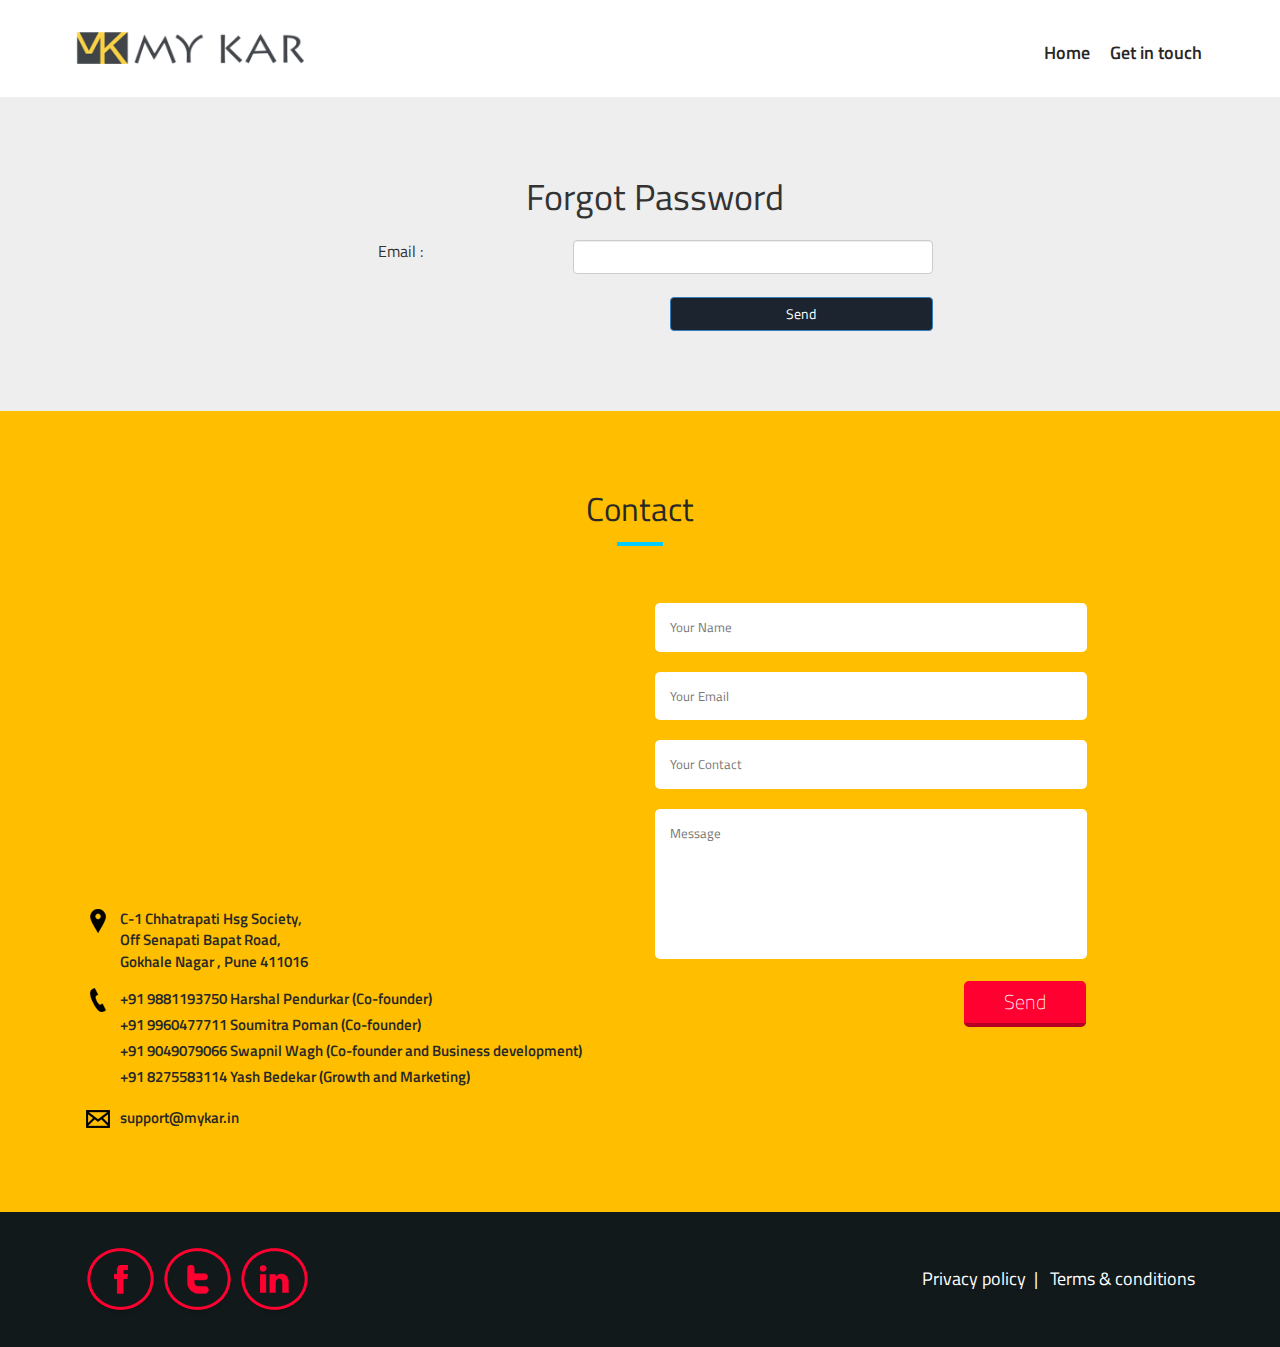
<file: forgotpassword.html>
<!DOCTYPE html>
<html>
<head>
	<title>Forgot passoword | MyKar.in</title>
	<link rel="apple-touch-icon" sizes="57x57" href="img/favicons/apple-touch-icon-57x57.png">
	<link rel="apple-touch-icon" sizes="60x60" href="img/favicons/apple-touch-icon-60x60.png">
	<link rel="apple-touch-icon" sizes="72x72" href="img/favicons/apple-touch-icon-72x72.png">
	<link rel="apple-touch-icon" sizes="76x76" href="img/favicons/apple-touch-icon-76x76.png">
	<link rel="apple-touch-icon" sizes="114x114" href="img/favicons/apple-touch-icon-114x114.png">
	<link rel="apple-touch-icon" sizes="120x120" href="img/favicons/apple-touch-icon-120x120.png">
	<link rel="apple-touch-icon" sizes="144x144" href="img/favicons/apple-touch-icon-144x144.png">
	<link rel="apple-touch-icon" sizes="152x152" href="img/favicons/apple-touch-icon-152x152.png">
	<link rel="apple-touch-icon" sizes="180x180" href="img/favicons/apple-touch-icon-180x180.png">
	<link rel="icon" type="image/png" href="img/favicons/favicon-32x32.png" sizes="32x32">
	<link rel="icon" type="image/png" href="img/favicons/android-chrome-192x192.png" sizes="192x192">
	<link rel="icon" type="image/png" href="img/favicons/favicon-96x96.png" sizes="96x96">
	<link rel="icon" type="image/png" href="img/favicons/favicon-16x16.png" sizes="16x16">
	<link rel="manifest" href="img/favicons/manifest.json">
	<meta name="msapplication-TileColor" content="#da532c">
	<meta name="msapplication-TileImage" content="img/favicons/mstile-144x144.png">
	<meta name="theme-color" content="#f0eaea">
	<meta name="viewport" content="width=device-width, initial-scale=1">
	<meta http-equiv="Content-Type" content="text/html; charset=utf-8" />
	
<meta name="keywords" content="Online income tax return filing,E-filing, Form 16, Salary return, Free consultancy, Government authorized, E-return intermediary, Chartered accountants, Chartered financial analyst, Easy tax filing, simple tax return, Tax filing AY 2015-16, Free tax consultance, Tax return for 2014-2015, Form 16 for 2014-15, Online tax return filing, Free income tax consultancy, Online tax consultancy, Online salary return">
<meta name="description" content="We are Government authorized E-return intermediary. Mykar provides the service of online filing of income tax return economically and efficiently.">
	<script type="application/x-javascript"> addEventListener("load", function() { setTimeout(hideURLbar, 0); }, false); function hideURLbar(){ window.scrollTo(0,1); } </script>
	<link href="css/bootstrap.css" rel='stylesheet' type='text/css' />
	<link href="css/style.css" rel='stylesheet' type='text/css' />
	<script src="js/jquery-1.11.0.min.js"></script>
	    <link href='https://fonts.googleapis.com/css?family=Titillium+Web:400,200,200italic,300,300italic,400italic,600,600italic,700,700italic,900' rel='stylesheet' type='text/css'>
    <link href='https://fonts.googleapis.com/css?family=Open+Sans:300italic,400italic,600italic,700italic,800italic,400,300,600,700,800' rel='stylesheet' type='text/css'>
	<script type="text/javascript" src="js/move-top.js"></script>
	<script type="text/javascript" src="js/easing.js"></script>
	<script type="text/javascript">
		jQuery(document).ready(function($) {
			$(".scroll").click(function(event){		
				event.preventDefault();
				$('html,body').animate({scrollTop:$(this.hash).offset().top},1000);
			});
		});
	</script>
	<script language="javascript" type="text/javascript">
		window.history.forward();
	</script> 
</head>
<body>
	<!--start-header-->
	<div class="header" id="home">
		<div class="container">
			<div class="head">
				<div class="logo">
					<a href="index.html"><img src="img/logo.png" alt="" /></a>
				</div>
				<div class="navigation">
					<span class="menu"></span> 
					<ul class="navig">
						<li><a href="index.html">Home</a></li>
						<li><a href="#get" class="scroll">Get in touch</a></li>
					</ul>
				</div>
				<div class="clearfix"></div>
			</div>
		</div>
	</div>	
	<!-- script-for-menu -->
	<!-- script-for-menu -->
	<script>
		$("span.menu").click(function(){
			$(" ul.navig").slideToggle("slow" , function(){
			});
		});
	</script>
	<!-- script-for-menu -->
	<!--services-starts-->
	<div class="services" id="services">
		<div class="container">
			<form method="post" action="php_forgotPassword.php" id="frmForgotPassword">
				<div class="container">
					<div class="row">
						<div class="col-md-6 col-md-offset-3">
							<div class="row login-div-margin">
								<div class="col-md-12">
									<center><h1>Forgot Password</h1></center>
									<br>
								</div>
								<div class="col-md-4">
									Email :
								</div>
								<div class="col-md-8">
									<input type="email" required id="email" class="form-control" name="email"/>
									<br>
								</div>
								<br><br>
								<div class="col-md-6">
								</div>
								<div class="col-md-6">
									<input type="submit" id="btnSubmit" name="submit" value="Send" class="btn btn-primary form-control" />
								</div>
							</div>
						</div>
					</div>
				</div>
			</form>
		</div>
	</div>
	<!--services-ends-->
	<script type="text/javascript" src="js/modernizr.custom.53451.js"></script>  
	<script type="text/javascript" src="js/jquery.mixitup.min.js"></script>
	<!--contact-starts-->
	<div class="contact" id="get">
		<div class="container">
			<div class="contact-top">
				<h3>Contact</h3>
				<span> </span>
			</div>
			<div class="contact-bottom">
				<div class="col-md-6 contact-left">
					<iframe src="https://www.google.com/maps/embed?pb=!1m18!1m12!1m3!1d3783.0703718136056!2d73.8288476!3d18.5257218!2m3!1f0!2f0!3f0!3m2!1i1024!2i768!4f13.1!3m3!1m2!1s0x3bc2bf82a7ef5447%3A0xc65e1d6930120d4f!2sSenapati+Bapat+Rd%2C+Mangalwadi+Co-operative+Society%2C+Rajasthan+Society%2C+Gokhalenagar%2C+Pune%2C+Maharashtra+411016!5e0!3m2!1sen!2sin!4v1434785050495" width="400" height="300" frameborder="0" style="border:0"></iframe>
					<ul>
						<li>
							<span class="address"> </span>
							<p>C-1 Chhatrapati Hsg Society, <label>Off Senapati Bapat Road,</label> Gokhale Nagar , Pune 411016</p>
						</li>
            <li>
              <span class="phone"> </span>
              <p>+91 9881193750 Harshal Pendurkar (Co-founder)</p> <br>
              <span class="phone" style="background: none;"></span>
              <p>+91 9960477711 Soumitra Poman    (Co-founder)</p><br>
              <span class="phone" style="background: none;"></span>
              <p>+91 9049079066 Swapnil Wagh      (Co-founder and Business development)</p><br>
              <span class="phone" style="background: none;"></span>
              <p>+91 8275583114 Yash Bedekar      (Growth and Marketing)</p>
            </li>
						<li><span class="msg"> </span>
							<p><a href="mailto:support@mykar.in">support@mykar.in</a></p>
						</li>
					</ul>
				</div>
				<div class="col-md-6 contact-right">
					<form name="frmContactUs" id="frmContactUs" method="post" action="php_sendMailContactUs.php">
						<input type="text" name="txtContactFullName" required placeholder="Your Name"/>
						<input type="email" name="txtContactEmail" required placeholder="Your Email"/>
						<input type="text" name="txtContactMobile" maxlength="10" placeholder="Your Contact"/>
						<textarea name="txtContctMessage" required id="txtContctMessage" placeholder="Message"></textarea>
						<div class="s-btn">
							<input type="submit" value="Send">
						</div>
					</form>
				</div>
				<div class="clearfix"> </div>
			</div>
		</div>
	</div>
	<!--contact-end-->
	<!--footer-starts-->
	 <div class="footer">
      <div class="container">
        <div class="footer-text">
          <div class="col-md-6 footer-left">
            <ul>
              <li><a href="https://www.facebook.com/mykar.tax/?ref=aymt_homepage_panel" target="_blank"><span class="fb"> </span></a></li>
              <li><a href="https://twitter.com/" target="_blank"><span class="t"> </span></a></li>
              <!--li><a href="https://plus.google.com/" target="_blank"><span class="g"> </span></a></li-->
              <li><a href="https://in.linkedin.com/nhome/" target="_blank"><span class="in"> </span></a></li>
            </ul>
          </div>
          <div class="col-md-6 footer-left">
            <p class="text-muted credit">
              <a href="privacypolicy.html" target="_blank" style="color:#fff;">Privacy policy</a>&nbsp; | &nbsp;
              <a href="termsandcondition.html" target="_blank" style="color:#fff;">Terms &amp; conditions</a>
            </p>
          </div>
           <!--div class="col-md-12 ">
           <center><p style="color:#fff">Copyright © 2015 MyKar.in All rights reserved.</p></center>
          </div-->
          <div class="clearfix"></div>
        </div>
      </div>
      <script type="text/javascript">
        $(document).ready(function() {
        	$().UItoTop({ easingType: 'easeOutQuart' });
        });
      </script>
      <a href="#home" id="toTop" class="scroll" style="display: block;"> <span id="toTopHover" style="opacity: 1;"> </span></a>
    </div>
    <!--footer-end-->				 
  </body>
</html>
</file>
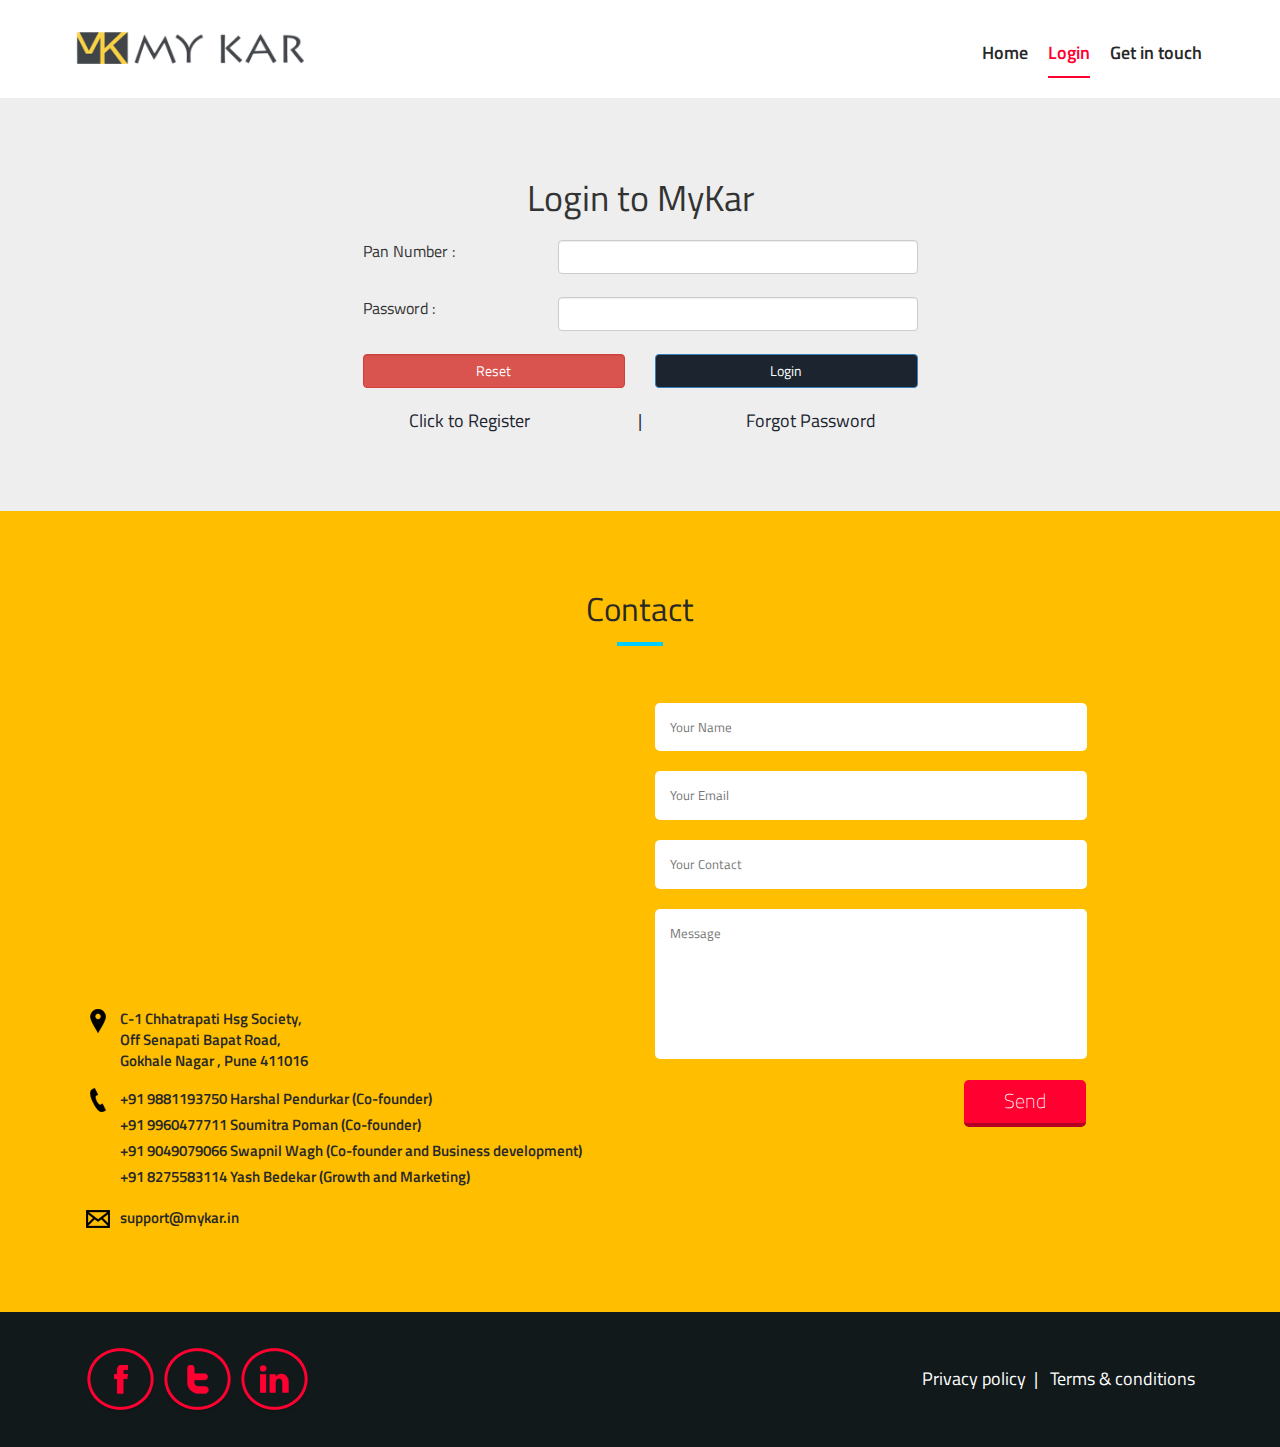
<file: login.html>
<!DOCTYPE html>
<html>
<head>
	<title>Login | MyKar.in</title>
	<link rel="apple-touch-icon" sizes="57x57" href="img/favicons/apple-touch-icon-57x57.png">
	<link rel="apple-touch-icon" sizes="60x60" href="img/favicons/apple-touch-icon-60x60.png">
	<link rel="apple-touch-icon" sizes="72x72" href="img/favicons/apple-touch-icon-72x72.png">
	<link rel="apple-touch-icon" sizes="76x76" href="img/favicons/apple-touch-icon-76x76.png">
	<link rel="apple-touch-icon" sizes="114x114" href="img/favicons/apple-touch-icon-114x114.png">
	<link rel="apple-touch-icon" sizes="120x120" href="img/favicons/apple-touch-icon-120x120.png">
	<link rel="apple-touch-icon" sizes="144x144" href="img/favicons/apple-touch-icon-144x144.png">
	<link rel="apple-touch-icon" sizes="152x152" href="img/favicons/apple-touch-icon-152x152.png">
	<link rel="apple-touch-icon" sizes="180x180" href="img/favicons/apple-touch-icon-180x180.png">
	<link rel="icon" type="image/png" href="img/favicons/favicon-32x32.png" sizes="32x32">
	<link rel="icon" type="image/png" href="img/favicons/android-chrome-192x192.png" sizes="192x192">
	<link rel="icon" type="image/png" href="img/favicons/favicon-96x96.png" sizes="96x96">
	<link rel="icon" type="image/png" href="img/favicons/favicon-16x16.png" sizes="16x16">
	<link rel="manifest" href="img/favicons/manifest.json">
	<meta name="msapplication-TileColor" content="#da532c">
	<meta name="msapplication-TileImage" content="img/favicons/mstile-144x144.png">
	<meta name="theme-color" content="#f0eaea">
	<meta name="viewport" content="width=device-width, initial-scale=1">
	<meta http-equiv="Content-Type" content="text/html; charset=utf-8" />

<meta name="keywords" content="Online income tax return filing,E-filing, Form 16, Salary return, Free consultancy, Government authorized, E-return intermediary, Chartered accountants, Chartered financial analyst, Easy tax filing, simple tax return, Tax filing AY 2015-16, Free tax consultance, Tax return for 2014-2015, Form 16 for 2014-15, Online tax return filing, Free income tax consultancy, Online tax consultancy, Online salary return">
<meta name="description" content="We are Government authorized E-return intermediary. Mykar provides the service of online filing of income tax return economically and efficiently.">
	<script type="application/x-javascript"> addEventListener("load", function() { setTimeout(hideURLbar, 0); }, false); function hideURLbar(){ window.scrollTo(0,1); } </script>
	<link href="css/bootstrap.css" rel='stylesheet' type='text/css' />
	<link href="css/style.css" rel='stylesheet' type='text/css' />
	<script src="js/jquery-1.11.0.min.js"></script>
	    <link href='https://fonts.googleapis.com/css?family=Titillium+Web:400,200,200italic,300,300italic,400italic,600,600italic,700,700italic,900' rel='stylesheet' type='text/css'>
    <link href='https://fonts.googleapis.com/css?family=Open+Sans:300italic,400italic,600italic,700italic,800italic,400,300,600,700,800' rel='stylesheet' type='text/css'>
	<script type="text/javascript" src="js/move-top.js"></script>
	<script type="text/javascript" src="js/easing.js"></script>
	<script type="text/javascript">
		jQuery(document).ready(function($) {
			$(".scroll").click(function(event){		
				event.preventDefault();
				$('html,body').animate({scrollTop:$(this.hash).offset().top},1000);
			});
		});
	</script>
	<script language="javascript" type="text/javascript">
		window.history.forward();
	</script> 
</head>
<body>
	<!--start-header-->
	<div class="header" id="home">
		<div class="container">
			<div class="head">
				<div class="logo">
					<a href="index.html"><img src="img/logo.png" alt="" /></a>
				</div>
				<div class="navigation">
					<span class="menu"></span> 
					<ul class="navig">
						<li><a href="index.html">Home</a></li>
						<li><a href="login.html" class="active">Login</a></li>
						<li><a href="#get" class="scroll">Get in touch</a></li>
					</ul>
				</div>
				<div class="clearfix"></div>
			</div>
		</div>
	</div>	
	<!-- script-for-menu -->
	<!-- script-for-menu -->
	<script>
		$("span.menu").click(function(){
			$(" ul.navig").slideToggle("slow" , function(){
			});
		});
	</script>
	<!-- script-for-menu -->
	<!--services-starts-->
	<div class="services" id="services">
		<div class="container">
			<form  action="php_login.php" method="post" id="frmLogin">
				<div class="row">
					<div class="col-md-6 col-md-offset-3">
						<div class="row login-div-margin">
							<div class="col-md-12">
								<center><h1>Login to MyKar</h1></center>
								<br>
							</div>
							<div class="col-md-4">
								Pan Number :
							</div>
							<div class="col-md-8">
								<input type="text" id="panno" class="form-control" name="panno" required/>
								<br>
							</div>
							<br>
							<div class="col-md-4">
								Password :
							</div>
							<div class="col-md-8">
								<input type="password" id="pass" class="form-control" name="pass" required/>
								<br>
							</div>
							<br><br>
							<div class="col-md-6">
								<input type="reset" id="reset" name="reset" value="Reset" class="btn btn-danger form-control" />
							</div>
							<div class="col-md-6">
								<input type="submit" id="register" name="register" value="Login" class="btn btn-primary form-control" />
								<br>
								<br>
							</div>
							<div class="col-md-5">
								<a href="index.html"><center><h4>Click to Register<h4></center></a>
							</div>
							<div class="col-md-2">
								<a href="#"><center><h4>|<h4></center></a>
							</div>
							<div class="col-md-5">
								<a href="forgotpassword.html"><center><h4>Forgot Password<h4></center></a>
							</div>
						</div>
					</div>
				</div>
			</form>
		</div>
	</div>
	<!--services-ends-->
	<script type="text/javascript" src="js/modernizr.custom.53451.js"></script>  
	<script type="text/javascript" src="js/jquery.mixitup.min.js"></script>
	<!--contact-starts-->
	<div class="contact" id="get">
		<div class="container">
			<div class="contact-top">
				<h3>Contact</h3>
				<span> </span>
			</div>
			<div class="contact-bottom">
				<div class="col-md-6 contact-left">
					<iframe src="https://www.google.com/maps/embed?pb=!1m18!1m12!1m3!1d3783.0703718136056!2d73.8288476!3d18.5257218!2m3!1f0!2f0!3f0!3m2!1i1024!2i768!4f13.1!3m3!1m2!1s0x3bc2bf82a7ef5447%3A0xc65e1d6930120d4f!2sSenapati+Bapat+Rd%2C+Mangalwadi+Co-operative+Society%2C+Rajasthan+Society%2C+Gokhalenagar%2C+Pune%2C+Maharashtra+411016!5e0!3m2!1sen!2sin!4v1434785050495" width="400" height="300" frameborder="0" style="border:0"></iframe>
					<ul>
						<li>
							<span class="address"> </span>
							<p>C-1 Chhatrapati Hsg Society, <label>Off Senapati Bapat Road,</label> Gokhale Nagar , Pune 411016</p>
						</li>
            <li>
              <span class="phone"> </span>
              <p>+91 9881193750 Harshal Pendurkar (Co-founder)</p> <br>
              <span class="phone" style="background: none;"></span>
              <p>+91 9960477711 Soumitra Poman    (Co-founder)</p><br>
              <span class="phone" style="background: none;"></span>
              <p>+91 9049079066 Swapnil Wagh      (Co-founder and Business development)</p><br>
              <span class="phone" style="background: none;"></span>
              <p>+91 8275583114 Yash Bedekar      (Growth and Marketing)</p>
            </li>
						<li><span class="msg"> </span>
							<p><a href="mailto:support@mykar.in">support@mykar.in</a></p>
						</li>
					</ul>
				</div>
				<div class="col-md-6 contact-right">
					<form name="frmContactUs" id="frmContactUs" method="post" action="php_sendMailContactUs.php">
						<input type="text" name="txtContactFullName" required placeholder="Your Name"/>
						<input type="email" name="txtContactEmail" required placeholder="Your Email"/>
						<input type="text" name="txtContactMobile" maxlength="10" placeholder="Your Contact"/>
						<textarea name="txtContctMessage" required id="txtContctMessage" placeholder="Message"></textarea>
						<div class="s-btn">
							<input type="submit" value="Send">
						</div>
					</form>
				</div>
				<div class="clearfix"> </div>
			</div>
		</div>
	</div>
	<!--contact-end-->
	<!--footer-starts-->
	<div class="footer">
      <div class="container">
        <div class="footer-text">
          <div class="col-md-6 footer-left">
            <ul>
              <li><a href="https://www.facebook.com/mykar.tax/?ref=aymt_homepage_panel" target="_blank"><span class="fb"> </span></a></li>
              <li><a href="https://twitter.com/" target="_blank"><span class="t"> </span></a></li>
              <!--li><a href="https://plus.google.com/" target="_blank"><span class="g"> </span></a></li-->
              <li><a href="https://in.linkedin.com/nhome/" target="_blank"><span class="in"> </span></a></li>
            </ul>
          </div>
          <div class="col-md-6 footer-left">
            <p class="text-muted credit">
              <a href="privacypolicy.html" target="_blank" style="color:#fff;">Privacy policy</a>&nbsp; | &nbsp;
              <a href="termsandcondition.html" target="_blank" style="color:#fff;">Terms &amp; conditions</a>
            </p>
          </div>
           <!--div class="col-md-12 ">
           <center><p style="color:#fff">Copyright © 2015 MyKar.in All rights reserved.</p></center>
          </div-->
          <div class="clearfix"></div>
        </div>
      </div>
      <script type="text/javascript">
        $(document).ready(function() {
        	$().UItoTop({ easingType: 'easeOutQuart' });
        });
      </script>
      <a href="#home" id="toTop" class="scroll" style="display: block;"> <span id="toTopHover" style="opacity: 1;"> </span></a>
    </div>
    <!--footer-end-->				 
  </body>
</html>
</file>
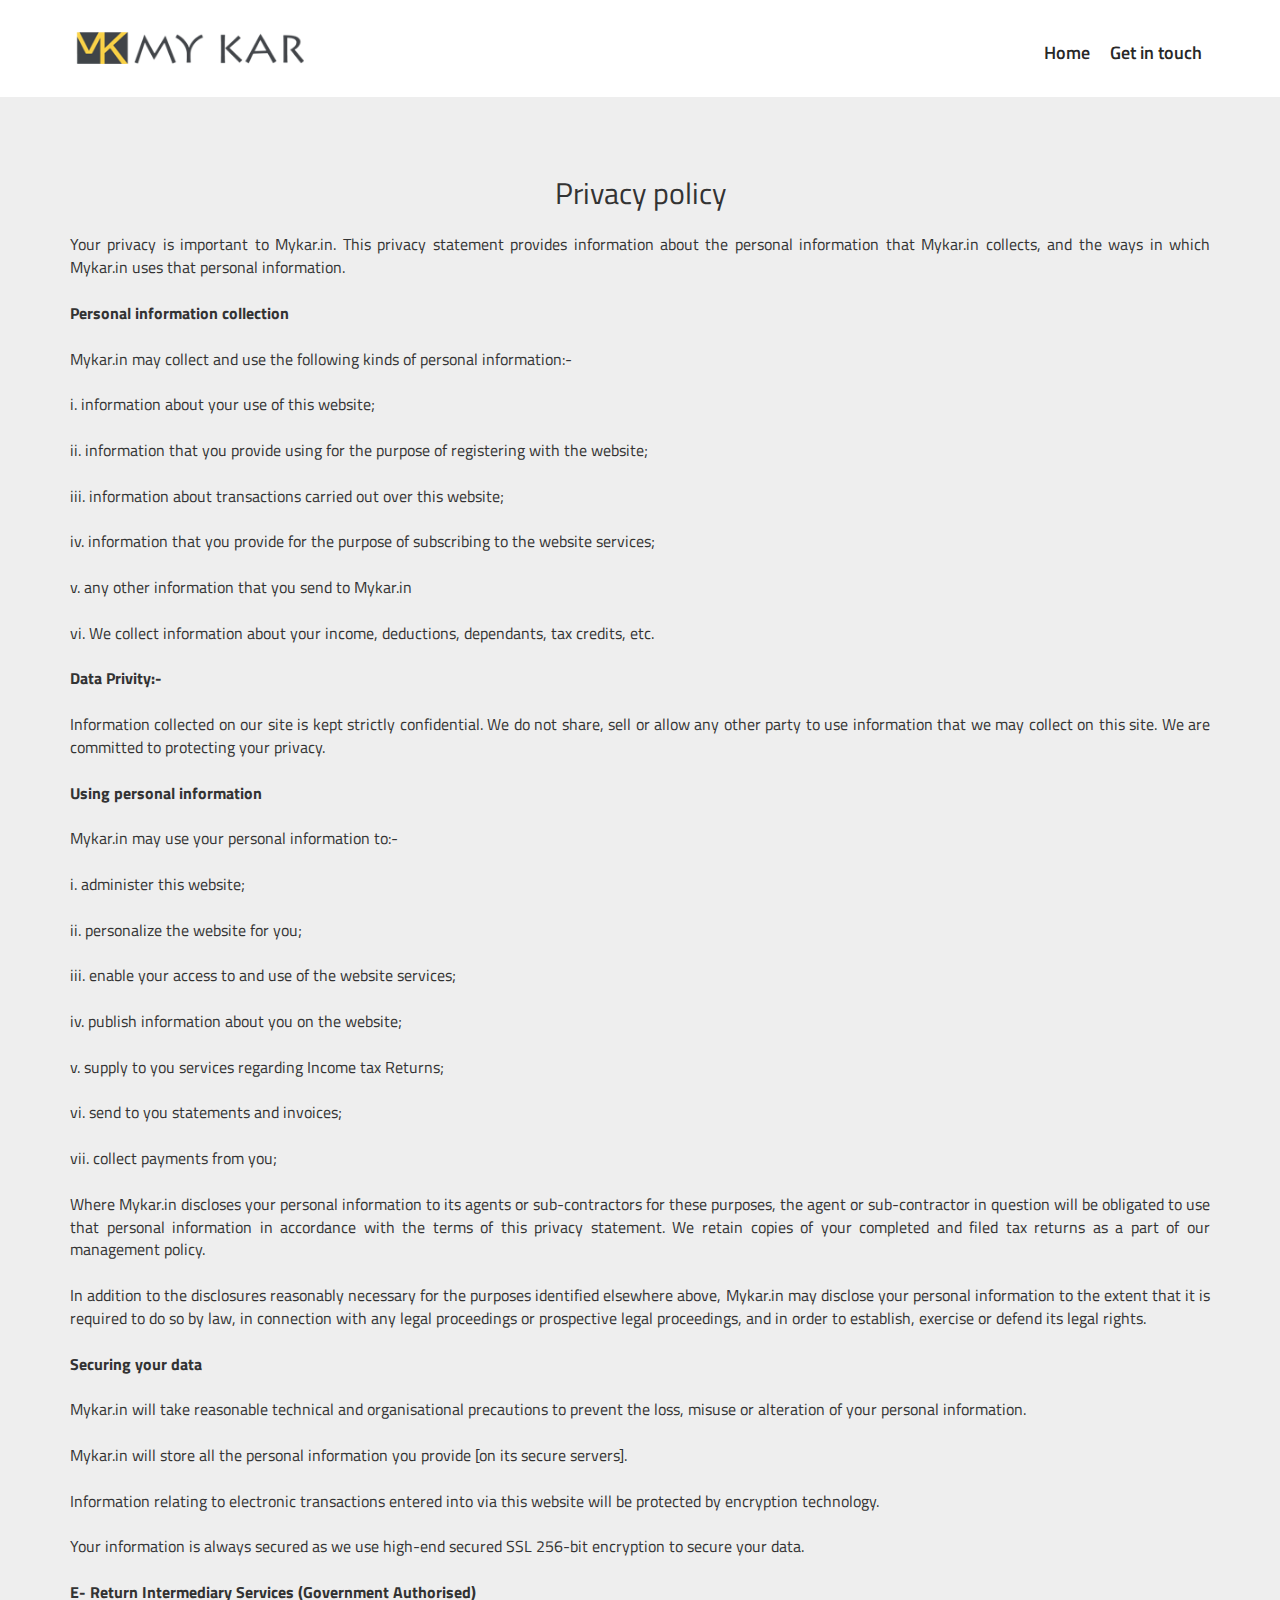
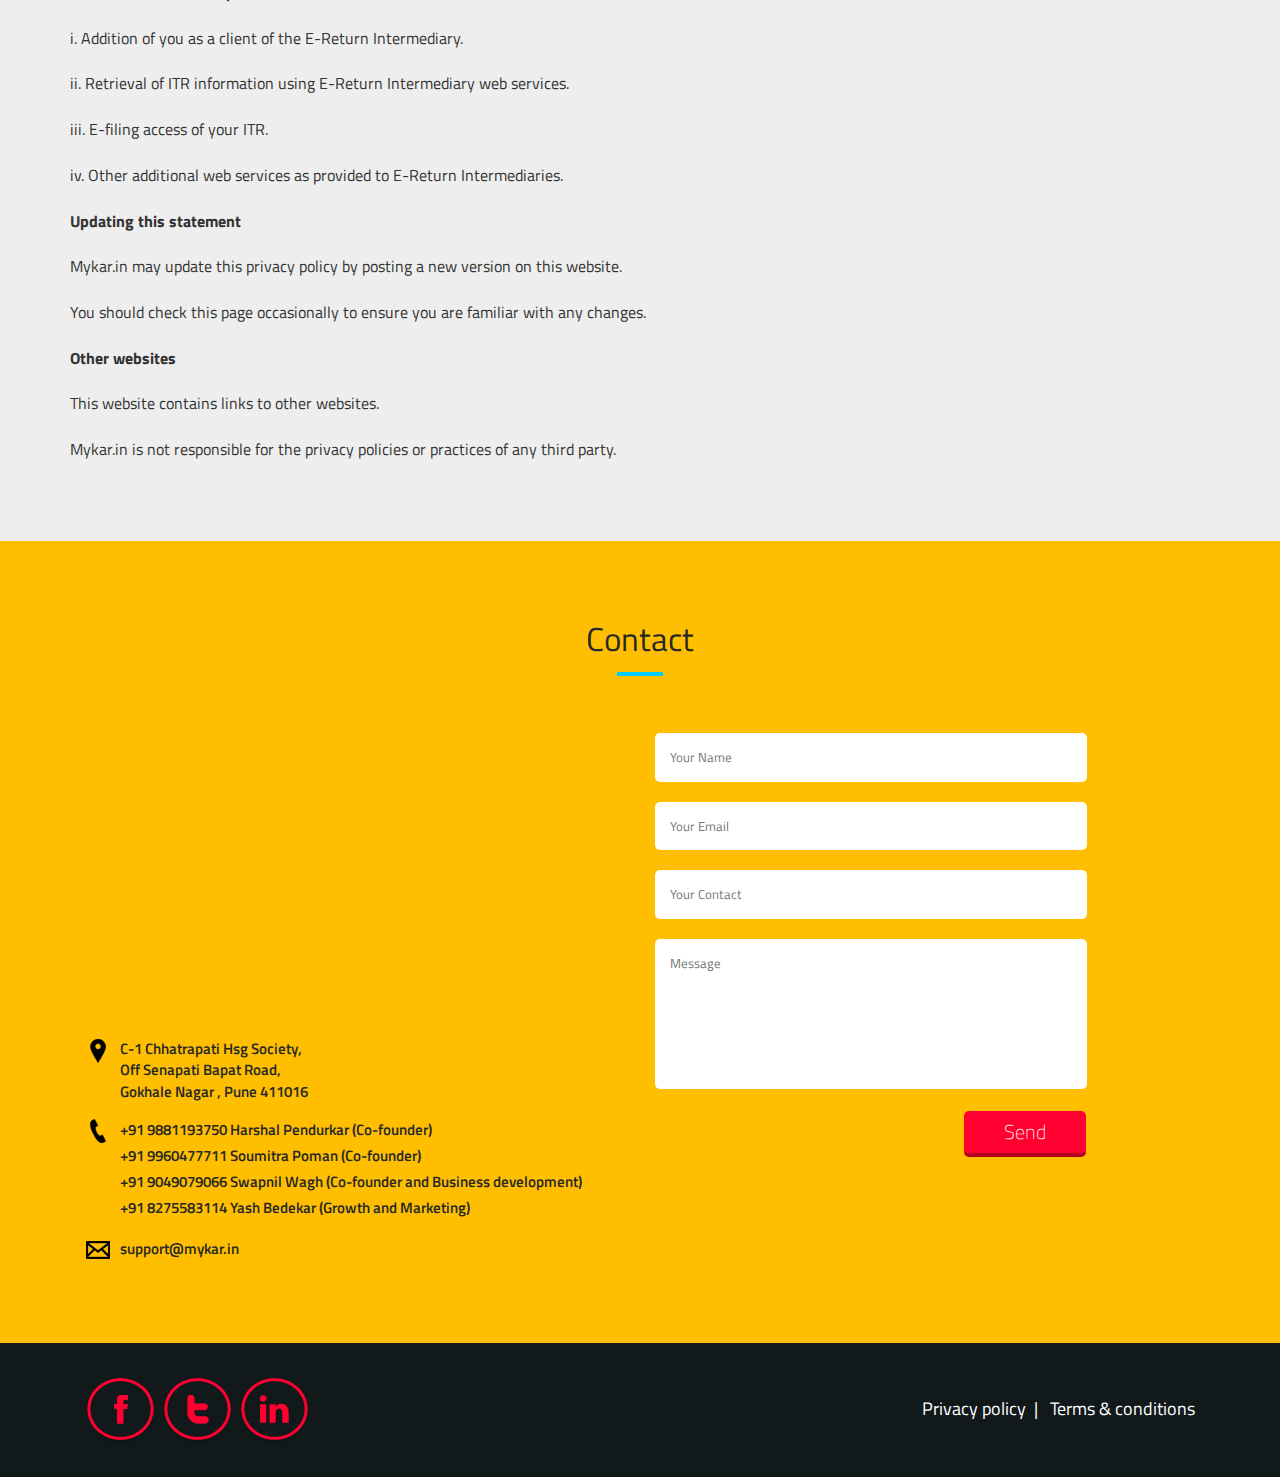
<file: privacypolicy.html>
<!DOCTYPE html>
<html>
<head>
	<title>Privacy policy | MyKar.in</title>
	<link rel="apple-touch-icon" sizes="57x57" href="img/favicons/apple-touch-icon-57x57.png">
	<link rel="apple-touch-icon" sizes="60x60" href="img/favicons/apple-touch-icon-60x60.png">
	<link rel="apple-touch-icon" sizes="72x72" href="img/favicons/apple-touch-icon-72x72.png">
	<link rel="apple-touch-icon" sizes="76x76" href="img/favicons/apple-touch-icon-76x76.png">
	<link rel="apple-touch-icon" sizes="114x114" href="img/favicons/apple-touch-icon-114x114.png">
	<link rel="apple-touch-icon" sizes="120x120" href="img/favicons/apple-touch-icon-120x120.png">
	<link rel="apple-touch-icon" sizes="144x144" href="img/favicons/apple-touch-icon-144x144.png">
	<link rel="apple-touch-icon" sizes="152x152" href="img/favicons/apple-touch-icon-152x152.png">
	<link rel="apple-touch-icon" sizes="180x180" href="img/favicons/apple-touch-icon-180x180.png">
	<link rel="icon" type="image/png" href="img/favicons/favicon-32x32.png" sizes="32x32">
	<link rel="icon" type="image/png" href="img/favicons/android-chrome-192x192.png" sizes="192x192">
	<link rel="icon" type="image/png" href="img/favicons/favicon-96x96.png" sizes="96x96">
	<link rel="icon" type="image/png" href="img/favicons/favicon-16x16.png" sizes="16x16">
	<link rel="manifest" href="img/favicons/manifest.json">
	<meta name="msapplication-TileColor" content="#da532c">
	<meta name="msapplication-TileImage" content="img/favicons/mstile-144x144.png">
	<meta name="theme-color" content="#f0eaea">
	<meta name="viewport" content="width=device-width, initial-scale=1">
	<meta http-equiv="Content-Type" content="text/html; charset=utf-8" />

<meta name="keywords" content="Online income tax return filing,E-filing, Form 16, Salary return, Free consultancy, Government authorized, E-return intermediary, Chartered accountants, Chartered financial analyst, Easy tax filing, simple tax return, Tax filing AY 2015-16, Free tax consultance, Tax return for 2014-2015, Form 16 for 2014-15, Online tax return filing, Free income tax consultancy, Online tax consultancy, Online salary return">
<meta name="description" content="We are Government authorized E-return intermediary. Mykar provides the service of online filing of income tax return economically and efficiently.">
	<script type="application/x-javascript"> addEventListener("load", function() { setTimeout(hideURLbar, 0); }, false); function hideURLbar(){ window.scrollTo(0,1); } </script>
	<link href="css/bootstrap.css" rel='stylesheet' type='text/css' />
	<link href="css/style.css" rel='stylesheet' type='text/css' />
	<script src="js/jquery-1.11.0.min.js"></script>
	    <link href='https://fonts.googleapis.com/css?family=Titillium+Web:400,200,200italic,300,300italic,400italic,600,600italic,700,700italic,900' rel='stylesheet' type='text/css'>
    <link href='https://fonts.googleapis.com/css?family=Open+Sans:300italic,400italic,600italic,700italic,800italic,400,300,600,700,800' rel='stylesheet' type='text/css'>
	<script type="text/javascript" src="js/move-top.js"></script>
	<script type="text/javascript" src="js/easing.js"></script>
	<script type="text/javascript">
		jQuery(document).ready(function($) {
			$(".scroll").click(function(event){		
				event.preventDefault();
				$('html,body').animate({scrollTop:$(this.hash).offset().top},1000);
			});
		});
	</script>
		<script language="javascript" type="text/javascript">
		window.history.forward();
	</script>
</head>
<body>
	<!--start-header-->
	<div class="header" id="home">
		<div class="container">
			<div class="head">
				<div class="logo">
					<a href="index.html"><img src="img/logo.png" alt="" /></a>
				</div>
				<div class="navigation">
					<span class="menu"></span> 
					<ul class="navig">
						<li><a href="index.html">Home</a></li>
						<li><a href="#get" class="scroll">Get in touch</a></li>
					</ul>
				</div>
				<div class="clearfix"></div>
			</div>
		</div>
	</div>	
	<!-- script-for-menu -->
	<!-- script-for-menu -->
	<script>
		$("span.menu").click(function(){
			$(" ul.navig").slideToggle("slow" , function(){
			});
		});
	</script>
	<!-- script-for-menu -->
			    <!--services-starts-->
			    <div class="services" id="services">
			    	<div class="container">
			    		<div class="row">
			    			<div class="col-md-12 col-md-offset-0">
			    				<div class="row login-div-margin noBorder">
			    					<div class="col-md-12">
			    						<center><h2>Privacy policy</h2></center>
			    						<br>
			    						<p>
											Your privacy is important to Mykar.in. This privacy statement provides information about the personal information that Mykar.in collects, and the ways in which Mykar.in uses that personal information.
											<br><br>
											<b>Personal information collection</b>
											<br><br>
											Mykar.in may collect and use the following kinds of personal information:-
											<br><br>
											i.	information about your use of this website;<br><br>
											ii.	information that you provide using for the purpose of registering with the 
											website;<br><br>
											iii.	information about transactions carried out over this website; <br><br>
											iv.	information that you provide for the purpose of subscribing to the website 
											services;<br><br>
											v.	any other information that you send to Mykar.in <br><br>
											vi.	We collect information about your income, deductions, dependants, tax
											credits, etc.<br><br>

											<b>Data Privity:-</b>
											<br><br>
											Information collected on our site is kept strictly confidential.
											We do not share, sell or allow any other party to use information that we may collect on this site.
											We are committed to protecting your privacy.
											<br><br>
											<b>Using personal information</b>
											<br><br>
											Mykar.in may use your personal information to:- 
											<br><br>
											i.	administer this website;<br><br>
											ii.	personalize the website for you;<br><br>
											iii.	enable your access to and use of the website services;<br><br>
											iv.	publish information about you on the website;<br><br>
											v.	supply to you services regarding Income tax Returns;<br><br>
											vi.	send to you statements and invoices;<br><br>
											vii.	collect payments from you;<br><br>

											Where Mykar.in discloses your personal information to its agents or sub-contractors for these purposes, the agent or sub-contractor in question will be obligated to use that personal information in accordance with the terms of this privacy statement. We retain copies of your completed and filed tax returns as a part of our management policy.
											<br><br>
											In addition to the disclosures reasonably necessary for the purposes identified elsewhere above, Mykar.in may disclose your personal information to the extent that it is required to do so by law, in connection with any legal proceedings or prospective legal proceedings, and in order to establish, exercise or defend its legal rights.
											<br><br>
											<b>Securing your data</b>
											<br><br>
											Mykar.in will take reasonable technical and organisational precautions to prevent the loss, misuse or alteration of your personal information. 
											<br><br>
											Mykar.in will store all the personal information you provide [on its secure servers]. 
											<br><br>
											Information relating to electronic transactions entered into via this website will                 be protected by encryption technology.
											<br><br>
											Your information is always secured as we use high-end secured SSL 256-bit encryption to secure your data.
											<br><br>
											<b>E- Return Intermediary Services (Government Authorised)</b>
											<br><br>
											i.	Addition of you as a client of the E-Return Intermediary.<br><br>
											ii.	Retrieval of ITR information using E-Return Intermediary web services.<br><br>
											iii.	E-filing access of your ITR.<br><br>
											iv.	Other additional web services as provided to E-Return Intermediaries.<br><br>

											<b>Updating this statement</b>
											<br><br>
											Mykar.in may update this privacy policy by posting a new version on this website.  
											<br><br>
											You should check this page occasionally to ensure you are familiar with any changes.  
											<br><br>
											<b>Other websites</b>
											<br><br>
											This website contains links to other websites.  
											<br><br>
											Mykar.in is not responsible for the privacy policies or practices of any third party.
										</p>
			    					</div>
			    				</div>
			    			</div>
			    		</div>
			    	</div>

			    </div>
			    <!--services-ends-->
			    
			    
			    <script type="text/javascript" src="js/modernizr.custom.53451.js"></script>  
			    <script type="text/javascript" src="js/jquery.mixitup.min.js"></script>
			    <script type="text/javascript">
			    	$(function () {
			    		var filterList = {
			    			init: function () {
			// MixItUp plugin
		// http://mixitup.io
		$('#portfoliolist').mixitup({
			targetSelector: '.portfolio',
			filterSelector: '.filter',
			effects: ['fade'],
			easing: 'snap',
			// call the hover effect
			onMixEnd: filterList.hoverEffect()
		});				
	},
	hoverEffect: function () {
		// Simple parallax effect
		$('#portfoliolist .portfolio').hover(
			function () {
				$(this).find('.label').stop().animate({bottom: 0}, 200, 'easeOutQuad');
				$(this).find('img').stop().animate({top: -30}, 500, 'easeOutQuad');				
			},
			function () {
				$(this).find('.label').stop().animate({bottom: -40}, 200, 'easeInQuad');
				$(this).find('img').stop().animate({top: 0}, 300, 'easeOutQuad');								
			}		
			);				
	}
};
// Run the show!
filterList.init();
});	
			    </script>

			    <!--contact-starts-->
			    <div class="contact" id="get">
			    	<div class="container">
			    		<div class="contact-top">
			    			<h3>Contact</h3>
			    			<span> </span>
			    		</div>
			    		<div class="contact-bottom">
			    			<div class="col-md-6 contact-left">
			    			<iframe src="https://www.google.com/maps/embed?pb=!1m18!1m12!1m3!1d3783.0703718136056!2d73.8288476!3d18.5257218!2m3!1f0!2f0!3f0!3m2!1i1024!2i768!4f13.1!3m3!1m2!1s0x3bc2bf82a7ef5447%3A0xc65e1d6930120d4f!2sSenapati+Bapat+Rd%2C+Mangalwadi+Co-operative+Society%2C+Rajasthan+Society%2C+Gokhalenagar%2C+Pune%2C+Maharashtra+411016!5e0!3m2!1sen!2sin!4v1434785050495" width="400" height="300" frameborder="0" style="border:0"></iframe>
			    				<ul>
			    					<li>
			    						<span class="address"> </span>
			    						<p>C-1 Chhatrapati Hsg Society, <label>Off Senapati Bapat Road,</label> Gokhale Nagar , Pune 411016</p>
			    					</li>
            <li>
              <span class="phone"> </span>
              <p>+91 9881193750 Harshal Pendurkar (Co-founder)</p> <br>
              <span class="phone" style="background: none;"></span>
              <p>+91 9960477711 Soumitra Poman    (Co-founder)</p><br>
              <span class="phone" style="background: none;"></span>
              <p>+91 9049079066 Swapnil Wagh      (Co-founder and Business development)</p><br>
              <span class="phone" style="background: none;"></span>
              <p>+91 8275583114 Yash Bedekar      (Growth and Marketing)</p>
            </li>
			    					<li><span class="msg"> </span>
			    						<p><a href="mailto:support@mykar.in">support@mykar.in</a></p>
			    					</li>
			    				</ul>
			    			</div>
			    			<div class="col-md-6 contact-right">
			    				<form name="frmContactUs" id="frmContactUs" method="post" action="php_sendMailContactUs.php">
			    					<input type="text" name="txtContactFullName" required placeholder="Your Name"/>
			    					<input type="email" name="txtContactEmail" required placeholder="Your Email"/>
			    					<input type="text" name="txtContactMobile" id="txtContactMobile" maxlength="10" placeholder="Your Contact"/>
			    					<textarea name="txtContctMessage" required id="txtContctMessage" placeholder="Message"></textarea>
			    					<div class="s-btn">
			    						<input type="submit" value="Send">
			    					</div>
			    				</form>
			    			</div>
			    			<div class="clearfix"> </div>
			    		</div>
			    	</div>
			    </div>
			    <!--contact-end-->
			    <!--footer-starts-->
			    <div class="footer">
      <div class="container">
        <div class="footer-text">
          <div class="col-md-6 footer-left">
            <ul>
              <li><a href="https://www.facebook.com/mykar.tax/?ref=aymt_homepage_panel" target="_blank"><span class="fb"> </span></a></li>
              <li><a href="https://twitter.com/" target="_blank"><span class="t"> </span></a></li>
              <!--li><a href="https://plus.google.com/" target="_blank"><span class="g"> </span></a></li-->
              <li><a href="https://in.linkedin.com/nhome/" target="_blank"><span class="in"> </span></a></li>
            </ul>
          </div>
          <div class="col-md-6 footer-left">
            <p class="text-muted credit">
              <a href="privacypolicy.html" target="_blank" style="color:#fff;">Privacy policy</a>&nbsp; | &nbsp;
              <a href="termsandcondition.html" target="_blank" style="color:#fff;">Terms &amp; conditions</a>
            </p>
          </div>
           <!--div class="col-md-12 ">
           <center><p style="color:#fff">Copyright © 2015 MyKar.in All rights reserved.</p></center>
          </div-->
          <div class="clearfix"></div>
        </div>
      </div>
      <script type="text/javascript">
        $(document).ready(function() {
        	$().UItoTop({ easingType: 'easeOutQuart' });
        });
      </script>
      <a href="#home" id="toTop" class="scroll" style="display: block;"> <span id="toTopHover" style="opacity: 1;"> </span></a>
    </div>
    <!--footer-end-->				 
  </body>
</html>
</file>
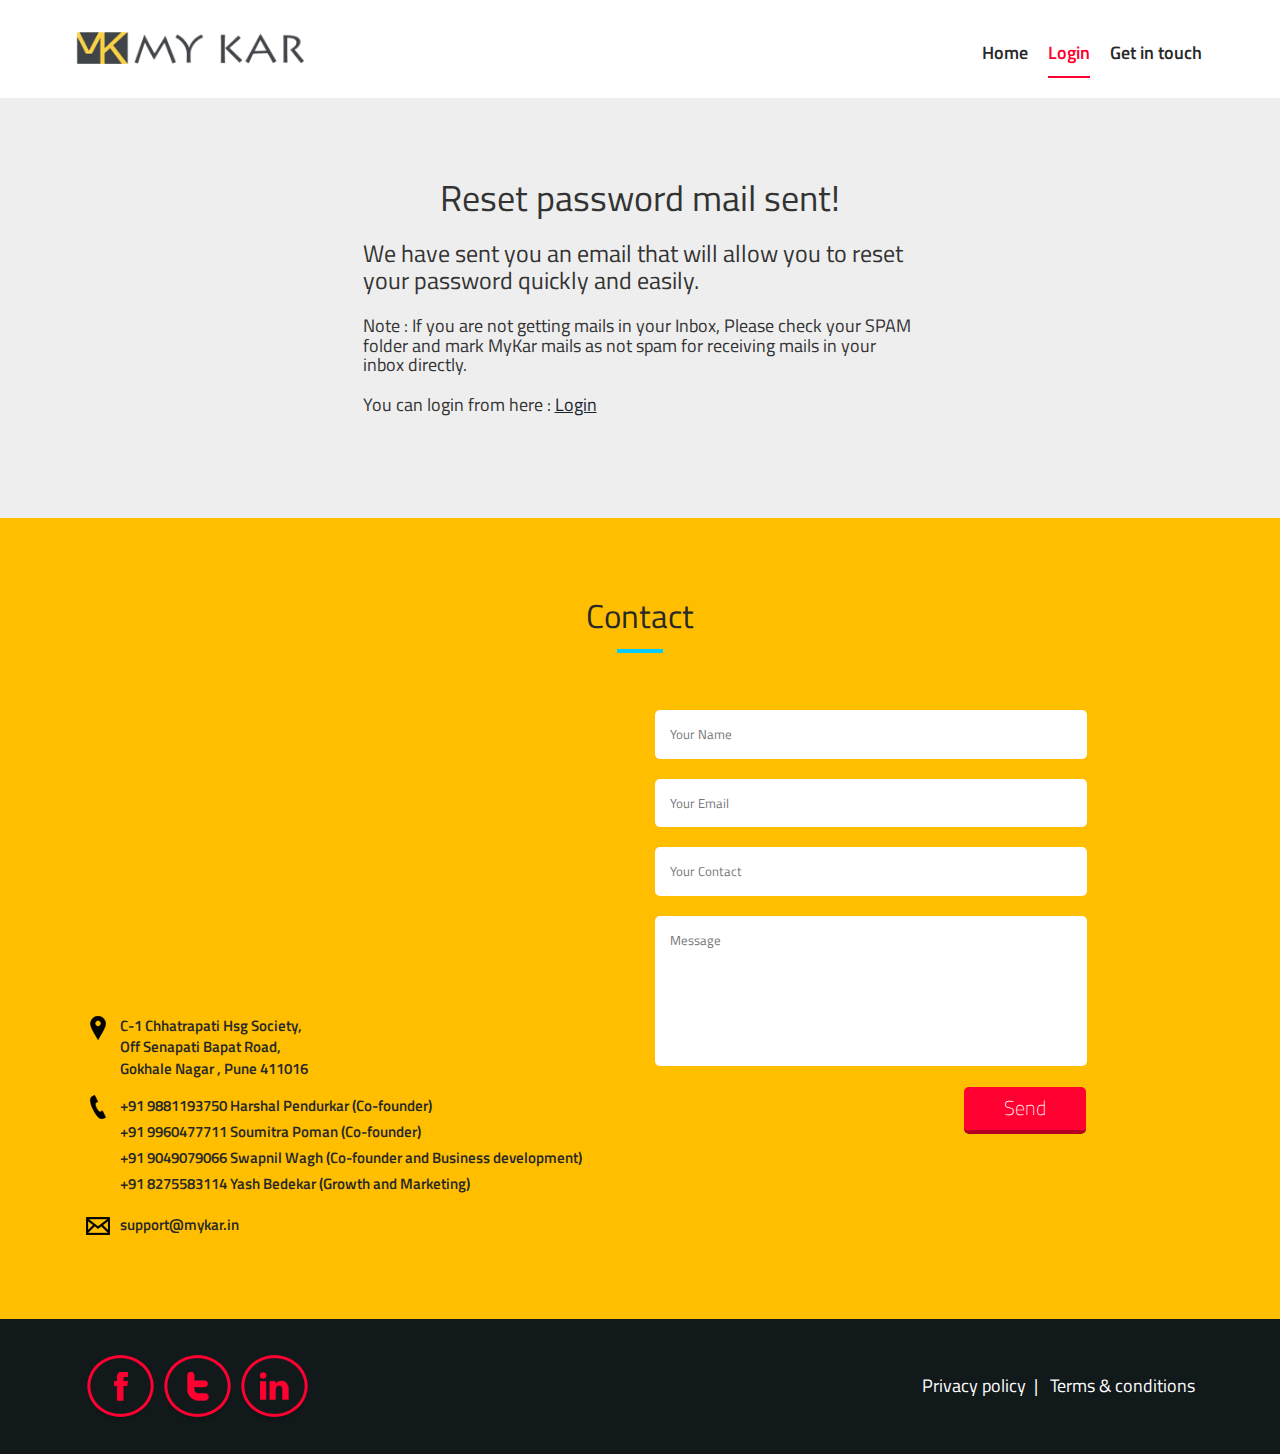
<file: resetPasswordMailSent.html>
<!DOCTYPE html>
<html>
<head>
	<title>Reset Password | MyKar.in</title>
	<link rel="apple-touch-icon" sizes="57x57" href="img/favicons/apple-touch-icon-57x57.png">
	<link rel="apple-touch-icon" sizes="60x60" href="img/favicons/apple-touch-icon-60x60.png">
	<link rel="apple-touch-icon" sizes="72x72" href="img/favicons/apple-touch-icon-72x72.png">
	<link rel="apple-touch-icon" sizes="76x76" href="img/favicons/apple-touch-icon-76x76.png">
	<link rel="apple-touch-icon" sizes="114x114" href="img/favicons/apple-touch-icon-114x114.png">
	<link rel="apple-touch-icon" sizes="120x120" href="img/favicons/apple-touch-icon-120x120.png">
	<link rel="apple-touch-icon" sizes="144x144" href="img/favicons/apple-touch-icon-144x144.png">
	<link rel="apple-touch-icon" sizes="152x152" href="img/favicons/apple-touch-icon-152x152.png">
	<link rel="apple-touch-icon" sizes="180x180" href="img/favicons/apple-touch-icon-180x180.png">
	<link rel="icon" type="image/png" href="img/favicons/favicon-32x32.png" sizes="32x32">
	<link rel="icon" type="image/png" href="img/favicons/android-chrome-192x192.png" sizes="192x192">
	<link rel="icon" type="image/png" href="img/favicons/favicon-96x96.png" sizes="96x96">
	<link rel="icon" type="image/png" href="img/favicons/favicon-16x16.png" sizes="16x16">
	<link rel="manifest" href="img/favicons/manifest.json">
	<meta name="msapplication-TileColor" content="#da532c">
	<meta name="msapplication-TileImage" content="img/favicons/mstile-144x144.png">
	<meta name="theme-color" content="#f0eaea">
	<meta name="viewport" content="width=device-width, initial-scale=1">
	<meta http-equiv="Content-Type" content="text/html; charset=utf-8" />

<meta name="keywords" content="Online income tax return filing,E-filing, Form 16, Salary return, Free consultancy, Government authorized, E-return intermediary, Chartered accountants, Chartered financial analyst, Easy tax filing, simple tax return, Tax filing AY 2015-16, Free tax consultance, Tax return for 2014-2015, Form 16 for 2014-15, Online tax return filing, Free income tax consultancy, Online tax consultancy, Online salary return">
<meta name="description" content="We are Government authorized E-return intermediary. Mykar provides the service of online filing of income tax return economically and efficiently.">
	<script type="application/x-javascript"> addEventListener("load", function() { setTimeout(hideURLbar, 0); }, false); function hideURLbar(){ window.scrollTo(0,1); } </script>
	<link href="css/bootstrap.css" rel='stylesheet' type='text/css' />
	<link href="css/style.css" rel='stylesheet' type='text/css' />
	<script src="js/jquery-1.11.0.min.js"></script>
	    <link href='https://fonts.googleapis.com/css?family=Titillium+Web:400,200,200italic,300,300italic,400italic,600,600italic,700,700italic,900' rel='stylesheet' type='text/css'>
    <link href='https://fonts.googleapis.com/css?family=Open+Sans:300italic,400italic,600italic,700italic,800italic,400,300,600,700,800' rel='stylesheet' type='text/css'>
	<script type="text/javascript" src="js/move-top.js"></script>
	<script type="text/javascript" src="js/easing.js"></script>
	<script type="text/javascript">
		jQuery(document).ready(function($) {
			$(".scroll").click(function(event){		
				event.preventDefault();
				$('html,body').animate({scrollTop:$(this.hash).offset().top},1000);
			});
		});
	</script>
	<script language="javascript" type="text/javascript">
		window.history.forward();
	</script> 
</head>
<body>
	<!--start-header-->
	<div class="header" id="home">
		<div class="container">
			<div class="head">
				<div class="logo">
					<a href="index.html"><img src="img/logo.png" alt="" /></a>
				</div>
				<div class="navigation">
					<span class="menu"></span> 
					<ul class="navig">
						<li><a href="index.html">Home</a></li>
						<li><a href="login.html" class="active">Login</a></li>
						<li><a href="#get" class="scroll">Get in touch</a></li>
					</ul>
				</div>
				<div class="clearfix"></div>
			</div>
		</div>
	</div>	
	<!-- script-for-menu -->
	<!-- script-for-menu -->
	<script>
		$("span.menu").click(function(){
			$(" ul.navig").slideToggle("slow" , function(){
			});
		});
	</script>
	<!-- script-for-menu -->
	<!--services-starts-->
	<div class="services" id="services">
		<div class="container">
			<form  action="php_login.php" method="post" id="frmLogin">
				<div class="row">
					<div class="col-md-6 col-md-offset-3">
						<div class="row login-div-margin">
							<div class="col-md-12">
								<center><h1>Reset password mail sent!</h1></center>
								<br>
							</div>
							<div class="col-md-12">
							  <h3>We have sent you an email that will allow you to reset your password quickly and easily.</h3>
							  <br>
							  <h4>Note : If you are not getting mails in your Inbox, Please check your SPAM folder and mark MyKar mails as not spam for receiving mails in your inbox directly.
							  <br><br>
							  You can login from here : <a href="login.html" style="text-decoration:underline;">Login</a>
							  </h4>
							  
								<br>
							</div>
						</div>
					</div>
				</div>
			</form>
		</div>
	</div>
	<!--services-ends-->
	<script type="text/javascript" src="js/modernizr.custom.53451.js"></script>  
	<script type="text/javascript" src="js/jquery.mixitup.min.js"></script>
	<!--contact-starts-->
	<div class="contact" id="get">
		<div class="container">
			<div class="contact-top">
				<h3>Contact</h3>
				<span> </span>
			</div>
			<div class="contact-bottom">
				<div class="col-md-6 contact-left">
					<iframe src="https://www.google.com/maps/embed?pb=!1m18!1m12!1m3!1d3783.0703718136056!2d73.8288476!3d18.5257218!2m3!1f0!2f0!3f0!3m2!1i1024!2i768!4f13.1!3m3!1m2!1s0x3bc2bf82a7ef5447%3A0xc65e1d6930120d4f!2sSenapati+Bapat+Rd%2C+Mangalwadi+Co-operative+Society%2C+Rajasthan+Society%2C+Gokhalenagar%2C+Pune%2C+Maharashtra+411016!5e0!3m2!1sen!2sin!4v1434785050495" width="400" height="300" frameborder="0" style="border:0"></iframe>
					<ul>
						<li>
							<span class="address"> </span>
							<p>C-1 Chhatrapati Hsg Society, <label>Off Senapati Bapat Road,</label> Gokhale Nagar , Pune 411016</p>
						</li>
            <li>
              <span class="phone"> </span>
              <p>+91 9881193750 Harshal Pendurkar (Co-founder)</p> <br>
              <span class="phone" style="background: none;"></span>
              <p>+91 9960477711 Soumitra Poman    (Co-founder)</p><br>
              <span class="phone" style="background: none;"></span>
              <p>+91 9049079066 Swapnil Wagh      (Co-founder and Business development)</p><br>
              <span class="phone" style="background: none;"></span>
              <p>+91 8275583114 Yash Bedekar      (Growth and Marketing)</p>
            </li>
						<li><span class="msg"> </span>
							<p><a href="mailto:support@mykar.in">support@mykar.in</a></p>
						</li>
					</ul>
				</div>
				<div class="col-md-6 contact-right">
					<form name="frmContactUs" id="frmContactUs" method="post" action="php_sendMailContactUs.php">
						<input type="text" name="txtContactFullName" required placeholder="Your Name"/>
						<input type="email" name="txtContactEmail" required placeholder="Your Email"/>
						<input type="text" name="txtContactMobile" maxlength="10" placeholder="Your Contact"/>
						<textarea name="txtContctMessage" required id="txtContctMessage" placeholder="Message"></textarea>
						<div class="s-btn">
							<input type="submit" value="Send">
						</div>
					</form>
				</div>
				<div class="clearfix"> </div>
			</div>
		</div>
	</div>
	<!--contact-end-->
	<!--footer-starts-->
	<div class="footer">
      <div class="container">
        <div class="footer-text">
          <div class="col-md-6 footer-left">
            <ul>
              <li><a href="https://www.facebook.com/mykar.tax/?ref=aymt_homepage_panel" target="_blank"><span class="fb"> </span></a></li>
              <li><a href="https://twitter.com/" target="_blank"><span class="t"> </span></a></li>
              <!--li><a href="https://plus.google.com/" target="_blank"><span class="g"> </span></a></li-->
              <li><a href="https://in.linkedin.com/nhome/" target="_blank"><span class="in"> </span></a></li>
            </ul>
          </div>
          <div class="col-md-6 footer-left">
            <p class="text-muted credit">
              <a href="privacypolicy.html" target="_blank" style="color:#fff;">Privacy policy</a>&nbsp; | &nbsp;
              <a href="termsandcondition.html" target="_blank" style="color:#fff;">Terms &amp; conditions</a>
            </p>
          </div>
           <!--div class="col-md-12 ">
           <center><p style="color:#fff">Copyright © 2015 MyKar.in All rights reserved.</p></center>
          </div-->
          <div class="clearfix"></div>
        </div>
      </div>
      <script type="text/javascript">
        $(document).ready(function() {
        	$().UItoTop({ easingType: 'easeOutQuart' });
        });
      </script>
      <a href="#home" id="toTop" class="scroll" style="display: block;"> <span id="toTopHover" style="opacity: 1;"> </span></a>
    </div>
    <!--footer-end-->				 
  </body>
</html>
</file>
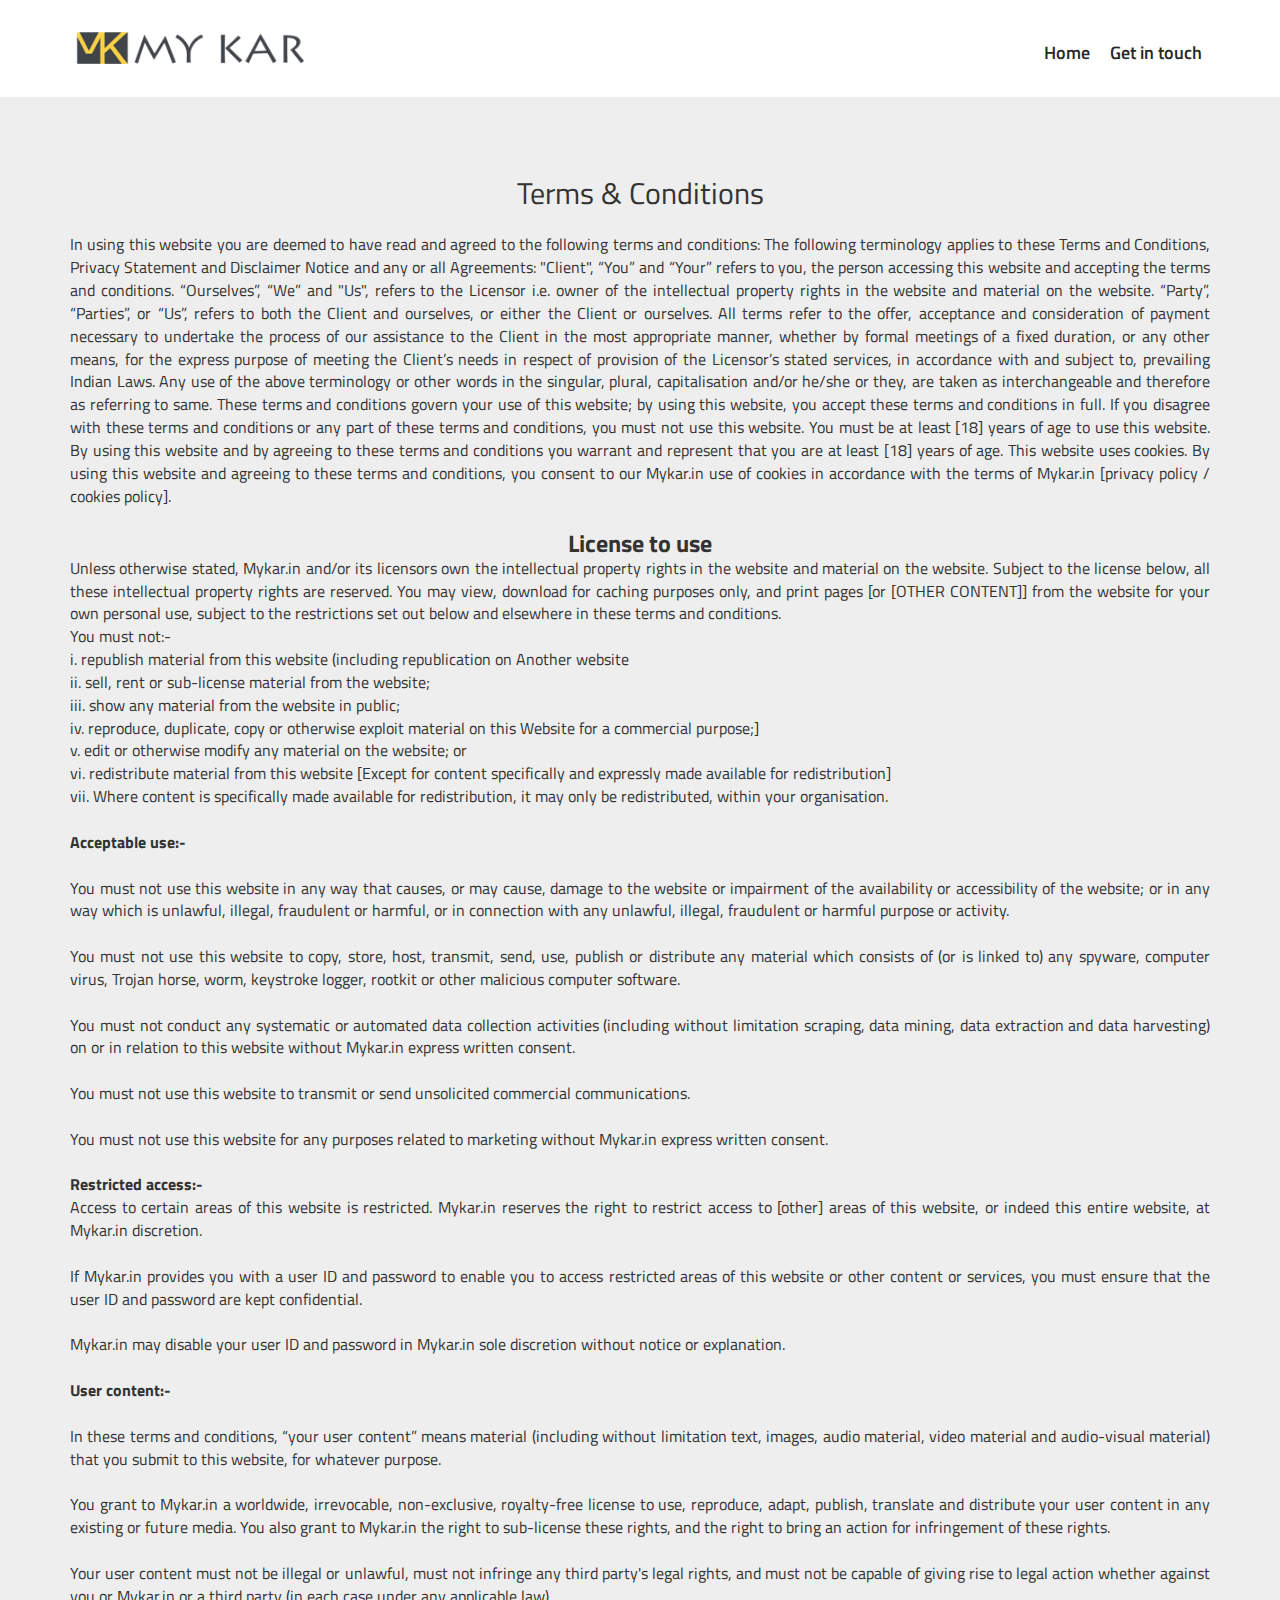
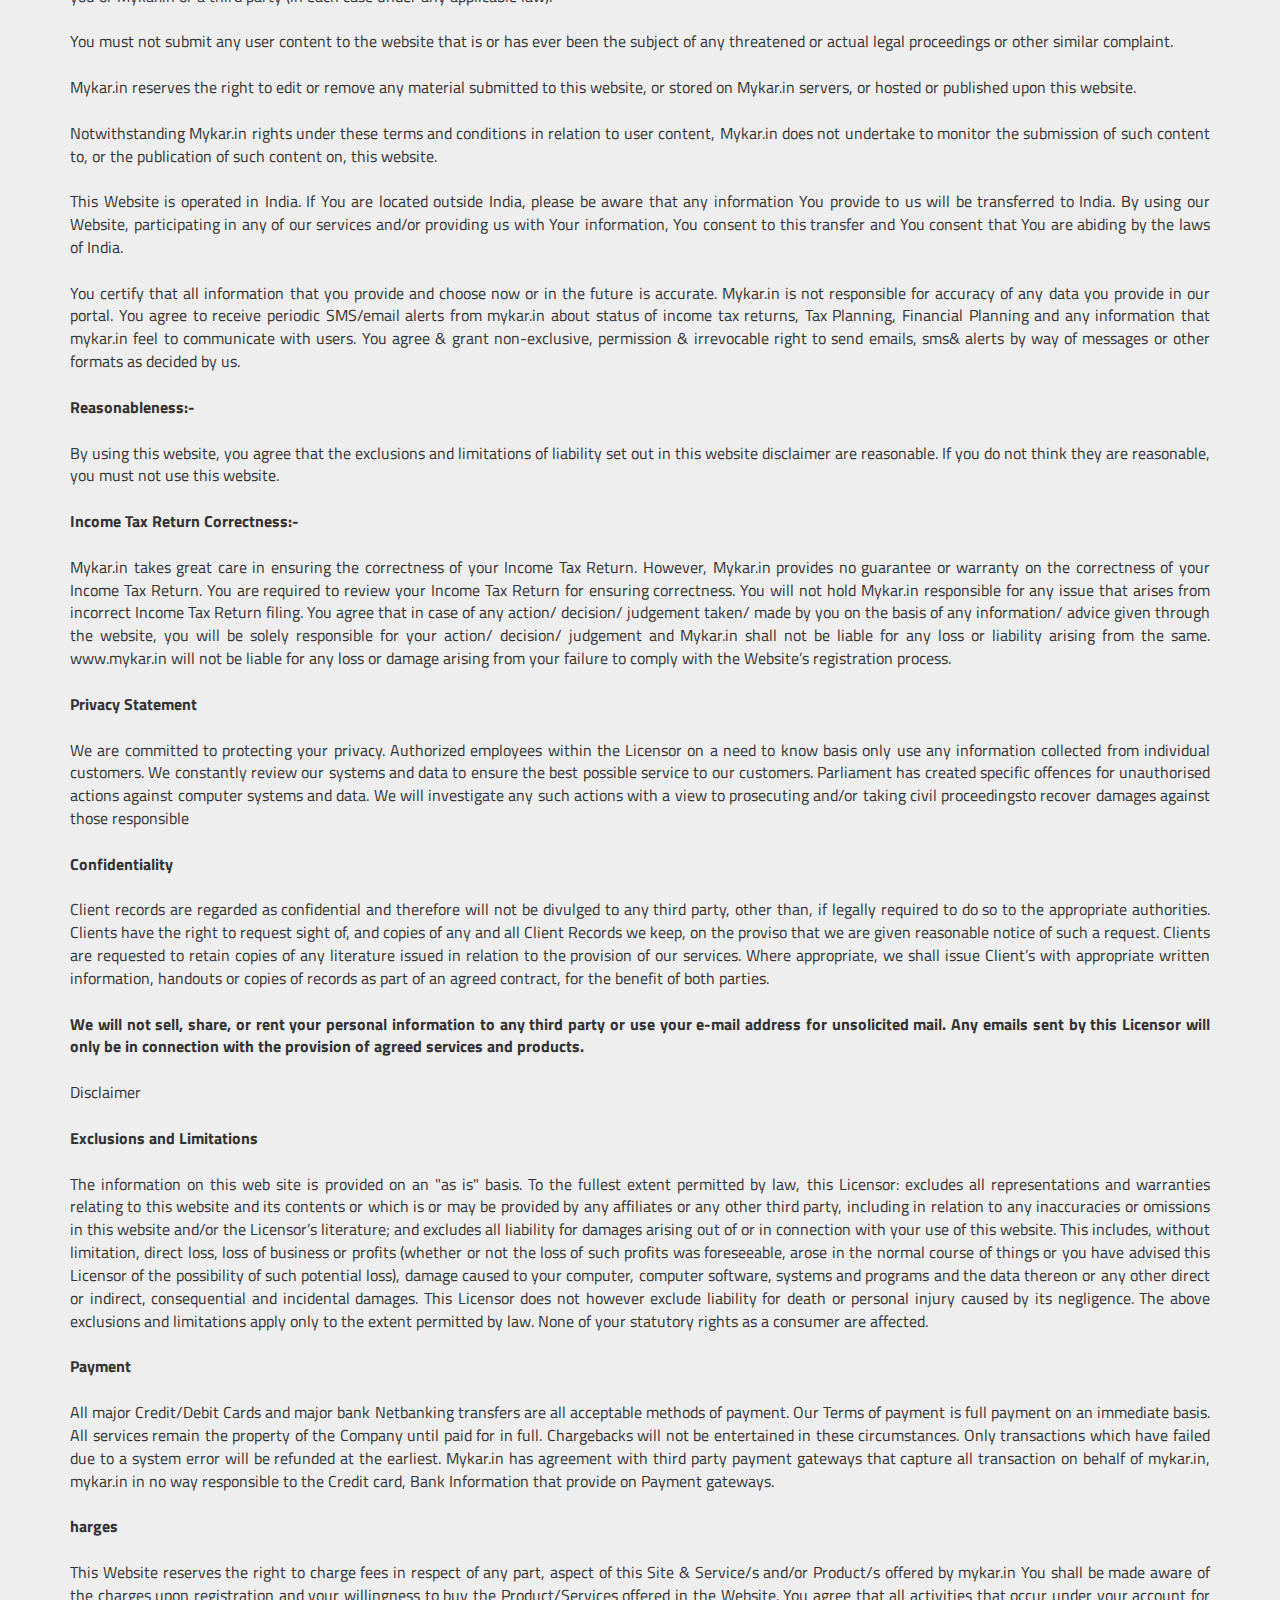
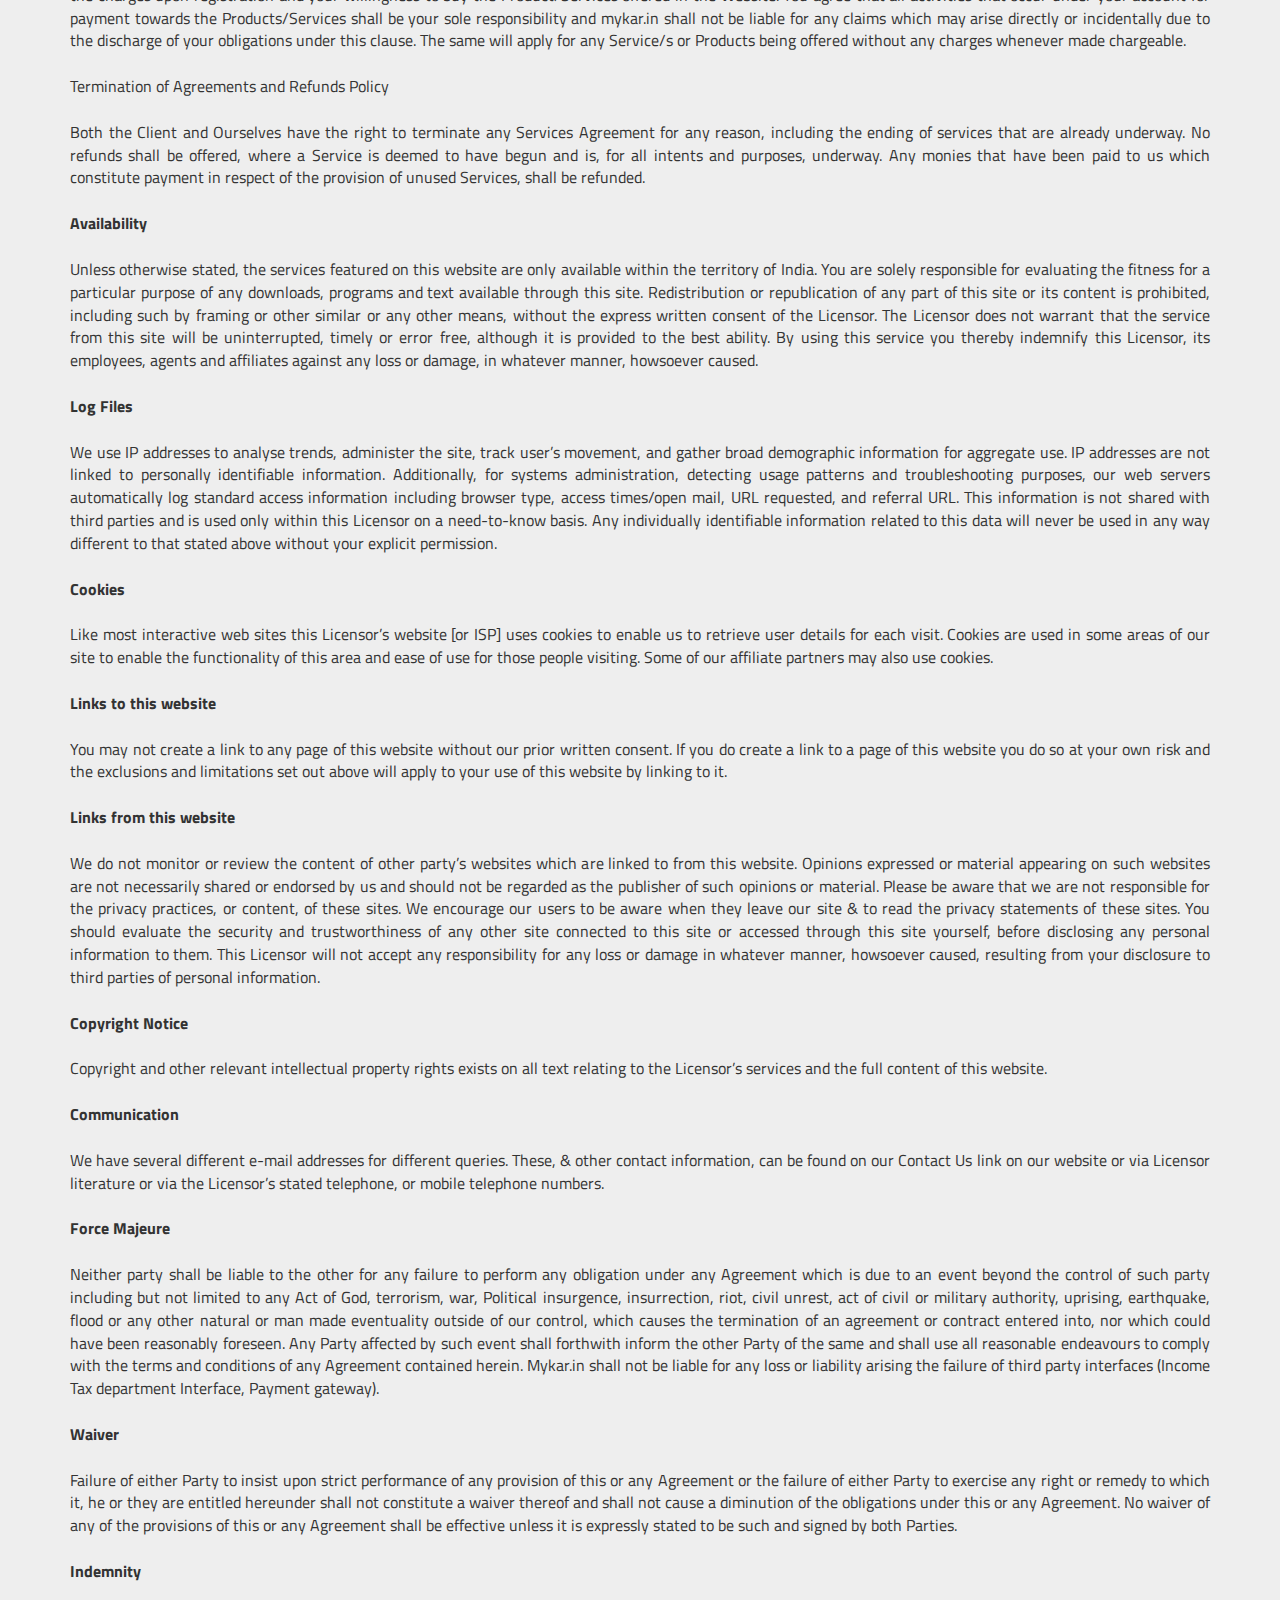
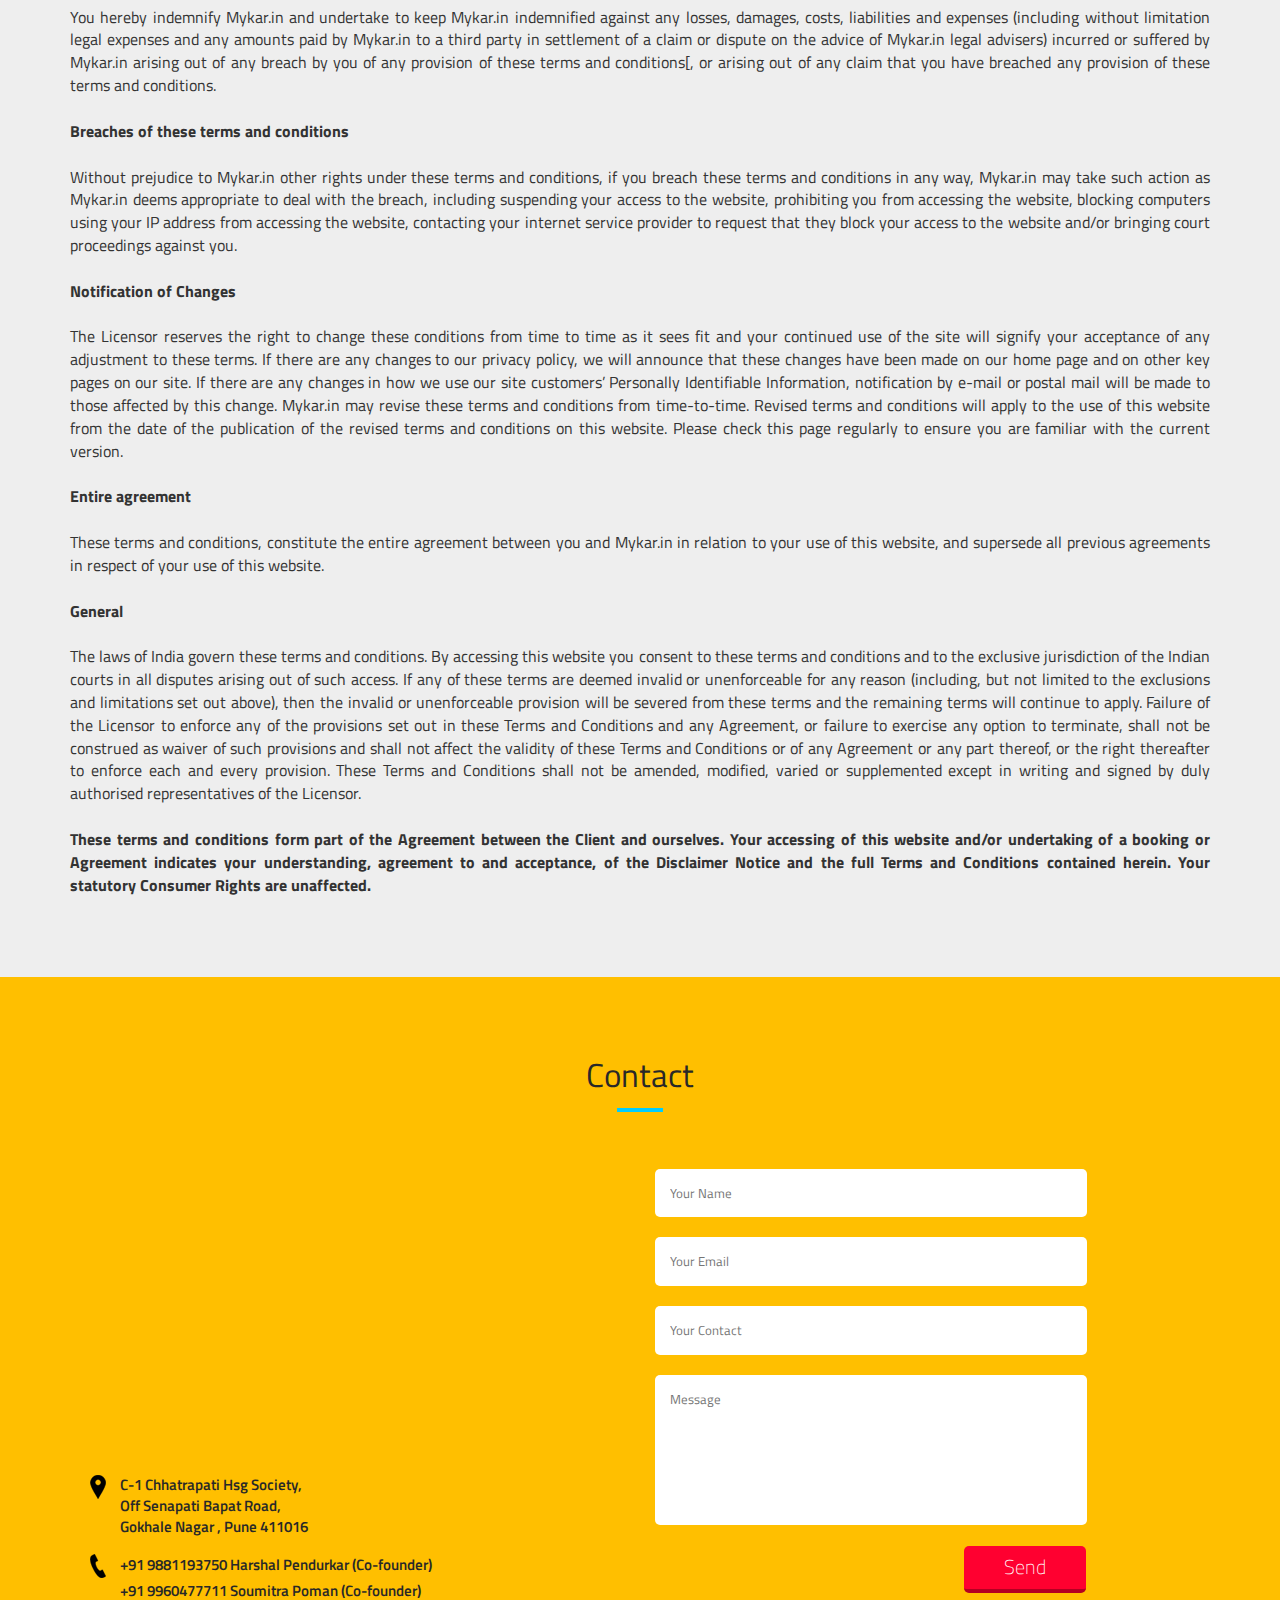
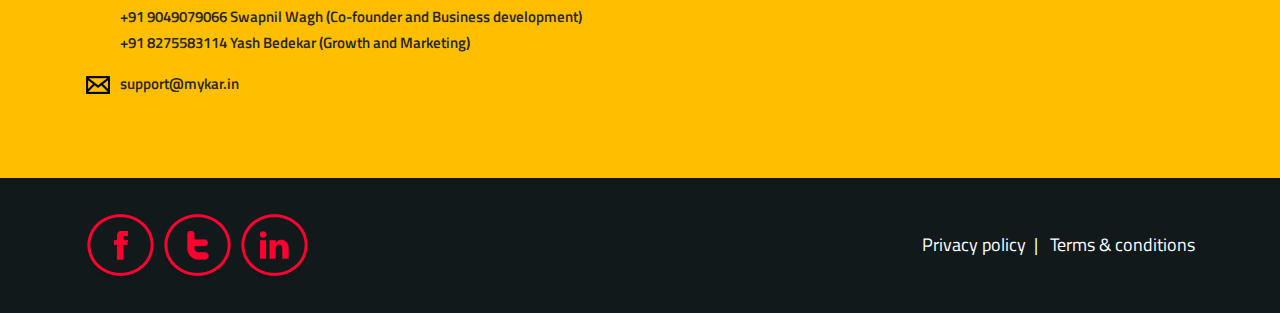
<file: termsandcondition.html>
<!DOCTYPE html>
<html>
<head>
	<title>Terms &amp; Conditions | MyKar.in</title>
	<link rel="apple-touch-icon" sizes="57x57" href="img/favicons/apple-touch-icon-57x57.png">
	<link rel="apple-touch-icon" sizes="60x60" href="img/favicons/apple-touch-icon-60x60.png">
	<link rel="apple-touch-icon" sizes="72x72" href="img/favicons/apple-touch-icon-72x72.png">
	<link rel="apple-touch-icon" sizes="76x76" href="img/favicons/apple-touch-icon-76x76.png">
	<link rel="apple-touch-icon" sizes="114x114" href="img/favicons/apple-touch-icon-114x114.png">
	<link rel="apple-touch-icon" sizes="120x120" href="img/favicons/apple-touch-icon-120x120.png">
	<link rel="apple-touch-icon" sizes="144x144" href="img/favicons/apple-touch-icon-144x144.png">
	<link rel="apple-touch-icon" sizes="152x152" href="img/favicons/apple-touch-icon-152x152.png">
	<link rel="apple-touch-icon" sizes="180x180" href="img/favicons/apple-touch-icon-180x180.png">
	<link rel="icon" type="image/png" href="img/favicons/favicon-32x32.png" sizes="32x32">
	<link rel="icon" type="image/png" href="img/favicons/android-chrome-192x192.png" sizes="192x192">
	<link rel="icon" type="image/png" href="img/favicons/favicon-96x96.png" sizes="96x96">
	<link rel="icon" type="image/png" href="img/favicons/favicon-16x16.png" sizes="16x16">
	<link rel="manifest" href="img/favicons/manifest.json">
	<meta name="msapplication-TileColor" content="#da532c">
	<meta name="msapplication-TileImage" content="img/favicons/mstile-144x144.png">
	<meta name="theme-color" content="#f0eaea">
	<meta name="viewport" content="width=device-width, initial-scale=1">
	<meta http-equiv="Content-Type" content="text/html; charset=utf-8" />

<meta name="keywords" content="Online income tax return filing,E-filing, Form 16, Salary return, Free consultancy, Government authorized, E-return intermediary, Chartered accountants, Chartered financial analyst, Easy tax filing, simple tax return, Tax filing AY 2015-16, Free tax consultance, Tax return for 2014-2015, Form 16 for 2014-15, Online tax return filing, Free income tax consultancy, Online tax consultancy, Online salary return">
<meta name="description" content="We are Government authorized E-return intermediary. Mykar provides the service of online filing of income tax return economically and efficiently.">
	<script type="application/x-javascript"> addEventListener("load", function() { setTimeout(hideURLbar, 0); }, false); function hideURLbar(){ window.scrollTo(0,1); } </script>
	<link href="css/bootstrap.css" rel='stylesheet' type='text/css' />
	<link href="css/style.css" rel='stylesheet' type='text/css' />
	<script src="js/jquery-1.11.0.min.js"></script>
	    <link href='https://fonts.googleapis.com/css?family=Titillium+Web:400,200,200italic,300,300italic,400italic,600,600italic,700,700italic,900' rel='stylesheet' type='text/css'>
    <link href='https://fonts.googleapis.com/css?family=Open+Sans:300italic,400italic,600italic,700italic,800italic,400,300,600,700,800' rel='stylesheet' type='text/css'>
	<script type="text/javascript" src="js/move-top.js"></script>
	<script type="text/javascript" src="js/easing.js"></script>
	<script type="text/javascript">
		jQuery(document).ready(function($) {
			$(".scroll").click(function(event){		
				event.preventDefault();
				$('html,body').animate({scrollTop:$(this.hash).offset().top},1000);
			});
		});
	</script>
	<script language="javascript" type="text/javascript">
		window.history.forward();
	</script>
</head>
<body>
	<!--start-header-->
	<div class="header" id="home">
		<div class="container">
			<div class="head">
				<div class="logo">
					<a href="index.html"><img src="img/logo.png" alt="" /></a>
				</div>
				<div class="navigation">
					<span class="menu"></span> 
					<ul class="navig">
						<li><a href="index.html">Home</a></li>
						<li><a href="#get" class="scroll">Get in touch</a></li>
					</ul>
				</div>
				<div class="clearfix"></div>
			</div>
		</div>
	</div>	
	<!-- script-for-menu -->
	<!-- script-for-menu -->
	<script>
		$("span.menu").click(function(){
			$(" ul.navig").slideToggle("slow" , function(){
			});
		});
	</script>
	<!-- script-for-menu -->
	<!--services-starts-->
	<div class="services" id="services">
		<div class="container">
			<div class="row">
				<div class="col-md-12 col-md-offset-0">
					<div class="row login-div-margin noBorder">
						<div class="col-md-12">
							<center><h2>Terms &amp; Conditions</h2></center>
							<br>
							<p>	In using this website you are deemed to have read and agreed to the following terms and conditions:
								The following terminology applies to these Terms and Conditions, Privacy Statement and Disclaimer Notice and any or all Agreements: "Client", “You” and “Your” refers to you, the person accessing this website and accepting the terms and conditions. “Ourselves”, “We” and "Us", refers to the Licensor i.e. owner of the intellectual property rights in the website and material on the website. “Party”, “Parties”, or “Us”, refers to both the Client and ourselves, or either the Client or ourselves. All terms refer to the offer, acceptance and consideration of payment necessary to undertake the process of our assistance to the Client in the most appropriate manner, whether by formal meetings of a fixed duration, or any other means, for the express purpose of meeting the Client’s needs in respect of provision of the Licensor’s stated services, in accordance with and subject to, prevailing Indian Laws. Any use of the above terminology or other words in the singular, plural, capitalisation and/or he/she or they, are taken as interchangeable and therefore as referring to same. 
								These terms and conditions govern your use of this website; by using this website, you accept these terms and conditions in full. If you disagree with these terms and conditions or any part of these terms and conditions, you must not use this website. 
								You must be at least [18] years of age to use this website.  By using this website and by agreeing to these terms and conditions you warrant and represent that you are at least [18] years of age.
								This website uses cookies. By using this website and agreeing to these terms and conditions, you consent to our Mykar.in use of cookies in accordance with the terms of Mykar.in [privacy policy / cookies policy].
							</p>
							<br>
							<p>
								<center><h3><b>License to use </b></h3></center>
								Unless otherwise stated, Mykar.in and/or its licensors own the intellectual property rights in the website and material on the website.  Subject to the license below, all these intellectual property rights are reserved.

								You may view, download for caching purposes only, and print pages [or [OTHER CONTENT]] from the website for your own personal use, subject to the restrictions set out below and elsewhere in these terms and conditions.  
								<br>	
								You must not:-
								<br>
								i.	republish material from this website (including republication on 
								Another website<br>
								ii.	sell, rent or sub-license material from the website;<br>
								iii.	show any material from the website in public;<br>
								iv.	reproduce, duplicate, copy or otherwise exploit material on this 
								Website for a commercial purpose;]<br>
								v.	edit or otherwise modify any material on the website; or<br>
								vi.	redistribute material from this website                                                 
								[Except for content specifically and expressly made available for redistribution]<br>
								vii.	Where content is specifically made available for redistribution, it may only be redistributed, within your organisation.<br>
								<br>
								<b>Acceptable use:-</b>
								<br><br>
								You must not use this website in any way that causes, or may cause, damage to the website or impairment of the availability or accessibility of the website; or in any way which is unlawful, illegal, fraudulent or harmful, or in connection with any unlawful, illegal, fraudulent or harmful purpose or activity.
								<br><br>
								You must not use this website to copy, store, host, transmit, send, use, publish or distribute any material which consists of (or is linked to) any spyware, computer virus, Trojan horse, worm, keystroke logger, rootkit or other malicious computer software.
								<br><br>
								You must not conduct any systematic or automated data collection activities (including without limitation scraping, data mining, data extraction and data harvesting) on or in relation to this website without Mykar.in express written consent.
								<br><br>
								You must not use this website to transmit or send unsolicited commercial communications.
								<br><br>
								You must not use this website for any purposes related to marketing without Mykar.in express written consent.
								<br><br>
							</p>
							<p>
								<b>Restricted access:-</b>
								<br>
								Access to certain areas of this website is restricted. Mykar.in reserves the right to restrict access to [other] areas of this website, or indeed this entire website, at Mykar.in discretion.
								<br><br>
								If Mykar.in provides you with a user ID and password to enable you to access restricted areas of this website or other content or services, you must ensure that the user ID and password are kept confidential.  
								<br><br>
								Mykar.in may disable your user ID and password in Mykar.in sole discretion without notice or explanation.
								<br><br>
								<b>User content:-</b>
								<br><br>
								In these terms and conditions, “your user content” means material (including without limitation text, images, audio material, video material and audio-visual material) that you submit to this website, for whatever purpose.
								<br><br>
								You grant to Mykar.in a worldwide, irrevocable, non-exclusive, royalty-free license to use, reproduce, adapt, publish, translate and distribute your user content in any existing or future media.  You also grant to Mykar.in the right to sub-license these rights, and the right to bring an action for infringement of these rights.
								<br><br>
								Your user content must not be illegal or unlawful, must not infringe any third party's legal rights, and must not be capable of giving rise to legal action whether against you or Mykar.in or a third party (in each case under any applicable law).  
								<br><br>
								You must not submit any user content to the website that is or has ever been the subject of any threatened or actual legal proceedings or other similar complaint.
								<br><br>
								Mykar.in reserves the right to edit or remove any material submitted to this website, or stored on Mykar.in servers, or hosted or published upon this website.
								<br><br>
								Notwithstanding Mykar.in rights under these terms and conditions in relation to user content, Mykar.in does not undertake to monitor the submission of such content to, or the publication of such content on, this website.
								<br><br>
								This Website is operated in India. If You are located outside India, please be aware that any information You provide to us will be transferred to India. By using our Website, participating in any of our services and/or providing us with Your information, You consent to this transfer and You consent that You are abiding by the laws of India.
								<br><br>
								You certify that all information that you provide and choose now or in the future is accurate. Mykar.in is not responsible for accuracy of any data you provide in our portal.
								You agree to receive periodic SMS/email alerts from mykar.in about status of income tax returns, Tax Planning, Financial Planning and any information that mykar.in feel to communicate with users.
								You agree & grant non-exclusive, permission & irrevocable right to send emails, sms& alerts by way of messages or other formats as decided by us.
								<br><br>
							</p>
							<p>
								<b>Reasonableness:-</b>
								<br><br>
								By using this website, you agree that the exclusions and limitations of liability set out in this website disclaimer are reasonable.  
								If you do not think they are reasonable, you must not use this website.
								<br><br>
								<b>Income Tax Return Correctness:-</b>
								<br><br>
								Mykar.in takes great care in ensuring the correctness of your Income Tax Return. However, Mykar.in provides no guarantee or warranty on the correctness of your Income Tax Return. You are required to review your Income Tax Return for ensuring correctness. You will not hold Mykar.in responsible for any issue that arises from incorrect Income Tax Return filing.
								You agree that in case of any action/ decision/ judgement taken/ made by you on the basis of any information/ advice given through the website, you will be solely responsible for your action/ decision/ judgement and Mykar.in shall not be liable for any loss or liability arising from the same.
								www.mykar.in will not be liable for any loss or damage arising from your failure to comply with the Website’s registration process.
								<br><br>
								<b>Privacy Statement</b>
								<br><br>
								We are committed to protecting your privacy. Authorized employees within the Licensor on a need to know basis only use any information collected from individual customers. We constantly review our systems and data to ensure the best possible service to our customers. Parliament has created specific offences for unauthorised actions against computer systems and data. We will investigate any such actions with a view to prosecuting and/or taking civil proceedingsto recover damages against those responsible
								<br><br>
								<b>Confidentiality</b>
								<br><br>
								Client records are regarded as confidential and therefore will not be divulged to any third party, other than, if legally required to do so to the appropriate authorities. Clients have the right to request sight of, and copies of any and all Client Records we keep, on the proviso that we are given reasonable notice of such a request. Clients are requested to retain copies of any literature issued in relation to the provision of our services. Where appropriate, we shall issue Client’s with appropriate written information, handouts or copies of records as part of an agreed contract, for the benefit of both parties.
								<br><br>
								<b>We will not sell, share, or rent your personal information to any third party or use your e-mail address for unsolicited mail. Any emails sent by this Licensor will only be in connection with the provision of agreed services and products.</b>
								<br><br>
								Disclaimer
								<br><br>
								<b>Exclusions and Limitations</b>
								<br><br>
								The information on this web site is provided on an "as is" basis. To the fullest extent permitted by law, this Licensor:
								excludes all representations and warranties relating to this website and its contents or which is or may be provided by any affiliates or any other third party, including in relation to any inaccuracies or omissions in this website and/or the Licensor’s literature; and excludes all liability for damages arising out of or in connection with your use of this website. This includes, without limitation, direct loss, loss of business or profits (whether or not the loss of such profits was foreseeable, arose in the normal course of things or you have advised this Licensor of the possibility of such potential loss), damage caused to your computer, computer software, systems and programs and the data thereon or any other direct or indirect, consequential and incidental damages. 
								This Licensor does not however exclude liability for death or personal injury caused by its negligence. The above exclusions and limitations apply only to the extent permitted by law. None of your statutory rights as a consumer are affected. 
								<br><br>

								<b>Payment</b>
								<br><br>
								All major Credit/Debit Cards and major bank Netbanking transfers are all acceptable methods of payment. Our Terms of payment is full payment on an immediate basis. All services remain the property of the Company until paid for in full. Chargebacks will not be entertained in these circumstances. Only transactions which have failed due to a system error will be refunded at the earliest.
								Mykar.in has agreement with third party payment gateways that capture all transaction on behalf of mykar.in, mykar.in in no way responsible to the Credit card, Bank Information that provide on Payment gateways.
								<br><br>
								<b>harges</b>
								<br><br>
								This Website reserves the right to charge fees in respect of any part, aspect of this Site & Service/s and/or Product/s offered by mykar.in You shall be made aware of the charges upon registration and your willingness to buy the Product/Services offered in the Website. You agree that all activities that occur under your account for payment towards the Products/Services shall be your sole responsibility and mykar.in shall not be liable for any claims which may arise directly or incidentally due to the discharge of your obligations under this clause. The same will apply for any Service/s or Products being offered without any charges whenever made chargeable.
								<br><br>
								Termination of Agreements and Refunds Policy
								<br><br>
								Both the Client and Ourselves have the right to terminate any Services Agreement for any reason, including the ending of services that are already underway. No refunds shall be offered, where a Service is deemed to have begun and is, for all intents and purposes, underway. Any monies that have been paid to us which constitute payment in respect of the provision of unused Services, shall be refunded.
								<br><br>
								<b>Availability</b>
								<br><br>
								Unless otherwise stated, the services featured on this website are only available within the territory of India. You are solely responsible for evaluating the fitness for a particular purpose of any downloads, programs and text available through this site. Redistribution or republication of any part of this site or its content is prohibited, including such by framing or other similar or any other means, without the express written consent of the Licensor. The Licensor does not warrant that the service from this site will be uninterrupted, timely or error free, although it is provided to the best ability. By using this service you thereby indemnify this Licensor, its employees, agents and affiliates against any loss or damage, in whatever manner, howsoever caused.
								<br><br>
								<b>Log Files</b>
								<br><br>
								We use IP addresses to analyse trends, administer the site, track user’s movement, and gather broad demographic information for aggregate use. IP addresses are not linked to personally identifiable information. Additionally, for systems administration, detecting usage patterns and troubleshooting purposes, our web servers automatically log standard access information including browser type, access times/open mail, URL requested, and referral URL. This information is not shared with third parties and is used only within this Licensor on a need-to-know basis. Any individually identifiable information related to this data will never be used in any way different to that stated above without your explicit permission.
								<br><br>

								<b>Cookies</b>
								<br><br>
								Like most interactive web sites this Licensor’s website [or ISP] uses cookies to enable us to retrieve user details for each visit. Cookies are used in some areas of our site to enable the functionality of this area and ease of use for those people visiting. Some of our affiliate partners may also use cookies.
								<br><br>

								<b>Links to this website</b>
								<br><br>
								You may not create a link to any page of this website without our prior written consent. If you do create a link to a page of this website you do so at your own risk and the exclusions and limitations set out above will apply to your use of this website by linking to it.
								<br><br>
								<b>Links from this website</b>
								<br><br>
								We do not monitor or review the content of other party’s websites which are linked to from this website. Opinions expressed or material appearing on such websites are not necessarily shared or endorsed by us and should not be regarded as the publisher of such opinions or material. Please be aware that we are not responsible for the privacy practices, or content, of these sites. We encourage our users to be aware when they leave our site & to read the privacy statements of these sites. You should evaluate the security and trustworthiness of any other site connected to this site or accessed through this site yourself, before disclosing any personal information to them. This Licensor will not accept any responsibility for any loss or damage in whatever manner, howsoever caused, resulting from your disclosure to third parties of personal information.
								<br><br>

								<b>Copyright Notice</b>
								<br><br>
								Copyright and other relevant intellectual property rights exists on all text relating to the Licensor’s services and the full content of this website. 

								<br><br>

								<b>Communication</b>
								<br><br>
								We have several different e-mail addresses for different queries. These, & other contact information, can be found on our Contact Us link on our website or via Licensor literature or via the Licensor’s stated telephone, or mobile telephone numbers.

								<br><br>

								<b>Force Majeure</b>
								<br><br>
								Neither party shall be liable to the other for any failure to perform any obligation under any Agreement which is due to an event beyond the control of such party including but not limited to any Act of God, terrorism, war, Political insurgence, insurrection, riot, civil unrest, act of civil or military authority, uprising, earthquake, flood or any other natural or man made eventuality outside of our control, which causes the termination of an agreement or contract entered into, nor which could have been reasonably foreseen. Any Party affected by such event shall forthwith inform the other Party of the same and shall use all reasonable endeavours to comply with the terms and conditions of any Agreement contained herein.
								Mykar.in shall not be liable for any loss or liability arising the failure of third party interfaces (Income Tax department Interface, Payment gateway).
								<br><br>

								<b>Waiver</b>
								<br><br>
								Failure of either Party to insist upon strict performance of any provision of this or any Agreement or the failure of either Party to exercise any right or remedy to which it, he or they are entitled hereunder shall not constitute a waiver thereof and shall not cause a diminution of the obligations under this or any Agreement. No waiver of any of the provisions of this or any Agreement shall be effective unless it is expressly stated to be such and signed by both Parties.

								<br><br>
								<b>Indemnity</b>
								<br><br>
								You hereby indemnify Mykar.in and undertake to keep Mykar.in indemnified against any losses, damages, costs, liabilities and expenses (including without limitation legal expenses and any amounts paid by Mykar.in to a third party in settlement of a claim or dispute on the advice of Mykar.in legal advisers) incurred or suffered by Mykar.in arising out of any breach by you of any provision of these terms and conditions[, or arising out of any claim that you have breached any provision of these terms and conditions.
								<br><br>
								<b>Breaches of these terms and conditions</b>
								<br><br>
								Without prejudice to Mykar.in other rights under these terms and conditions, if you breach these terms and conditions in any way, Mykar.in may take such action as Mykar.in deems appropriate to deal with the breach, including suspending your access to the website, prohibiting you from accessing the website, blocking computers using your IP address from accessing the website, contacting your internet service provider to request that they block your access to the website and/or bringing court proceedings against you.
								<br><br>
								<b>Notification of Changes</b>
								<br><br>
								The Licensor reserves the right to change these conditions from time to time as it sees fit and your continued use of the site will signify your acceptance of any adjustment to these terms. If there are any changes to our privacy policy, we will announce that these changes have been made on our home page and on other key pages on our site. If there are any changes in how we use our site customers’ Personally Identifiable Information, notification by e-mail or postal mail will be made to those affected by this change.
								Mykar.in may revise these terms and conditions from time-to-time.  Revised terms and conditions will apply to the use of this website from the date of the publication of the revised terms and conditions on this website. Please check this page regularly to ensure you are familiar with the current version.

								<br><br>



								<b>Entire agreement</b>
								<br><br>

								These terms and conditions, constitute the entire agreement between you and Mykar.in in relation to your use of this website, and supersede all previous agreements in respect of your use of this website.
								<br><br>
								<b>General</b>
								<br><br>
								The laws of India govern these terms and conditions. By accessing this website you consent to these terms and conditions and to the exclusive jurisdiction of the Indian courts in all disputes arising out of such access. If any of these terms are deemed invalid or unenforceable for any reason (including, but not limited to the exclusions and limitations set out above), then the invalid or unenforceable provision will be severed from these terms and the remaining terms will continue to apply. Failure of the Licensor to enforce any of the provisions set out in these Terms and Conditions and any Agreement, or failure to exercise any option to terminate, shall not be construed as waiver of such provisions and shall not affect the validity of these Terms and Conditions or of any Agreement or any part thereof, or the right thereafter to enforce each and every provision. These Terms and Conditions shall not be amended, modified, varied or supplemented except in writing and signed by duly authorised representatives of the Licensor.
								<br><br>
								<b>These terms and conditions form part of the Agreement between the Client and ourselves. Your accessing of this website and/or undertaking of a booking or Agreement indicates your understanding, agreement to and acceptance, of the Disclaimer Notice and the full Terms and Conditions contained herein. Your statutory Consumer Rights are unaffected.</b>
							</p>
						</div>
					</div>
				</div>
			</div>
		</div>

	</div>
	<!--services-ends-->
	
	
	<script type="text/javascript" src="js/modernizr.custom.53451.js"></script>  
	<script type="text/javascript" src="js/jquery.mixitup.min.js"></script>
	<script type="text/javascript">
		$(function () {
			var filterList = {
				init: function () {
			// MixItUp plugin
		// http://mixitup.io
		$('#portfoliolist').mixitup({
			targetSelector: '.portfolio',
			filterSelector: '.filter',
			effects: ['fade'],
			easing: 'snap',
			// call the hover effect
			onMixEnd: filterList.hoverEffect()
		});				
	},
	hoverEffect: function () {
		// Simple parallax effect
		$('#portfoliolist .portfolio').hover(
			function () {
				$(this).find('.label').stop().animate({bottom: 0}, 200, 'easeOutQuad');
				$(this).find('img').stop().animate({top: -30}, 500, 'easeOutQuad');				
			},
			function () {
				$(this).find('.label').stop().animate({bottom: -40}, 200, 'easeInQuad');
				$(this).find('img').stop().animate({top: 0}, 300, 'easeOutQuad');								
			}		
			);				
	}
};
// Run the show!
filterList.init();
});	
	</script>

	<!--contact-starts-->
	<div class="contact" id="get">
		<div class="container">
			<div class="contact-top">
				<h3>Contact</h3>
				<span> </span>
			</div>
			<div class="contact-bottom">
				<div class="col-md-6 contact-left">
					<iframe src="https://www.google.com/maps/embed?pb=!1m18!1m12!1m3!1d3783.0703718136056!2d73.8288476!3d18.5257218!2m3!1f0!2f0!3f0!3m2!1i1024!2i768!4f13.1!3m3!1m2!1s0x3bc2bf82a7ef5447%3A0xc65e1d6930120d4f!2sSenapati+Bapat+Rd%2C+Mangalwadi+Co-operative+Society%2C+Rajasthan+Society%2C+Gokhalenagar%2C+Pune%2C+Maharashtra+411016!5e0!3m2!1sen!2sin!4v1434785050495" width="400" height="300" frameborder="0" style="border:0"></iframe>
					<ul>
						<li>
							<span class="address"> </span>
							<p>C-1 Chhatrapati Hsg Society, <label>Off Senapati Bapat Road,</label> Gokhale Nagar , Pune 411016</p>
						</li>
            <li>
              <span class="phone"> </span>
              <p>+91 9881193750 Harshal Pendurkar (Co-founder)</p> <br>
              <span class="phone" style="background: none;"></span>
              <p>+91 9960477711 Soumitra Poman    (Co-founder)</p><br>
              <span class="phone" style="background: none;"></span>
              <p>+91 9049079066 Swapnil Wagh      (Co-founder and Business development)</p><br>
              <span class="phone" style="background: none;"></span>
              <p>+91 8275583114 Yash Bedekar      (Growth and Marketing)</p>
            </li>
						<li><span class="msg"> </span>
							<p><a href="mailto:support@mykar.in">support@mykar.in</a></p>
						</li>
					</ul>
				</div>
				<div class="col-md-6 contact-right">
					<form name="frmContactUs" id="frmContactUs" method="post" action="php_sendMailContactUs.php">
						<input type="text" name="txtContactFullName" required placeholder="Your Name"/>
						<input type="email" name="txtContactEmail" required placeholder="Your Email"/>
						<input type="text" name="txtContactMobile" id="txtContactMobile" maxlength="10" placeholder="Your Contact"/>
						<textarea name="txtContctMessage" required id="txtContctMessage" placeholder="Message"></textarea>
						<div class="s-btn">
							<input type="submit" value="Send">
						</div>
					</form>
				</div>
				<div class="clearfix"> </div>
			</div>
		</div>
	</div>
	<!--contact-end-->
	<!--footer-starts-->
	 <div class="footer">
      <div class="container">
        <div class="footer-text">
          <div class="col-md-6 footer-left">
            <ul>
              <li><a href="https://www.facebook.com/mykar.tax/?ref=aymt_homepage_panel" target="_blank"><span class="fb"> </span></a></li>
              <li><a href="https://twitter.com/" target="_blank"><span class="t"> </span></a></li>
              <!--li><a href="https://plus.google.com/" target="_blank"><span class="g"> </span></a></li-->
              <li><a href="https://in.linkedin.com/nhome/" target="_blank"><span class="in"> </span></a></li>
            </ul>
          </div>
          <div class="col-md-6 footer-left">
            <p class="text-muted credit">
              <a href="privacypolicy.html" target="_blank" style="color:#fff;">Privacy policy</a>&nbsp; | &nbsp;
              <a href="termsandcondition.html" target="_blank" style="color:#fff;">Terms &amp; conditions</a>
            </p>
          </div>
           <!--div class="col-md-12 ">
           <center><p style="color:#fff">Copyright © 2015 MyKar.in All rights reserved.</p></center>
          </div-->
          <div class="clearfix"></div>
        </div>
      </div>
      <script type="text/javascript">
        $(document).ready(function() {
        	$().UItoTop({ easingType: 'easeOutQuart' });
        });
      </script>
      <a href="#home" id="toTop" class="scroll" style="display: block;"> <span id="toTopHover" style="opacity: 1;"> </span></a>
    </div>
    <!--footer-end-->				 
  </body>
</html>
</file>
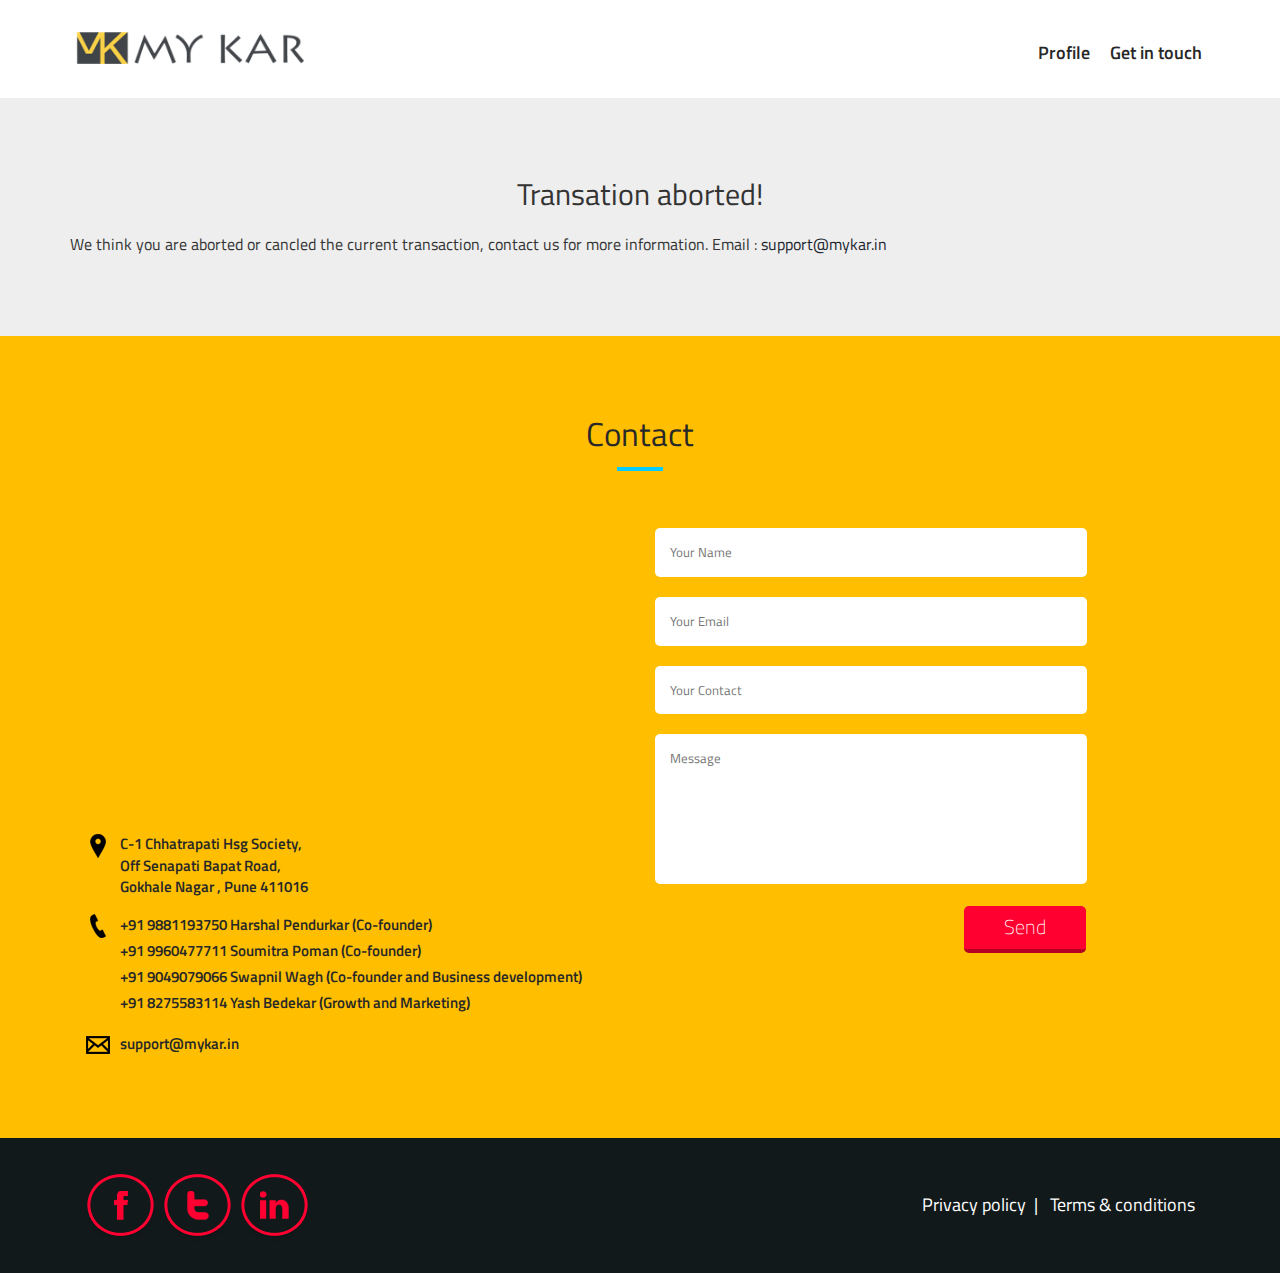
<file: transactionAbort.html>
<!DOCTYPE html>
<html>
<head>
	<title>Transaction Aborted | MyKar.in</title>
	<link rel="apple-touch-icon" sizes="57x57" href="img/favicons/apple-touch-icon-57x57.png">
	<link rel="apple-touch-icon" sizes="60x60" href="img/favicons/apple-touch-icon-60x60.png">
	<link rel="apple-touch-icon" sizes="72x72" href="img/favicons/apple-touch-icon-72x72.png">
	<link rel="apple-touch-icon" sizes="76x76" href="img/favicons/apple-touch-icon-76x76.png">
	<link rel="apple-touch-icon" sizes="114x114" href="img/favicons/apple-touch-icon-114x114.png">
	<link rel="apple-touch-icon" sizes="120x120" href="img/favicons/apple-touch-icon-120x120.png">
	<link rel="apple-touch-icon" sizes="144x144" href="img/favicons/apple-touch-icon-144x144.png">
	<link rel="apple-touch-icon" sizes="152x152" href="img/favicons/apple-touch-icon-152x152.png">
	<link rel="apple-touch-icon" sizes="180x180" href="img/favicons/apple-touch-icon-180x180.png">
	<link rel="icon" type="image/png" href="img/favicons/favicon-32x32.png" sizes="32x32">
	<link rel="icon" type="image/png" href="img/favicons/android-chrome-192x192.png" sizes="192x192">
	<link rel="icon" type="image/png" href="img/favicons/favicon-96x96.png" sizes="96x96">
	<link rel="icon" type="image/png" href="img/favicons/favicon-16x16.png" sizes="16x16">
	<link rel="manifest" href="img/favicons/manifest.json">
	<meta name="msapplication-TileColor" content="#da532c">
	<meta name="msapplication-TileImage" content="img/favicons/mstile-144x144.png">
	<meta name="theme-color" content="#f0eaea">
	<meta name="viewport" content="width=device-width, initial-scale=1">
	<meta http-equiv="Content-Type" content="text/html; charset=utf-8" />

<meta name="keywords" content="Online income tax return filing,E-filing, Form 16, Salary return, Free consultancy, Government authorized, E-return intermediary, Chartered accountants, Chartered financial analyst, Easy tax filing, simple tax return, Tax filing AY 2015-16, Free tax consultance, Tax return for 2014-2015, Form 16 for 2014-15, Online tax return filing, Free income tax consultancy, Online tax consultancy, Online salary return">
<meta name="description" content="We are Government authorized E-return intermediary. Mykar provides the service of online filing of income tax return economically and efficiently.">
	<script type="application/x-javascript"> addEventListener("load", function() { setTimeout(hideURLbar, 0); }, false); function hideURLbar(){ window.scrollTo(0,1); } </script>
	<link href="css/bootstrap.css" rel='stylesheet' type='text/css' />
	<link href="css/style.css" rel='stylesheet' type='text/css' />
	<script src="js/jquery-1.11.0.min.js"></script>
	    <link href='https://fonts.googleapis.com/css?family=Titillium+Web:400,200,200italic,300,300italic,400italic,600,600italic,700,700italic,900' rel='stylesheet' type='text/css'>
    <link href='https://fonts.googleapis.com/css?family=Open+Sans:300italic,400italic,600italic,700italic,800italic,400,300,600,700,800' rel='stylesheet' type='text/css'>
	<script type="text/javascript" src="js/move-top.js"></script>
	<script type="text/javascript" src="js/easing.js"></script>
	<script type="text/javascript">
		jQuery(document).ready(function($) {
			$(".scroll").click(function(event){		
				event.preventDefault();
				$('html,body').animate({scrollTop:$(this.hash).offset().top},1000);
			});
		});
	</script>
		<script language="javascript" type="text/javascript">
		window.history.forward();
	</script>
</head>
<body>
	<!--start-header-->
	<div class="header" id="home">
		<div class="container">
			<div class="head">
				<div class="logo">
					<a href="index.html"><img src="img/logo.png" alt="" /></a>
				</div>
				<div class="navigation">
					<span class="menu"></span> 
					<ul class="navig">
						<li><a href="userprofile.php">Profile</a></li>
						<li><a href="#get" class="scroll">Get in touch</a></li>
					</ul>
				</div>
				<div class="clearfix"></div>
			</div>
		</div>
	</div>	
	<!-- script-for-menu -->
	<!-- script-for-menu -->
	<script>
		$("span.menu").click(function(){
			$(" ul.navig").slideToggle("slow" , function(){
			});
		});
	</script>
	<!-- script-for-menu -->
			    <!--services-starts-->
			    <div class="services" id="services">
			    	<div class="container">
			    		<div class="row">
			    			<div class="col-md-12 col-md-offset-0">
			    				<div class="row login-div-margin noBorder">
			    					<div class="col-md-12">
			    						<center><h2>Transation aborted!</h2></center>
			    						<br>
			    						<p>
											We think you are aborted or cancled the current transaction, contact us for more information.
											Email : <a href="mailto:support@mykar.in">support@mykar.in</a>
										</p>
			    					</div>
			    				</div>
			    			</div>
			    		</div>
			    	</div>
			    </div>
			    <!--services-ends-->
			    <script type="text/javascript" src="js/modernizr.custom.53451.js"></script>  
			    <script type="text/javascript" src="js/jquery.mixitup.min.js"></script>
			    <!--contact-starts-->
			    <div class="contact" id="get">
			    	<div class="container">
			    		<div class="contact-top">
			    			<h3>Contact</h3>
			    			<span> </span>
			    		</div>
			    		<div class="contact-bottom">
			    			<div class="col-md-6 contact-left">
			    			<iframe src="https://www.google.com/maps/embed?pb=!1m18!1m12!1m3!1d3783.0703718136056!2d73.8288476!3d18.5257218!2m3!1f0!2f0!3f0!3m2!1i1024!2i768!4f13.1!3m3!1m2!1s0x3bc2bf82a7ef5447%3A0xc65e1d6930120d4f!2sSenapati+Bapat+Rd%2C+Mangalwadi+Co-operative+Society%2C+Rajasthan+Society%2C+Gokhalenagar%2C+Pune%2C+Maharashtra+411016!5e0!3m2!1sen!2sin!4v1434785050495" width="400" height="300" frameborder="0" style="border:0"></iframe>
			    				<ul>
			    					<li>
			    						<span class="address"> </span>
			    						<p>C-1 Chhatrapati Hsg Society, <label>Off Senapati Bapat Road,</label> Gokhale Nagar , Pune 411016</p>
			    					</li>
            <li>
              <span class="phone"> </span>
              <p>+91 9881193750 Harshal Pendurkar (Co-founder)</p> <br>
              <span class="phone" style="background: none;"></span>
              <p>+91 9960477711 Soumitra Poman    (Co-founder)</p><br>
              <span class="phone" style="background: none;"></span>
              <p>+91 9049079066 Swapnil Wagh      (Co-founder and Business development)</p><br>
              <span class="phone" style="background: none;"></span>
              <p>+91 8275583114 Yash Bedekar      (Growth and Marketing)</p>
            </li>
			    					<li><span class="msg"> </span>
			    						<p><a href="mailto:support@mykar.in">support@mykar.in</a></p>
			    					</li>
			    				</ul>
			    			</div>
			    			<div class="col-md-6 contact-right">
			    				<form name="frmContactUs" id="frmContactUs" method="post" action="php_sendMailContactUs.php">
			    					<input type="text" name="txtContactFullName" required placeholder="Your Name"/>
			    					<input type="email" name="txtContactEmail" required placeholder="Your Email"/>
			    					<input type="text" name="txtContactMobile" id="txtContactMobile" maxlength="10" placeholder="Your Contact"/>
			    					<textarea name="txtContctMessage" required id="txtContctMessage" placeholder="Message"></textarea>
			    					<div class="s-btn">
			    						<input type="submit" value="Send">
			    					</div>
			    				</form>
			    			</div>
			    			<div class="clearfix"> </div>
			    		</div>
			    	</div>
			    </div>
			    <!--contact-end-->
			    <!--footer-starts-->
			    <div class="footer">
      <div class="container">
        <div class="footer-text">
          <div class="col-md-6 footer-left">
            <ul>
              <li><a href="https://www.facebook.com/mykar.tax/?ref=aymt_homepage_panel" target="_blank"><span class="fb"> </span></a></li>
              <li><a href="https://twitter.com/" target="_blank"><span class="t"> </span></a></li>
              <!--li><a href="https://plus.google.com/" target="_blank"><span class="g"> </span></a></li-->
              <li><a href="https://in.linkedin.com/nhome/" target="_blank"><span class="in"> </span></a></li>
            </ul>
          </div>
          <div class="col-md-6 footer-left">
            <p class="text-muted credit">
              <a href="privacypolicy.html" target="_blank" style="color:#fff;">Privacy policy</a>&nbsp; | &nbsp;
              <a href="termsandcondition.html" target="_blank" style="color:#fff;">Terms &amp; conditions</a>
            </p>
          </div>
           <!--div class="col-md-12 ">
           <center><p style="color:#fff">Copyright © 2015 MyKar.in All rights reserved.</p></center>
          </div-->
          <div class="clearfix"></div>
        </div>
      </div>
      <script type="text/javascript">
        $(document).ready(function() {
        	$().UItoTop({ easingType: 'easeOutQuart' });
        });
      </script>
      <a href="#home" id="toTop" class="scroll" style="display: block;"> <span id="toTopHover" style="opacity: 1;"> </span></a>
    </div>
    <!--footer-end-->				 
  </body>
</html>
</file>
<file: css/style.css>
html, body{
    font-size: 100%;
	background:	#fff;
	font-family: 'Titillium Web', sans-serif;
}
body a{
	transition: 0.5s all ease;
	-webkit-transition: 0.5s all ease;
	-moz-transition: 0.5s all ease;
	-o-transition: 0.5s all ease;
	-ms-transition: 0.5s all ease;
}
h1,h2,h3,h4,h5,h6{
	margin:0;			   
}
p{
	margin:0;
}
ul,label{
	margin:0;
	padding:0;
}
body a:hover{
	text-decoration:none;
}
/*-- Header Part Starts Here --*/
.navigation {
  float: right;
  margin-top: 7px;
}
.logo {
	float: left;
}
.logo a {
	display: block;
}
.logo h1 a{
	font-size: 1.1em;
	font-weight: 700;
	color: #67267a;
	margin: 0;
}
.logo h1 a:hover{
	text-decoration:none;
	color: #67267a;
	transition: 0.5s all ease;
	-webkit-transition: 0.5s all ease;
	-moz-transition: 0.5s all ease;
	-o-transition: 0.5s all ease;
	-ms-transition: 0.5s all ease;
}
.header {
  padding: 2em 0;
  position: relative;
}
ul.navig {
	padding: 0;
	margin-top: 0.45%;
}
ul.navig li span {
	color: #fff;
	margin: 0 15px;
	font-size: 16px;
}
ul.navig li {
	display: inline-block;
	margin: 0 4px;
	position: relative;
}
ul.navig li a {
  font-size: 18px;
  color: #282828;
  font-weight: 600;
  text-decoration: none;
  padding-bottom: 10px;
  border-bottom: 2px solid #fff;
  margin: 0 4px;
}
ul.navig li a:hover,ul.navig li a.active{
	color: #ff0030;
	border-bottom:2px solid #ff0030;
	transition: 0.5s all;
	-webkit-transition: 0.5s all;
	-o-transition: 0.5s all;
	-moz-transition: 0.5s all;
	-ms-transition: 0.5s all;
}
ul.navig li a:hover ul.navig li a:after{
	display: block;
}
ul.navig li a:after{
	width:15px;
	height:15px;
	background:red;
	display: none;
	content:"";
	position:absolute;
	top:0;
}
.head_grid{
	text-align:center;
	width: 26.3%;
}
.head_grid_center{
	margin: 0 7em;
}
.grid_ba{
	width:100%;
	background:#dfdfdf;
	border-radius: 50%;
	-webkit-border-radius: 50%;
	-moz-border-radius: 50%;
	-ms-border-radius:50%;
	-o-border-radius:50%;
	text-align:center;
	padding: 5em 1em;
	margin:0 auto;
}
.grid_ba p{
	margin:1em 0 0 0;
	font-size:1em;
	font-weight:600;
	color: #4c4a5a;
}
.stars {
	margin: 7em 0 2em 0;
	text-align: center;
	position: relative;
}
.stars:before {
	content: "";
	background: rgba(88, 86, 104, 0.33);
	height: 1px;
	width: 35%;
	position: absolute;
	top: 59%;
	left: 9%;
}
.stars:after {
	content: "";
	background: rgba(88, 86, 104, 0.33);
	height: 1px;
	width: 35%;
	position: absolute;
	top: 59%;
	right: 9%;
}
@media (max-width: 768px){
span.menu:before {
	content: url(../images/nav-icon.png);
	cursor: pointer;	
	height:32px;
}
.navigation {
  margin: 0px 1.7em 0px 0px;
}
ul.navig li.plan:hover ul.sub-nav{
	display:none;
}
.head {
  	margin: 0 auto;
  	position: absolute;
  	width: 100%;
  	left: 0;
  	padding: 0 25px;
}
ul.navig {
	width: 11%;
	float: right;
	margin:0;
}
ul.navig{
	display:none;
}
ul.navig li {
	font-size: 12px;
	display:inline-block;
	width: 100%;
	margin:0;
}
ul.navig li a {
  	padding: 10px 0px;
  	font-size: 16px;
  	width: 100%;
  	font-weight: 600;
  	display: block;
  	color: #282828;
  	border-bottom:none;
}
ul.navig li a:hover,ul.navig li a.active{
	color:#ff0030;
	border-bottom:none;
}
span.menu {
	display: block;
	float: right;
	margin: 0px 0px 0 0;
}
ul.navig {
  	margin: 0;
  	z-index: 9999;
  	position: absolute;
  	width: 96%;
  	text-align: center;
  	top: 77%;
  	left: 2%;
  	background: rgba(255, 255, 255, 0.97);
}
.navigation {
	height: 60px;
	padding: 0px 16px 0em;
	margin-bottom: 0em;
}
ul.navig li:nth-of-type(4) {
	margin: 0 0px 0 0em;
}
ul.navig li:nth-of-type(3) {
	margin: 0 0em 0 0px;
}
}
/*start search*/
.sb-search {
  	position: absolute;
  	right: 9.5%;
  	width: 0%;
  	top: 21%;
  	min-width: 75px;
  	margin: 0em 0px 0 0px;
  	height: 61px;
  	overflow: hidden;
  	-webkit-transition: width 0.3s;
  	-moz-transition: width 0.3s;
  	transition: width 0.3s;
  	-webkit-backface-visibility: hidden;
}
.sb-search-input {
  position: absolute;
  top: 8px;
  left: 0;
  border: none;
  outline: none;
  background: #282828;
  width: 96%;
  height: 45px;
  margin: 0;
  z-index: 10;
  padding: 0px 30px 0 13px;
  font-size: 15px;
  color: #fff;
}
.sb-search-input::-webkit-input-placeholder {
	color: #fff;
}
.sb-search-input:-moz-placeholder {
	color: #fff;
}
.sb-search-input::-moz-placeholder {
	color: #fff;
}
.sb-search-input:-ms-input-placeholder {
	color: #fff;
}
.sb-icon-search, .sb-search-submit {
    width: 75px;
  	height: 60px;
  	display: block;
  	position: absolute;
  	right: 0;
  	top: 0;
  	padding: 0;
  	margin: 0;
  	line-height: 71px;
  	text-align: center;
  	cursor: pointer;
}
.sb-search-submit {
  background:#fff url('../images/search-2.png') no-repeat 30px 24px;
  -ms-filter: "progid:DXImageTransform.Microsoft.Alpha(Opacity=0)";
  filter: alpha(opacity=0);
  color: transparent;
  border: none;
  outline: none;
  z-index: -1;
  -webkit-appearance: none;
}
.sb-icon-search {
  background:#fff url('../images/search-2.png') no-repeat 30px 24px;
  z-index: 90;
}
/* Open state */
.sb-search.sb-search-open, .no-js .sb-search {
  width: 20%;
}
.sb-search.sb-search-open .sb-icon-search,.no-js .sb-search .sb-icon-search {
	background:#fff url('../images/img-sprite.png') no-repeat 0px 1px;
	color: #fff;
	z-index: 11;
}
.sb-search.sb-search-open .sb-search-submit,.no-js .sb-search .sb-search-submit {
	z-index: 90;
}
/*--Header-Part-Ends-Here --*/
/*--banner-starts--*/
.banner{
	background:url(../images/banner-1.jpg) no-repeat;
	/*background-size:cover;*/
  background-size:100%;
	-webkit-background-size:100%;
	-moz-background-size:100%;
	-o-background-size:100%;
	-ms-background-size:100%;
	min-height:700px;
}
.banner-main{
  	text-align: center;
  	margin-top: 28%;
}
.banner-top h1{
	font-size:48px;
	font-weight:600;
	margin:0;
	color:#282828;
}
.banner-top h1 span{
	color:#fff;
}
.banner-top h1 span.an{
	color:#00ccff;
}
.banner-top h2{
	font-size:30px;
	font-weight:600;
	margin:15px 0 0 0; 
	color:#ff0030;
}
.banner-top p{
	color:#282828;
	font-size:24px;
	font-weight:600;
	margin-top:15px;
}
.banner-bottom {
  	margin-top: 5%;
  	padding-bottom: 1%;
}
.banner-left{
	width:50%;
	float:left;
	text-align:right;
}
.banner-left:nth-child(2){
	text-align:left;
}
.banner-left a.get{
	background:#00ccff;
	border: 2px solid #fff;
}
.banner-left a.fut{
	background: #ff0030;
	border: 2px solid #ff0030;
}
.banner-left a {
  	color: #fff;
  	font-size: 27px;
  	font-weight: 300;
  	padding: 9px 55px;
  	margin:0 20px;
  	border-radius: 5px;
  	-webkit-border-radius: 5px;
	-moz-border-radius: 5px;
	-o-border-radius: 5px;
	-ms-border-radius: 5px;
}
.banner-left a.get:hover{
	background: #ff0030;
	border: 2px solid #ff0030;
	transition: 0.5s all ease;
	-webkit-transition: 0.5s all ease;
	-moz-transition: 0.5s all ease;
	-o-transition: 0.5s all ease;
	-ms-transition: 0.5s all ease;
}
.banner-left a.fut:hover{
	background: #00ccff;
	border: 2px solid #fff;
	transition: 0.5s all ease;
	-webkit-transition: 0.5s all ease;
	-moz-transition: 0.5s all ease;
	-o-transition: 0.5s all ease;
	-ms-transition: 0.5s all ease;
}
/*------------------ Slider Part starts Here----------*/
.slider{
	background:url(../images/slide-banner.jpg)no-repeat;
	background-size: cover;
	-webkit-background-size: cover;
	-o-background-size: cover;
	-ms-background-size: cover;
	-moz-background-size: cover;
	min-height:300px;
}
#slider2,
#slider3 {
  box-shadow: none;
  -moz-box-shadow: none;
  -webkit-box-shadow: none;
  margin: 0 auto;
}
.rslides_tabs {
  list-style: none;
  padding: 0;
  background: rgba(0,0,0,.25);
  box-shadow: 0 0 1px rgba(255,255,255,.3), inset 0 0 5px rgba(0,0,0,1.0);
  -moz-box-shadow: 0 0 1px rgba(255,255,255,.3), inset 0 0 5px rgba(0,0,0,1.0);
  -webkit-box-shadow: 0 0 1px rgba(255,255,255,.3), inset 0 0 5px rgba(0,0,0,1.0);
  font-size: 18px;
  list-style: none;
  margin: 0 auto 50px;
  max-width: 540px;
  padding: 10px 0;
  text-align: center;
  width: 100%;
}
.rslides_tabs li {
  display: inline;
  float: none;
  margin-right: 1px;
}
.rslides_tabs a {
  width: auto;
  line-height: 20px;
  padding: 9px 20px;
  height: auto;
  background: transparent;
  display: inline;
}
.rslides_tabs li:first-child {
  margin-left: 0;
}
.rslides_tabs .rslides_here a {
  background: rgba(255,255,255,.1);
  color: #fff;
  font-weight: bold;
}
.events {
  list-style: none;
}
.callbacks_container {
  position: relative;
  float: left;
  width: 100%;
}
.callbacks {
  position: relative;
  list-style: none;
  overflow: hidden;
  width: 100%;
  padding: 0;
  margin: 0;
}
.callbacks li {
  position: absolute;
  width: 100%;
  left: 0;
  top: 0;
}
.callbacks img {
  position: relative;
  z-index: 1;
  height: auto;
  border: 0;
}
.callbacks .caption {
	display: block;
	position: absolute;
	z-index: 2;
	font-size: 20px;
	text-shadow: none;
	color: #fff;
	left: 0;
	right: 0;
	padding: 10px 20px;
	margin: 0;
	max-width: none;
	top: 10%;
	text-align: center;
}
.callbacks_nav {
  	position: absolute;
  	-webkit-tap-highlight-color: rgba(0,0,0,0);
  	top: 8%;
  	left: -15%;
  	opacity: 0.7;
  	z-index: 3;
  	text-indent: -9999px;
  	overflow: hidden;
  	text-decoration: none;
  	height: 38px;
  	width: 28px;
  	background: transparent url("../images/arrows.png") no-repeat left top;
}
.callbacks_nav:active {
  opacity: 1.0;
}
.callbacks_nav.next {
  left: auto;
  background-position: right top;
  right: -15%;
}
#slider3-pager a {
  display: inline-block;
}
#slider3-pager span{
  float: left;
}
#slider3-pager span{
	width:100px;
	height:15px;
	background:#fff;
	display:inline-block;
	border-radius:30em;
	opacity:0.6;
}
#slider3-pager .rslides_here a {
  background: #FFF;
  border-radius:30em;
  opacity:1;
}
#slider3-pager a {
  padding: 0;
}
#slider3-pager li{
	display:inline-block;
}
.rslides {
  position: relative;
  list-style: none;
  overflow: hidden;
  width: 100%;
  padding: 0;
  margin: 0;
}
.rslides li {
  -webkit-backface-visibility: hidden;
  position: absolute;
  display: none;
  width: 100%;
  left: 0;
  top: 0;
}
.rslides li{
  position: relative;
  display: block;
  float: left;
}
.rslides img {
  height: auto;
}
.callbacks_tabs {
	list-style: none;
	position: absolute;
	top: 113%;
	z-index: 999;
	left: 0%;
	width: 100%;
	text-align: center;
	margin: 0;
	display: block;
}
.slider-top{
	text-align: center;
	margin-bottom:2.5em;
}
.slider-top p.below{
	font-size: 14px;
	color: #fff;
	font-weight: 100;
}
.slider-top h3{
	font-size:20px;
	font-weight:400;
	margin:10px 0px;
	color:#fff;
}
.slider-top ul.social-slide{
	display:inline-flex;
	margin: 0px;
	padding: 0px;
}
.callbacks_tabs li{
	display:inline-block;
	margin:0 2px;
}
@media screen and (max-width: 600px) {
  .callbacks_nav {
    top: 47%;
    }
}
/*----*/
.callbacks_tabs a{
 visibility: hidden;
}
.callbacks_tabs a:after {
	content: "\f111";
	font-size: 0;
	font-family: FontAwesome;
	visibility: visible;
	display: block;
	height: 18px;
	width: 18px;
	display: inline-block;
	background:#00ccff;
}
.callbacks_here a:after{
	background:#ff0030;
}
ul.callbacks_tabs.callbacks2_tabs li a:after {
  background: #ff0736;
  height: 20px;
  width: 20px;
  border: 2px solid #ff0736;
  border-radius:50%;
  -webkit-border-radius:50%;
  -moz-border-radius:50%;
  -o-border-radius:50%;
  -ms-border-radius:50%;
}
ul.callbacks_tabs.callbacks2_tabs .callbacks_here a:after {
  border: 3px solid #ff0736;
  background: #fff;
}
ul.callbacks_tabs.callbacks2_tabs {
  top: 109%;
}
/*--Slider-Part-Ends-Here--*/	
/*--banner-ends--*/
/*--services-starts--*/
.services{
	padding:6em 0px;
	background:#eeeeee;
}
.services-top{
	text-align:center;
}
.services-top h3,.work-top h3,
.experties-top h3,.analyze-top h3,
.pricing-top h3,.taril-text h3,
.team-top h3,.features-top h3,
.testimonials-top h3,.project-top h3,
.blog-top h3,.progress-top h3,
.customers-top h3,.contact-top h3{
	color:#282828;
	font-size:36px;
	font-weight:400;
	margin:0;
}
.services-top span,.pricing-top span,
.testimonials-top span,.customers-top span{
	background: #ff0030;
}
.services-top span,.work-top span,
.experties-top span,.pricing-top span,
.team-top span,.features-top span,
.testimonials-top span,.project-top span,
.blog-top span,.progress-top span,
.customers-top span,.contact-top span{
  	width: 4%;
  	height: 4px;
  	display: block;
  	margin: 15px auto 0;
}
.services-bottom {
  	margin-top: 12%;
  	position:relative;
}
.service-one img {
  	position: absolute;
  	top: -56px;
  	left: 34.5%;
}
.service-one {
  	background: #fff;
  	padding: 4.5em 0px 3em 0px;
  	text-align: center;
}
.service-one h4 {
  font-size: 24px;
  color: #282828;
  font-weight: 600;
  margin: 0;
  padding-bottom: 14px;
  width: 100%;
  border-bottom: 2px solid #e4e4e4;
}
.service-one p {
  color: #626161;
  font-weight: 600;
  line-height: 1.8em;
  margin: 15px auto 0;
  font-size: 14px;
  width: 90%;
}
/*--services-ends*/
/*--work-starts--*/
.work{
	padding:5em 0px;
	/*background:#00ccff;*/
  background:#2980b9;

}
.work-top{
	text-align:center;
}
.work-top span,.team-top span,.project-top span{
	background:#e1fd00;
}
.work-bottom{
	margin-top:8%;
}
.work-left ul{
	padding:0;
}
.work-left ul li{
	list-style:none;
	margin-bottom:10px;
}
.work-left ul li img{
	display:inline-block;
	vertical-align:middle;
}
.work-left ul li p a{
	color: #fff;
  	font-size: 30px;
  	font-weight: 300;
  	margin-left: 11px;
}
.work-left ul li p{
  	display: inline-block;
  	vertical-align: middle;
}
.work-left ul li p a:hover{
	text-decoration:none;
	color:#ff0030;
	transition: 0.5s all ease;
	-webkit-transition: 0.5s all ease;
	-moz-transition: 0.5s all ease;
	-o-transition: 0.5s all ease;
	-ms-transition: 0.5s all ease;
}
.work-right {
  	text-align: center;
  	margin-top: 2%;
  	position: relative;
}
a.play-icon {
  	margin: 10px 0 0em;
  	display: inline-block;
}
a.play-icon span {
  	width: 64px;
  	height: 64px;
    outline: none;
  	display: inline-block;
 	background: url(../images/video.png) no-repeat 0px 0px;
  	transition: 0.5s all;
  	-webkit-transition: 0.5s all;
  	-moz-transition: 0.5s all;
  	-o-transition: 0.5s all;
  	-ms-transition: 0.5s all;
}
.video {
  	position: absolute;
  	top: 29%;
  	left: 44%;
}
/*--work-ends*/
/*--experties-starts--*/
.experties{
	padding:6em 0px;
	background:#eeeeee;
}
.experties-top{
	text-align:center;
}
.experties-top span,.features-top span,
.blog-top span,.contact-top span{
	background:#00ccff;
}
.experties-bottom {
  text-align: center;
  margin-top: 8%;
}
.experties-left h4{
	color:#353535;
	font-weight:600;
	font-size:24px;
	margin:15px 0 0 0;
}
/*----*/
.circliful {
    position: relative; 
}
.circle-text, .circle-info, .circle-text-half, .circle-info-half {
    width: 100%;
    position: absolute;
    text-align: center;
    display: inline-block;
}
.circle-info, .circle-info-half,.circle-text {
	color: #000;
	font-weight: 700;
}
#circles-2 {
  padding-bottom: 15px;
}
#circles-3 {
  padding-bottom: 15px;
}
.circliful .fa {
	margin: -10px 3px 0 3px;
	position: relative;
	bottom: 4px;
}
.circles-text-wrp {
	font-size: 3em !important;
}
.services_grids {
	padding: 2em 0em;
}
#circles-1 {
	padding:0 0 1em;
}
span.circles-text,span.circles-number {
  	color: #fff;
  	background:#00ccff; 
}
span.circles-text {
  padding: 20px 19px 14px 3px;
  font-size: 0.63em;
  border-top-right-radius: 150px;
  border-bottom-right-radius: 150px;
}
span.circles-number {
  padding: 8px 0 10px 10px;
  font-size: 0.85em;
  border-top-left-radius: 150px;
  border-bottom-left-radius: 150px;
}
/*--experties-ends*/
/*--analyze-starts--*/
.analyze{
	padding:5em 0px;
	background:#ff0030;
}
.analyze-top{
	text-align:center;
}
.analyze-top p {
  	color: #fff;
  	font-size: 30px;
  	font-weight: 300;
  	margin-top: 13px;
}
.search {
  display: inline-block;
  width: 60%;
  background: #F6F4F5;
  margin-top: 4.8em;
}
.search input[type="text"] {
  display: inline-block;
  outline: none;
  padding: 19px 17px 23px 17px;
  width: 81.05%;
  border: none;
  -webkit-appearance: none;
  background: #F6F4F5;
  font-family: 'Titillium Web', sans-serif;
  font-size: 34px;
  color: #B8B6B7;
  font-weight: 400;
}
.search input[type="submit"] {
  border: 0;
  padding: 36px 63px;
  background: #e1fd00 url(../images/search-1.png) no-repeat 34px 17px;
  outline: none;
  -webkit-appearance: none;
  cursor: pointer;
  font-family: 'Titillium Web', sans-serif;
}
/*--analyze-ends*/
/*--pricing-starts--*/
.pricing{
	padding:6em 0px;
	background:#eeeeee;
}
.pricing-top{
	text-align:center;
}
.price-one {
  	text-align: center;
  	padding-bottom: 2em;
  	background: #fff;
}
.price-one h4 {
  	color: #ffffff;
  	padding: 25px 0px;
  	font-weight: 100;
  	font-size: 48px;
  	margin: 0;
  	font-family: 'Open Sans', sans-serif;
  	background: #ff0030;
}
.price-one label {
  	font-size: 36px;
  	font-weight: 400;
  	margin: 11px 0;
  	color: #ff0030;
}
.price-one label sub {
  	color: #2c2c2c;
  	font-size: 22px;
  	bottom: -.0em;
  	font-weight: 600;
  	font-family: 'Open Sans', sans-serif;
}
.price-one ul {
  	padding: 0;
  	border-top: 2px solid #ebebeb;
  	text-align: left;
  	padding-left: 10.5%;
}
.price-one ul li {
  	list-style: none;
  	display: block;
  	margin: 19px 0px;
}
.price-one ul li p {
  	font-size: 20px;
  	font-weight: 400;
  	color: #353535;
}
.p-btn a {
  	color: #fff;
  	font-size: 20px;
  	font-weight: 400;
  	padding: 4px 20px;
  	background: #ff0030;
  	border-bottom: 6px solid #cd0229;
  	border-radius: 5px;
	-webkit-border-radius: 5px;
	-moz-border-radius: 5px;
	-o-border-radius: 5px;
	-ms-border-radius: 5px;
}
.p-btn a:hover{
	background: #252728;
  	border-bottom: 6px solid #0C0D0E;
  	transition: 0.5s all ease;
  	-webkit-transition: 0.5s all ease;
  	-moz-transition: 0.5s all ease;
  	-o-transition: 0.5s all ease;
  	-ms-transition: 0.5s all ease;
}
.p-btn {
  margin-top: 6%;
}
.pricing-bottom{
	margin-top:6em;
}
.price-two h4{
	background:#e1fd00 !important;
}
.price-two a{
	background:#e1fd00;
	border-bottom: 5px solid #bcd301;
}
.price-three h4{
	background:#00ccff !important;
}
.price-three a{
	background:#00ccff;
	border-bottom: 5px solid #009cc3;
}
.price-left:hover {
  transform: scale(1.05,1.06);
  -webkit-transform: scale(1.05,1.06);
  -moz-transform: scale(1.05,1.06);
  -o-transform: scale(1.05,1.06);
  transition: 0.5s all ease;
  -webkit-transition: 0.5s all ease;
  -moz-transition: 0.5s all ease;
  -o-transition: 0.5s all ease;
  -ms-transition: 0.5s all ease;
}
/*--pricing-ends*/
/*--trail-starts--*/
.trail{
	padding:5em 0px;
	background:#e1fd00;
}
/*--trail-ends*/
/*--services-starts--*/
.taril-text p {
  	color: #282828;
  	font-size: 18px;
  	font-weight: 400;
  	line-height: 1.6em;
  	margin-top: 1.3em;
  	width: 76%;
}
.t-btn{
	margin-top:2%;
	text-align:right;
}
.t-btn a {
  	padding: 7px 35px;
  	color: #fff;
  	background: #ff0030;
  	font-size: 36px;
  	font-weight: 300;
  	border-bottom: 5px solid #c50025;
  	border-radius: 5px;
  	-webkit-border-radius: 5px;
  	-moz-border-radius: 5px;
  	-o-border-radius: 5px;
  	-ms-border-radius: 5px;
}
.t-btn a:hover{
	background: #00ccff;
	border-bottom: 5px solid #0D87A6;
	transition: 0.5s all ease;
	-webkit-transition: 0.5s all ease;
	-moz-transition: 0.5s all ease;
	-o-transition: 0.5s all ease;
	-ms-transition: 0.5s all ease;
}
.taril-text {
  	border-left: 17px solid #fe0635;
  	padding: 2em 0px 3.2em 5%;
}
/*--services-ends*/
/*--team-starts--*/
.team{
	padding:6em 0px;
	/*background:#eeeeee;*/
  background:#2980b9;
  
}
.team-top{
	text-align:center;
}
.team-bottom{
	margin-top:8%;
}
.team-left img {
  width: 94%;
}
.team-left{
	text-align:center;
}
.team-left h4{
	padding:15px 0px;
	background:#00ccff;
	color:#fff;
	font-size:24px;
	font-weight:300;
}
.team-two h4{
	background:#e1fd00;
}
.team-three h4{
	background:#fe0f3c;
}
.team-left ul {
  	padding: 13px 0 1px 0px;
  	background: #fff;
}
.team-left ul li{
	list-style:none;
	display:inline-block;
	margin:0 3px;
}
.team-left ul li span:hover,.footer-left ul li span:hover{
	opacity: 0.4;
  	filter: alpha(opacity=40);
  	transition: 0.5s all ease;
  	-webkit-transition: 0.5s all ease;
  	-moz-transition: 0.5s all ease;
  	-o-transition: 0.5s all ease;
  	-ms-transition: 0.5s all ease;
}
.team-left ul li span,.footer-left ul li span{
	background:url(../images/social-icons.png) no-repeat;
	width:70px;
	height:70px;
	display:block;
	opacity: 1.0;
  	filter: alpha(opacity=100);
}
.team-left ul li span.fb{
	background-position:0px 0px;
}
.team-left ul li span.t{
	background-position:-70px 0px;
}
.team-left ul li span.g{
	background-position:-140px 0px;
}
.team-left ul li span.in{
	background-position:-210px 0px;
}
.team-two ul li span.fb{
	background-position:-280px 0px;
}
.team-two ul li span.t{
	background-position:-350px 0px;
}
.team-two ul li span.g{
	background-position:-420px 0px;
}
.team-two ul li span.in{
	background-position:-490px 0px;
}
.team-three ul li span.fb{
	background-position:-0px -70px;
}
.team-three ul li span.t{
	background-position:-70px -70px;
}
.team-three ul li span.g{
	background-position:-140px -70px;
}
.team-three ul li span.in{
	background-position:-210px -70px;
}
/*--team-ends*/
/*--features-starts--*/
.features{
	padding:6em 0px;
	background:#ff0232;
}
.features-top{
	text-align:center;
}
.features-bottom{
	margin-top:8%;
}
.feature-middle{
	text-align:center;
}
.feature-left ul,.feature-right ul{
	padding:0;
}
.feature-left ul li{
	text-align: left;
}
.feature-left ul li,.feature-right ul li{
	list-style:none;
	margin-bottom:17px;
}
.feature-left ul li:nth-child(5),.feature-right ul li:nth-child(5){
	margin-bottom:0px;
}
.feature-right ul li{
	text-align: right;
}
.feature-left,.feature-right{
	position:relative;
}
.feature-left ul li span.one,.feature-right ul li span.six{
  	top: 8.3%;
}
.feature-left ul li span.two,.feature-right ul li span.seven{
  	top: 28.2%;
}
.feature-left ul li span.three,.feature-right ul li span.eght{
  	top: 48.2%;
}
.feature-left ul li span.four,.feature-right ul li span.nine{
  	top: 68.2%;
}
.feature-left ul li span.five{
  	top: 78.2%;
  	background:url(../images/line-2.png) no-repeat;
  	width:150px;
  	height:80px;
}
.feature-right ul li span.ten{
	top: 78.2%;
  	background:url(../images/line-3.png) no-repeat;
  	width:150px;
  	height:80px;
}
.feature-right ul li span.six, .feature-right ul li span.seven, 
.feature-right ul li span.eght, .feature-right ul li span.nine,
 .feature-right ul li span.ten {
  left: -15.5%;
}
.feature-left ul li span.five, .feature-left ul li span.four,
 .feature-left ul li span.three, .feature-left ul li span.two, 
 .feature-left ul li span.one {
  left: 76.4%;
}
.feature-left ul li span,.feature-right ul li span{
	background:url(../images/line-1.png) no-repeat;
	width:150px;
	height:2px;
	display:block;
	position: absolute;
}
.feature-left ul li p{
	margin-right: 10px;
}
.feature-left ul li p, .feature-right ul li p {
  	color: #fff;
  	font-size: 22px;
  	font-weight: 300;
  	display: inline-block;
  	width: 39%;
  	text-align: right;
  	vertical-align: middle;
}
.feature-right ul li p{
	margin-left:10px;
}
.feature-left ul li img,.feature-right ul li img{
  	display: inline-block;
  	vertical-align: middle;
}
.feature-middle img {
  	width: 70%;
  	margin-top: 33px;
}
.feature-right{
	text-align:right;
}
.feature-right ul li p{
	text-align:left;
}
/*--features-ends*/
/*--testimonials-starts--*/
.testimonials {
  	padding: 6em 0px 9em 0px;
  	background: #eeeeee;
}
.testimonials-top{
	text-align:center;
}
.testimonials-bottom{
	margin-top:8%;
	text-align:center;
}
.test-bottom p sup {
  	margin-right: 30px;
}
.test-bottom p sub {
  	margin-left: 30px;
}
.test-bottom p sub img,.test-bottom p sup img{
	border:none !important;
}
.test-bottom p {
  	color: #282828;
  	font-size: 18px;
  	font-weight: 400;
  	line-height: 1.4em;
  	margin: 1.6em auto 0;
  	width: 93.5%;
}
.test-bottom img{
	border:5px solid #0ac9f8;
	border-radius:50%;
	-webkit-border-radius:50%;
	-moz-border-radius:50%;
	-o-border-radius:50%;
	-ms-border-radius:50%;
}
/*--testimonials-ends*/
/*--project-starts--*/
.project{
	padding:5em 0px;
	background:#00ccff;
}
.project-top{
	text-align:center;
}
.project-top h3 {
	color:#fff !important;
}
.project-bottom{
	margin-top:7%;
}
/*	Strip
/*-----------------------------------------------------------------------------------*/
.b-link-stripe{
	position:relative;
	display:inline-block;
	vertical-align:top;
	font-weight: 300;
	overflow:hidden;
}
.b-link-stripe .b-wrapper {
  	position: absolute;
  	width: 92.9%;
  	height: 78.5%;
  	top: 42px;
  	left: 13px;
  	text-align: center;
  	color: #ffffff;
  	overflow: hidden;
}
.b-link-stripe .b-line{
	position:absolute;
	top:0;
	bottom:0;
	width:20%;
	background:rgba(15, 207, 140, 0.9);
	transition:all 0.5s linear;
	-moz-transition:all 0.5s linear;
	-ms-transition:all 0.5s linear;
	-o-transition:all 0.5s linear;
	-webkit-transition:all 0.5s linear;
	opacity:0;
	visibility:hidden; /* lt-ie9 */
}
/*-----------------------------------------------------------------------------------*/
/*	Animation effects
/*-----------------------------------------------------------------------------------*/
.b-animate-go{
	text-decoration:none;
}
.b-animate ul{
	padding:0;
	margin-top:24%;
}
.b-animate ul li{
	list-style:none;
	display:inline-block;
	margin:0 5px;
}
.b-animate {
  	transition: all 0.5s;
  	-moz-transition: all 0.5s;
  	-ms-transition: all 0.5s;
  	-o-transition: all 0.5s;
  	-webkit-transition: all 0.5s;
  	visibility: hidden;
  	font-size: 24px;
  	font-weight: 400;
  	width: 50%;
  	line-height: 1.3em;
  	margin: 0 auto;
  	top: 43%;
}
.b-animate img{
	margin-top:12%;
	display: -webkit-inline-box;
}
/* lt-ie9 */
.b-animate-go:hover .b-animate{
	visibility:visible;
}
.b-from-left{
	position:relative;
	left:-100%;
}
.b-animate-go:hover .b-from-left{
	left:0;
}
span.m_4{
	font-size:14px;
	font-weight:400;
}
p.m_5 {
	margin: 2% auto 5%;
	width: 70%;
	color: #283A47;
	font-size: 1.1em;
	font-weight: 600;
	line-height: 1.5em;
	text-align: center;
}
/*--team--*/
.col_1_of_4:first-child {
	margin-left: 0;
}
.span_1_of_4 {
	width: 22.8%;
}
.col_1_of_4 {
	display: block;
	float: left;
	margin: 1% 0 1% 2.6%;
	background: #FFF;
}
.b-wrapper:hover {
  	background: rgba(254, 8, 55, 0.85);
  	transition: 0.5s all;
  	-webkit-transition: 0.5s all;
  	-o-transition: 0.5s all;
  	-moz-transition: 0.5s all;
  	-ms-transition: 0.5s all;
}
/* lt-ie9 */
.b-link-stripe:hover .b-line{
	visibility:visible;
}
.b-link-stripe .b-line1{
	left:0;
}
.b-link-stripe .b-line2{
	left:20%;
	transition-delay:0.1s !important;
	-moz-transition-delay:0.1s !important;
	-ms-transition-delay:0.1s !important;
	-o-transition-delay:0.1s !important;
	-webkit-transition-delay:0.1s !important;
}
.b-link-stripe .b-line3{
	left:40%;
	transition-delay:0.2s !important;
	-moz-transition-delay:0.2s !important;
	-ms-transition-delay:0.2s !important;
	-o-transition-delay:0.2s !important;
	-webkit-transition-delay:0.2s !important;
}
.b-link-stripe .b-line4{
	left:60%;
	transition-delay:0.3s !important;
	-moz-transition-delay:0.3s !important;
	-ms-transition-delay:0.3s !important;
	-o-transition-delay:0.3s !important;
	-webkit-transition-delay:0.3s !important;
}
.b-link-stripe .b-line5{
	left:80%;
	transition-delay:0.4s !important;
	-moz-transition-delay:0.4s !important;
	-ms-transition-delay:0.4s !important;
	-o-transition-delay:0.4s !important;
	-webkit-transition-delay:0.4s !important;
}
.b-link-stripe:hover .b-line{
	opacity:1;
}
#portfoliolist .portfolio {
  -webkit-box-sizing: border-box;
  -moz-box-sizing: border-box;
  -o-box-sizing: border-box;
  width: 32.2%;
  display: none;
  float: left;
  overflow: hidden;
  margin: 0 1.7% 0% 0;
}
#portfoliolist .portfolio:nth-child(3),#portfoliolist .portfolio:nth-child(6){
  margin-right: 0;
}
.portfolio-wrapper {
		overflow:hidden;
		position: relative !important;
		cursor:pointer;
	}
.portfolio img {
		max-width:100%;
		/*--position: relative;--*/
		transition: all 300ms!important;
		-webkit-transition: all 300ms!important;
		-moz-transition: all 300ms!important;
	}
.portfolio .label {
		position: absolute;
		width: 100%;
		height:40px;
		bottom:-40px;
	}
.portfolio .label-bg {
			background: #22B4B8;
			width: 100%;
			height:100%;
			position: absolute;
			top:0;
			left:0;
		}
.portfolio .label-text {
			color:#fff;
			position: relative;
			z-index:500;
			padding:5px 8px;
		}
			
.portfolio .text-category {
				display:block;
				font-size:9px;
				font-size: 12px;
				text-transform:uppercase;
			}
/* Self Clearing Goodness */
.container:after { content: "\0020"; display: block; height: 0; clear: both; visibility: hidden; }
.clearfix:before,
.clearfix:after,
.row:before,
.row:after {
  content: '\0020';
  display: block;
  overflow: hidden;
  visibility: hidden;
  width: 0;
  height: 0;
   }
.row:after,
.clearfix:after {
  clear: both;
   }
.row,
.clearfix {
  zoom: 1;
   }

.clear {
  clear: both;
  display: block;
  overflow: hidden;
  visibility: hidden;
  width: 0;
  height: 0;
}
/*---------------*/
/*--project-ends*/
/*--blog-starts--*/
.blog{
	padding:6em 0px;
	background:#eeeeee;
}
.blog-top{
	text-align:center;
}
.blog-bottom{
	margin-top:6%;
}
.blog-left img{
	width:100%;
}
.blog-text {
  	background: #fff;
  	padding: 1.5em 1.5em;
}
.blog-text h4 {
  	color: #282828;
  	font-size: 24px;
  	font-weight: 600;
  	margin-bottom:8px;
}
.blog-text a:hover{
	text-decoration:none;
}
.blog-text span {
  	color: #a4b7bc;
  	font-size: 13px;
  	font-weight: 600;
}
.blog-text span a{
	color:#ff0000;
}
.blog-text span a:hover{
	color: #a4b7bc;
	transition: 0.5s all ease;
	-webkit-transition: 0.5s all ease;
	-moz-transition: 0.5s all ease;
	-o-transition: 0.5s all ease;
	-ms-transition: 0.5s all ease;
}
.blog-text p {
  	color: #626161;
  	font-size: 13px;
  	font-weight: 400;
  	line-height: 1.6em;
  	margin-top: 1em;
}
/*--blog-ends*/
/*--single-starts*/
.single-left h3,.single-right h4{
  	color: #000000;
  	font-size: 27px;
  	font-weight: 400;
  	margin-bottom: 1em;
}
h3.sngl {
  text-transform: uppercase;
  margin-bottom: 5px !important;
}
.single-left span{
	font-size: 15px;
  	color: #4e4e4b;
}
.single-left span a{
	color:#177bbb;
}
.single-left span a:hover{
	color: #4e4e4b;
	transition:0.5s all;
	-webkit-transition:0.5s all;
	-moz-transition:0.5s all;
	-o-transition:0.5s all;
	-ms-transition:0.5s all;
	text-decoration:none;
}
.single-left img {
  width: 100%;
  margin-top: 4%;
}
.single-left h5 {
  	color: #000000;
  	font-size: 17px;
  	font-weight: 400;
  	margin: 16px 0 0 0;
  	line-height: 1.5em;
}
.single {
  	padding: 5em 0px;
  	background: rgba(51, 51, 51, 0.03);
}
.single-left p{
	color: #666666;
  	font-size: 14px;
  	font-weight: 400;
  	line-height: 1.6em;
  	margin-top: 1em;
}
.reply {
  	margin-top: 3em;
}
.reply input[type="text"] {
  	width: 100%;
  	color: #177bbb;
  	outline: none;
  	font-size: 16px;
  	padding: 10px 10px;
  	margin: 0px 0px 1em 0px;
  	border: solid 1px #177bbb;
  	-webkit-appearance: none;
  	background: none;
  	border-radius: 0.3em;
  	-webkit-border-radius: 0.3em;
	-moz-border-radius: 0.3em;
	-o-border-radius: 0.3em;
	-ms-border-radius: 0.3em;
}
.reply textarea {
  	resize: none;
  	width: 100%;
  	color: #177bbb;
  	font-size: 16px;
  	outline: none;
  	padding: 10px 10px;
  	border: solid 1px #177bbb;
  	min-height: 12em;
  	-webkit-appearance: none;
  	background: none;
  	border-radius: 0.3em;
  	-webkit-border-radius: 0.3em;
	-moz-border-radius: 0.3em;
	-o-border-radius: 0.3em;
	-ms-border-radius: 0.3em;
}
.reply input[type="submit"] {
  	border: none;
  	outline: none;
  	color: #fff;
  	background: #ff0030;
  	padding: 11px 20px;
  	font-size: 15px;
  	font-weight: 600;
  	margin-top: 1.2em;
  	-webkit-appearance: none;
  	border-radius: 0.3em;
  	-webkit-border-radius: 0.3em;
	-moz-border-radius: 0.3em;
	-o-border-radius: 0.3em;
	-ms-border-radius: 0.3em;
	border-bottom: 4px solid #b40022;
}
.reply input[type="submit"]:hover{
	background: #00ccff;
  	border-bottom: 4px solid #0D87A6;
  	transition: 0.5s all;
  	-webkit-transition: 0.5s all;
  	-moz-transition: 0.5s all;
  	-ms-transition: 0.5s all;
  	-o-transition: 0.5s all;
}
.comments {
  	margin-top: 3em;
}
.comments-main {
  	margin-bottom: 20px;
  	border:1px solid #177bbb;
  	padding: 22px 0px;
  	border-radius: 0.3em;
  	-webkit-border-radius: 0.3em;
	-moz-border-radius: 0.3em;
	-o-border-radius: 0.3em;
	-ms-border-radius: 0.3em;
}
.cmts-main-left img {
  	width: 100%;
}
.cmts-main-right h5 {
  	font-size: 1em;
  	color: #4e4e4b;
  	margin: 0px;
  	font-weight: 400;
}
.cmts-main-right a h5:hover{
	color:#177bbb;
	transition: 0.5s all;
  	-webkit-transition: 0.5s all;
  	-moz-transition: 0.5s all;
  	-ms-transition: 0.5s all;
  	-o-transition: 0.5s all;
  	text-decoration: none;
}
.cmnts-left label{
  	font-size: 13px;
  	color: rgba(78, 78, 75, 0.37);
  	font-weight: 600;
}
.cmts {
  	margin-top: 1em;
}
.col-md-6.cmnts-left {
  	padding: 0px;
}
.col-md-6.cmnts-right {
  	text-align: right;
}
.cmnts-right a:hover{
	text-decoration:none;
}
.cmnts-right a {
  	padding: 6px 12px;
  	color: #fff;
  	font-weight: 600;
  	font-size: 14px;
  	background: #00ccff;
  	transition: 0.5s all;
  	-webkit-transition: 0.5s all;
  	-moz-transition: 0.5s all;
  	-ms-transition: 0.5s all;
  	-o-transition: 0.5s all;
  	outline: none;
  	border-radius: 0.3em;
  	-webkit-border-radius: 0.3em;
  	-moz-border-radius: 0.3em;
  	-o-border-radius: 0.3em;
}
.cmnts-right a:hover{
	background: #ff0030;
}
.cmts-main-left {
  	width: 12%;
  	float: left;
  	padding: 0 15px;
}
.cmts-main-right {
  	width: 88%;
  	float: right;
  	padding: 0 15px;
}
.Categories ul, .archives ul {
  	padding: 0px;
}
.Categories ul li, .archives ul li {
  	list-style-image: url(../images/arw.png);
  	margin: 8px 0px 0 22px;
}
.Categories ul li a, .archives ul li a {
  	font-size: 15px;
  	color: #000;
  	font-weight:400;
}
.Categories ul li a:hover, .archives ul li a:hover{
  	color: #177bbb;
  	margin-left:7px;
  	transition: 0.5s all;
  	-webkit-transition: 0.5s all;
  	-moz-transition: 0.5s all;
  	-ms-transition: 0.5s all;
  	-o-transition: 0.5s all;
  	text-decoration: none;
}
.archives,.recent {
  	margin-top: 2em;
}
.recent-one img {
  	width: 100%;
  	margin-bottom: 1.2em;
}
.recent-one span {
  	font-size: 12px;
  	color: #848e97;
  	font-weight: 400;
}
.recent-one h5 {
  	font-size: 20px;
  	color: #61b3de;
  	font-weight:400;
  	margin-bottom: 5px;
}
.recent-one p {
  	color: #666666;
  	font-size: 14px;
  	font-weight: 400;
  	line-height: 1.6em;
  	margin-top: 10px;
}
.recent-one {
  	text-align: left;
  	margin-top:1em;
}
.recent-one:nth-child(2){
 	margin-top:1.5em;	
}
/*--single-ends*/
/*--progress-starts--*/
.progres{
	padding:6em 0px;
	background:#ff0030;
}
.progress-top{
	text-align:center;
}
.progress-top span{
	background:#fff;
}
.progress-bottom {
  	margin-top: 7%;
}
.progress-bottom ul{
	padding:0;
}
.progress-bottom ul li {
  	list-style: none;
  	display: inline-block;
  	width: 15.75%;
  	text-align: center;
  	border: 3px solid #fff;
  	margin-right: 5%;
  	padding: 17px 0px;
}
.progress-bottom ul li:nth-child(5){
	margin-right: 0;
}
.progress-bottom ul li h4 {
  	color: #fff;
  	font-size: 48px;
  	font-weight: 600;
  	margin: 0;
}
.progress-bottom ul li span{
	background:url(../images/progress.png) no-repeat;
	width:65px;
	height:65px;
	display:block;
	margin:5px auto 0;
}
.progress-bottom ul li span.p-1{
	background-position:0px 0px;
}
.progress-bottom ul li span.p-2{
	background-position:-65px 0px;
}
.progress-bottom ul li span.p-3{
	background-position:-130px 0px;
}
.progress-bottom ul li span.p-4{
	background-position:-195px 0px;
}
.progress-bottom ul li span.p-5{
	background-position:-260px 0px;
}
.progress-bottom ul li p{
	color:#fff;
	font-size:14px;
	font-weight:300;
	margin-top:5px;
}
/*--progress-ends*/
/*--customers-starts--*/
.customers{
	padding:6em 0px;
	background:#eeeeee;
}
.customers-top{
	text-align:center;
}
.customers-bottom ul{
	padding:0;
}
.customers-bottom ul li {
  	list-style: none;
  	display: inline-block;
  	margin-right: 1.902%;
}
.customers-bottom ul li img {
  background: #fff;
}
.customers-bottom ul li:nth-child(6){
	margin-right:0;
}
.customers-bottom{
	margin-top:8%;
}
.contact-bottom{
	margin-top:6%;
}
.contact-left iframe{
	width:85%;
	height:300px;
}
.contact-left ul{
	padding:0;
	margin-top:5%;
}
.contact-left ul li {
  	list-style: none;
  	margin-bottom: 15px;
  	text-align: left;
}
.contact-left ul li:nth-child(3){
	margin-bottom:0;
}
.contact-left ul li span{
	background:url(../images/cnt.png) no-repeat;
	width:26px;
	height:26px;
	display:inline-block;
	vertical-align:top;
	margin-right: 5px;
}
.contact-left ul li span.address{
	background-position:0px 0px;
}
.contact-left ul li span.phone{
	background-position:-26px 0px;
}
.contact-left ul li span.msg{
	background-position:-52px 0px;
}
.contact-left ul li p a{
	color: #282828;
}
.contact-left ul li p {
  	display: inline-block;
  	color: #282828;
  	font-size: 16px;
  	font-weight: 600;
}
.contact-left ul li p label{
	display:block;
	font-weight: 600;
}
/*--customers-ends*/
/*--contact-starts--*/
.contact{
	padding:6em 0px;
	/*background:#e1fd00;*/
  background:#ffbf00;

}
.contact-top{
	text-align:center;
}
.contact-right input[type="text"],.contact-right input[type="email"]  {
  	width: 80%;
  	font-size: 13px;
  	margin: 0px auto 20px;
  	color: #9c9c9c;
  	background: #fff;
  	padding: 15px 15px;
  	outline: none;
  	border: none;
  	border-radius: 5px;
  	-webkit-border-radius: 5px;
  	-moz-border-radius: 5px;
  	-o-border-radius: 5px;
  	-ms-border-radius: 5px;
  	font-family: 'Titillium Web', sans-serif;
}
.contact-right textarea {
  	width: 80%;
  	margin: 0;
  	font-size: 13px;
  	color: #9c9c9c;
  	resize: none;
  	background: #fff;
  	height: 150px;
  	padding: 15px;
  	outline: none;
  	border: none;
  	border-radius: 5px;
  	-webkit-border-radius: 5px;
  	-moz-border-radius: 5px;
  	-o-border-radius: 5px;
  	-ms-border-radius: 5px;
  	font-family: 'Titillium Web', sans-serif;
}
.s-btn {
  	text-align: right;
  	margin: 1em 6.7em 0px 0px;
}
.contact-right form input[type=submit] {
  	color: #fff;
  	padding: 7px 40px;
  	font-size: 20px;
  	cursor: pointer;
  	outline: none;
  	border: none;
  	font-weight: 100;
  	border-radius: 5px;
  	-webkit-border-radius: 5px;
  	-moz-border-radius: 5px;
  	-o-border-radius: 5px;
  	-ms-border-radius: 5px;
  	border-bottom: 4px solid #b40022;
  	background: #ff0030;
}
.contact-right form input[type=submit]:hover{
  	background: #00ccff;
  	border-bottom: 4px solid #0D87A6;
  	transition: 0.5s all;
  	-webkit-transition: 0.5s all;
  	-moz-transition: 0.5s all;
  	-ms-transition: 0.5s all;
  	-o-transition: 0.5s all;
}
/*--contact-ends*/
/*--footer-starts--*/
.footer{
	padding:1.5em 0px;
	background:#11191b;
}
.footer-left ul {
  	padding: 0;
  	margin-top: 2%;
}
.footer-left ul li{
	list-style:none;
	display:inline-block;
	margin-right:3px;
}
.footer-left ul li span.fb{
	background-position:-280px -70px;
}
.footer-left ul li span.t{
	background-position:-350px -70px;
}
.footer-left ul li span.g{
	background-position:-420px -70px;
}
.footer-left ul li span.in{
	background-position:-490px -70px;
}
.footer-left p {
  	color: #fff;
  	font-size: 18px;
  	font-weight: 400;
  	margin-top: 5.5%;
  	text-align: right;
}
.footer-left p a{
	color:#fff;
}
.footer-left p a:hover,.contact-left ul li p a:hover{
	color:#ff0030;
	transition: 0.5s all ease;
	-webkit-transition: 0.5s all ease;
	-moz-transition: 0.5s all ease;
	-o-transition: 0.5s all ease;
	-ms-transition: 0.5s all ease;
	text-decoration:none;
}
/*--footer-ends*/
#toTop {
  	display: none;
  	text-decoration: none;
  	position: fixed;
  	bottom: 10px;
  	right: 10px;
  	overflow: hidden;
  	width: 60px;
  	height: 60px;
  	border: none;
  	text-indent: 100%;
  	background: url(../images/top-arrow.png) no-repeat;
}
/*--progress-starts--*/
/*--media-quaries-starts--*/
@media (max-width:1440px){
.callbacks_nav {
  	left: -9%;
}	
.callbacks_nav.next {
  	right: -9%;
}
.banner {
  	min-height: 650px;
}
.banner-main {
  	margin-top: 24%;
}
.sb-search {
  	right: 4.3%;
}
.sb-search.sb-search-open, .no-js .sb-search {
  width: 23%;
}
}
@media (max-width:1366px){
.callbacks_nav.next {
  	right: -7%;
}
.sb-search.sb-search-open, .no-js .sb-search {
  width: 24%;
}
.single {
  padding: 4em 0px;
}
.single-left h3, .single-right h4 {
  font-size: 26px;
}
.callbacks_nav {
  	left: -7%;
  	top: 25%;
}	
.banner-top h1 {
  	font-size: 46px;
}
.banner-top h2 {
  	font-size: 27px;
}
.banner-top p {
  	font-size: 23px;
  	margin-top: 10px;
}
.banner-left a {
  	font-size: 25px;
  	padding: 5px 53px;
}
.banner-main {
  	margin-top: 20%;
}
.banner {
  	min-height: 600px;
}
.services {
  	padding: 5em 0px;
}
.services-bottom {
  	margin-top: 10%;
}
.work-bottom {
  	margin-top: 6%;
}
.experties {
  	padding: 5em 0px;
}
.experties-bottom {
  	margin-top: 6%;
}
.search {
  	margin-top: 4.2em;
}
.analyze {
  	padding: 4.5em 0px;
}
.pricing {
  	padding: 5em 0px;
}	
.price-one h4 {
  	padding: 15px 0px;
  	font-size: 25px;
}
.price-one label {
  	font-size: 25px;
}
.pricing-bottom {
  	margin-top: 1em;
}
.trail {
  	padding: 1.5em 0px;
}
.taril-text p {
  	margin-top: 1em;
    width: 40%;
}
.t-btn a {
  	padding: 5px 30px;
  	font-size: 33px;
}
.taril-text {
  	padding: 2em 0px 2em 5%;
}
.team {
  	padding: 5em 0px;
}
.team-bottom {
  	margin-top: 6%;
}
.features {
  	padding: 5em 0px;
}
.features-bottom {
  	margin-top: 6%;
}
.testimonials {
  padding: 5em 0px 8em 0px;
}
.blog {
  padding: 5em 0px;
}
.progres {
  padding: 5em 0px;
}
.progress-bottom {
  margin-top: 6%;
}
.customers {
  padding: 5em 0px;
}
.customers-bottom {
  	margin-top: 6%;
}
.contact {
  	padding: 5em 0px;
}
.contact-left iframe {
  	width: 82%;
  	height: 280px;
}
.contact-left ul {
  	margin-top: 3.5%;
}
.s-btn {
  	margin: 1em 6.8em 0px 0px;
}
.search input[type="text"] {
  	font-size: 31px;
  	padding: 23px 17px 24px 17px;
}
.sb-search {
  right: 2%;
}
}
@media (max-width:1280px){
.logo a img {
  	width: 90%;
}
.sb-icon-search {
  	background: #fff url('../images/search-2.png') no-repeat 24px 17px;
}	
.sb-search-submit {
  	background: #fff url('../images/search-2.png') no-repeat 24px 17px;
}
.sb-search {
  	min-width: 60px;
  	height: 45px;
  	top: 29%;
  	right: 0%;
}
.sb-icon-search, .sb-search-submit {
  	width: 60px;
  	height: 45px;
  	top: 0;
}
.sb-search-input {
  	top: 0px
}
.banner-top h1 {
  	font-size: 43px;
}
.banner-top h2 {
  	font-size: 25px;
  	margin: 12px 0 0 0;
}
.banner {
  	min-height: 560px;
}
.banner-main {
  	margin-top: 18%;
}
.callbacks_nav.next {
  	right: -2%;
}
.callbacks_nav {
  	left: -2%;
  	top: 30%;
}
.services-top h3, .work-top h3, .experties-top h3, .analyze-top h3, 
.pricing-top h3, .taril-text h3, .team-top h3, .features-top h3, 
.testimonials-top h3, .project-top h3, .blog-top h3, .progress-top h3, 
.customers-top h3, .contact-top h3 {
  font-size: 33px;
}
.service-one img {
  top: -48px;
  left: 37%;
  width: 29%;
}
.services-bottom {
  margin-top: 8%;
}
.service-one h4 {
  font-size: 22px;
  padding-bottom: 12px;
}
.service-one {
  padding: 4.2em 0px 2.5em 0px;
}
.work-left ul li p a{
  font-size: 28px;
}
.experties-left h4 {
  font-size: 22px;
  margin: 10px 0 0 0;
}
.analyze-top p {
  font-size: 28px;
  margin-top: 11px;
}
.search input[type="submit"] {
  padding: 33px 55px;
  background: #e1fd00 url(../images/search-1.png) no-repeat 25px 14px;
}
.search input[type="text"] {
  padding: 23px 17px 22px 17px;
  width: 83.4%;
  font-size: 28px;
}
.search {
  margin-top: 3.2em;
}
.pricing-bottom {
  margin-top: 4em;
}
.price-one h4 {
  padding: 20px 0px;
  font-size: 40px;
}
.price-one label {
  font-size: 40px;
}
.price-one label sub {
  font-size: 22px;
}
.price-one ul li p {
  font-size: 22px;
}
.t-btn a {
  padding: 3px 27px;
  font-size: 28px;
}
.taril-text {
  padding: 2em 0px 2em 4%;
}
.team-bottom {
  margin-top: 5%;
}
.features-bottom {
  margin-top: 5%;
}
.feature-left ul li img, .feature-right ul li img {
  width: 31%;
}
.feature-left ul li p, .feature-right ul li p {
  font-size: 20px;
}
.testimonials-bottom {
  margin-top: 6%;
}
ul.callbacks_tabs.callbacks2_tabs li a:after {
  height: 18px;
  width: 18px;
}
.project-bottom {
  margin-top: 5%;
}
.blog-text h4 {
  font-size: 22px;
  margin-bottom: 5px;
}
.blog-text {
  padding: 1.3em 1.3em;
}
.blog-bottom {
  margin-top: 5%;
}
.progress-bottom {
  margin-top: 5%;
}
.progress-bottom ul li h4 {
  font-size: 44px;
}
.customers-bottom {
  margin-top: 5%;
}
.contact-bottom {
  margin-top: 5%;
}
.contact-left ul li p {
  	font-size: 15px;
}
.callbacks_tabs a:after {
  	height: 16px;
  	width: 16px;
}
.feature-left ul li, .feature-right ul li {
  	margin-bottom: 30px;
}
}
@media (max-width:1024px){
.logo a img {
  	width: 80%;
}
.reply {
  margin-top: 2.5em;
}
.single-left img {
  margin-top: 3.2%;
}
.single-left h3, .single-right h4 {
  	font-size: 24px;
}
.sb-search {
  	top: 28%;
}
ul.navig li a {
  	font-size: 17px;
  	padding-bottom: 7px;
    margin: 0 2px;
}	
.navigation {
  	margin: 7px 1.5em 0px 0px;
}
.sb-search.sb-search-open, .no-js .sb-search {
  width: 28%;
}
.banner-top h1 {
  	font-size: 38px;
}
.banner-left a {
  	font-size: 24px;
  	padding: 4px 44px;
  	margin: 0 10px;
}
.banner {
  	min-height: 500px;
}
.banner-main {
  	margin-top: 17%;
}
.callbacks_nav {
  	top: 39%;
}
.services {
  	padding: 4em 0px;
}
.services-top h3, .work-top h3, .experties-top h3, .analyze-top h3,
.pricing-top h3, .taril-text h3, .team-top h3, .features-top h3,
.testimonials-top h3, .project-top h3, .blog-top h3, .progress-top h3,
.customers-top h3, .contact-top h3 {
  	font-size: 31px;
}
.service-one img {
  	top: -46px;
  	left: 36%;
  	width: 31%;
}
.service-one {
  	padding: 3.5em 0px 2em 0px;
}
.service-one h4{
  	font-size: 25px;
  	padding-bottom: 10px;
}
.service-one p {
  	margin: 10px auto 0;
  	font-size: 14px;
}
.work {
  	padding: 4em 0px;
}
.work-right {
  	margin-top: 1%;
}
.experties {
  	padding: 4em 0px;
}
.experties-bottom {
  	margin-top: 5%;
}
span.circles-number {
  	padding: 6px 0 8px 10px;
  	font-size: 0.8em;
}
span.circles-text {
  	padding: 20px 19px 13px 3px;
  	font-size: 0.55em;
}
.experties-left h4 {
  	font-size: 21px;
  	margin: 3px 0 0 0;
}
.analyze-top p {
  	font-size: 25px;
  	margin-top: 8px;
}
.search input[type="submit"] {
  	padding: 29px 53px;
  	background: #e1fd00 url(../images/search-1.png) no-repeat 29px 16px;
  	background-size: 50%;
}
.search input[type="text"] {
  	padding: 23px 19px 19px 17px;
  	width: 80.58%;
  	font-size: 25px;
}
.search input[type="submit"] {
  	padding: 29px 53px;
  	background: #e1fd00 url(../images/search-1.png) no-repeat 28px 15px;
  	background-size: 50%;
}
.search {
  	margin-top: 2.5em;
}
.analyze {
  	padding: 4em 0px;
}
.pricing {
  	padding: 4em 0px;
}
.price-one h4 {
  	padding: 15px 0px;
  	font-size: 31px;
}
.price-one label {
  	font-size: 31px;
  	margin: 8px 0;
}
.price-one label sub {
  	font-size: 18px;
}
.price-one ul li p {
  	font-size: 20px;
}
.price-one ul li {
  	margin: 15px 0px;
}
.pricing-bottom {
  	margin-top: 3em;
}
.p-btn a {
  	font-size: 24px;
  	padding: 3px 70px;
}
.trail {
  	padding: 3em 0px;
}
.taril-text p {
  	margin-top: 13px;
  	width: 150%;
  	font-size: 17px;
}
.t-btn a {
  	padding: 2px 24px;
  	font-size: 24px;
}
.team {
  	padding: 4em 0px;
}
.team-left h4 {
  	padding: 12px 0px;
  	font-size: 22px;
}
.team-left ul li span, .footer-left ul li span {
  	width: 60px;
  	height: 60px;
  	background-size: 800%;
}
.team-left ul li span.t {
  	background-position: -60px 0px;
}
.team-left ul li span.g {
  	background-position: -120px 0px;
}
.team-left ul li span.in {
  	background-position: -180px 0px;
}
.team-left ul li {
  	margin: 0 1px;
}
.team-two ul li span.fb {
  	background-position: -240px 0px;
}
.team-two ul li span.t {
  	background-position: -300px 0px;
}
.team-two ul li span.g {
  	background-position: -360px 0px;
}
.team-two ul li span.in {
  	background-position: -420px 0px;
}
.team-three ul li span.fb {
  	background-position: -0px -60px;
}
.team-three ul li span.t {
  	background-position: -60px -60px;
}
.team-three ul li span.g {
  	background-position: -120px -60px;
}
.team-three ul li span.in {
  	background-position: -180px -60px;
}
.features {
  	padding: 4em 0px;
}
.feature-left ul li span.five, .feature-left ul li span.four,
 .feature-left ul li span.three, .feature-left ul li span.two, 
 .feature-left ul li span.one {
  	left: 74.4%;
}
.feature-left ul li span, .feature-right ul li span {
  	width: 130px;
  	background-size: 100%;
}
.feature-left ul li span.two, .feature-right ul li span.seven {
  	top: 29.2%;
}
.feature-left ul li span.three, .feature-right ul li span.eght {
  	top: 50.2%;
}
.feature-left ul li span.four, .feature-right ul li span.nine {
  	top: 71.2%;
}
.feature-left ul li span.five,.feature-right ul li span.ten{
  	top: 80.2%;
  	width: 130px;
  	height: 70px;
  	background-size: 100%;
}
.feature-left ul li, .feature-right ul li {
  	margin-bottom: 25px;
}
.test-bottom p {
  	font-size: 16px;
  	width: 100%;
}
.test-bottom p sub {
  	margin-left: 15px;
}
.test-bottom p sup {
  	margin-right: 15px;
}
.test-bottom img:nth-child(1){
	width:15%;
}
.test-bottom p sub img, .test-bottom p sup img {
  	width: 3% !important;
}
.testimonials-bottom {
  	margin-top: 4.5%;
}
ul.callbacks_tabs.callbacks2_tabs li a:after {
  	height: 17px;
  	width: 17px;
}
.testimonials {
  	padding: 4em 0px 7em 0px;
}
.project {
  	padding: 4em 0px;
}
.b-link-stripe .b-wrapper {
  	top: 33px;
  	left: 10px;
}
.b-animate {
  	font-size: 21px;
  	line-height: 1em;
  	top: 43%;
}
.blog {
  	padding: 4em 0px;
}
.blog-text h4 {
  	font-size: 20px;
  	margin-bottom: 2px;
}
.blog-text p {
  	color: #626161;
	font-size: 13px;
	font-weight: 400;
  	line-height: 1.6em;
 	 margin-top: 9px;
}
.progres {
  	padding: 4em 0px;
}
.progress-bottom ul li h4 {
  	font-size: 39px;
}
.progress-bottom ul li {
  	margin-right: 4.94%;
  	padding: 13px 0px;
}
.customers-bottom ul li img {
  	width: 92%;
}
.customers-bottom ul li {
  	margin-right: 0;
  	width: 16.3%;
}
.customers {
  	padding: 4em 0px;
}
.contact {
  	padding: 4em 0px;
}	
.contact-left iframe {
  	width: 85%;
  	height: 250px;
}
.contact-left ul li {
  	margin-bottom: 10px;
}
.contact-right input[type="text"] {
  	margin: 0px auto 14px;
  	padding: 10px 15px;
}
.contact-right textarea {
  	height: 130px;
}
.contact-left iframe {
  	width: 80%;
  	height: 200px;
}
.footer-left ul li span.fb {
  	background-position: -240px -60px;
}
.footer-left ul li span.t {
  	background-position: -300px -60px;
}
.footer-left ul li span.g {
  	background-position: -360px -60px;
}
.footer-left ul li span.in {
  	background-position: -420px -60px;
}
.footer {
  	padding: 1em 0px;
}
.contact-right form input[type=submit] {
  	padding: 5px 38px;
  	font-size: 19px;
}
.header {
  	padding: 1.8em 0;
}
}
@media (max-width:768px){
.logo a img {
  	width: 65%;
}
.single-left h3, .single-right h4 {
  	font-size: 20px;
}
.single-right {
  	margin-top: 2em;
}
.reply input[type="submit"] {
  padding: 7px 20px;
}
.Categories ul li, .archives ul li {
  margin: 8px 0px 0 36%;
  text-align: left;
}
.archives, .recent,.recent-one{
  text-align: center;
}
.recent-one p {
  margin-top: 7px;
}
.recent-one img {
  width: 40%;
  display: block;
  margin: 0 auto 10px;
}
.cmts-main-right h5,.cmts-main-right p,.cmnts-left {
	text-align:left;
	margin-top: 0 !important;
}
.single-top {
  	text-align: center;
}
.single-left h5 {
  	font-size: 16px;
  	margin: 15px 0 0 0;
}
.recent-one h5 {
  	font-size: 18px;
  	margin-bottom: 0px;
}
.single {
  	padding: 3em 0px;
}
.comments {
  	margin-top: 2em;
}
.single-left img {
  	width: 90%;
}	
.header {
  	padding: 1.3em 0 2.9em 0px;
}
.navigation {
  	margin: 0px 1.5em 0px 0px;
}
.sb-search.sb-search-open, .no-js .sb-search {
  	width: 35%;
}
.sb-search-submit {
  	background: #fff url('../images/search-2.png') no-repeat 22px 15px;
}
.sb-icon-search {
  	background: #fff url('../images/search-2.png') no-repeat 22px 15px;
}	
.sb-icon-search, .sb-search-submit {
  	width: 54px;
}
.sb-search-input {
  	top: 4px;
  	height: 39px;
}
.sb-search {
  	top: 26%;
    min-width: 50px;
}
.banner-top h1 {
  font-size: 30px;
}
.banner-top h2 {
  font-size: 23px;
  margin: 9px 0 0 0;
}
.banner-top p {
  font-size: 20px;
  margin-top: 4px;
}
.banner-left a {
  font-size: 21px;
  padding: 1px 30px;
  margin: 0 6px;
}
.banner {
  min-height: 380px;
}
.callbacks_tabs a:after {
  height: 14px;
  width: 14px;
}
.callbacks_nav {
  top: 35%;
  left: 0%;
}
.callbacks_nav.next {
  right: 0%;
}
.services-left {
  width: 50%;
  margin: 0 auto 0;
}
.services-left {
  width: 62%;
  margin: 0 auto 10%;
}
.services-left:nth-child(3){
	margin-bottom:0;
}
.service-one {
  padding: 2.5em 0px 2em 0px;
}
.service-one img {
  top: -46px;
  left: 41%;
  width: 19%;
}
.services {
  padding: 3em 0px;
}
.services-bottom {
  margin-top: 11%;
}
.services-top span, .work-top span, .experties-top span, .pricing-top span,
.team-top span, .features-top span, .testimonials-top span, .project-top span,
 .blog-top span, .progress-top span, .customers-top span, .contact-top span {
  margin: 10px auto 0;
}
.services-top h3, .work-top h3, .experties-top h3, .analyze-top h3,
.pricing-top h3, .taril-text h3, .team-top h3, .features-top h3,
.testimonials-top h3, .project-top h3, .blog-top h3, .progress-top h3,
.customers-top h3, .contact-top h3 {
  font-size: 28px;
}
.work-left ul li p a{
  font-size: 24px;
}
.work-left ul {
  margin-left: 29%;
}
.work-bottom {
  margin-top: 5%;
}
.work-right {
  margin-top: 5%;
}
.work-right img {
  width: 56%;
}
a.play-icon span {
  width: 50px;
  height: 50px;
  background-size: 100%;
}
.work {
  padding: 3em 0px;
}
.experties {
  padding: 3em 0px;
}
.experties-left {
  margin-bottom: 3%;
}
.experties-left:nth-child(3){
	margin-bottom:0;
}
#circles-1 {
  	padding: 0 0 7px;
}
#circles-2 {
  	padding-bottom: 5px;
}
.analyze-top p {
  	font-size: 22px;
  	margin-top: 6px;
}
.search input[type="submit"] {
  	padding: 20px 42px;
  	background: #e1fd00 url(../images/search-1.png) no-repeat 27px 17px;
  	background-size: 40%;
}
.search input[type="text"] {
  	padding: 16px 0px 11px 17px;
  	width: 79.37%;
  	font-size: 23px;
}
.price-one {
  	width: 50%;
  	margin: 0 auto 2em;
}
.price-three{
	margin-bottom:0px;
}
.price-one h4 {
  padding: 11px 0px;
  font-size: 29px;
}
.price-one ul li p {
  font-size: 19px;
}
.price-one ul li {
  margin: 12px 0px;
}
.p-btn a {
  font-size: 22px;
  padding: 2px 65px;
}
.price-one ul {
  padding-left: 18.5%;
}
.analyze {
  padding: 3em 0px;
}
.search {
  margin-top: 2em;
}
.pricing {
  padding: 3em 0px;
}
.taril-text {
  padding: 1.5em 0px 1.5em 3.5%;
  border-left: 14px solid #fe0635;
}
.taril-text p {
  margin-top: 10px;
  font-size: 16px;
}
.t-btn {
  margin-top: 3%;
}
.t-btn a {
  padding: 1px 17px;
  font-size: 21px;
}
.team-left {
  width: 48%;
  margin: 0 auto 1.8em;
}
.team-left h4 {
  padding: 10px 0px;
  font-size: 21px;
}
.feature-left, .feature-middle, .feature-right {
  width: 33.33%;
  float: left;
}
.feature-left ul li p {
  margin-right: 6px;
}
.feature-left ul li p, .feature-right ul li p {
  font-size: 16px;
  width: 50%;
}
.feature-right ul li p {
  margin-left: 6px;
}
.feature-left ul li span, .feature-right ul li span {
  width: 70px;
}
.feature-left ul li span.five, .feature-right ul li span.ten {
  top: 84.2%;
  width: 70px;
  height: 38px;
}
.feature-left ul li span.five, .feature-left ul li span.four, .feature-left ul li span.three, .feature-left ul li span.two, .feature-left ul li span.one {
  left: 84.7%;
}
.feature-left ul li span.one, .feature-right ul li span.six {
  top: 7.5%;
}
.feature-left ul li span.four, .feature-right ul li span.nine {
  top: 72.2%;
}
.feature-right ul li span.six, .feature-right ul li span.seven, .feature-right ul li span.eght, .feature-right ul li span.nine, .feature-right ul li span.ten {
  left: -14.5%;
}
.feature-middle img {
  width: 74%;
  margin-top: 28px;
}
.test-bottom p {
  font-size: 15px;
  margin: 1.3em auto 0;
}
ul.callbacks_tabs.callbacks2_tabs li a:after {
  height: 16px;
  width: 16px;
}
.features {
  padding: 3em 0px;
}
.team-three {
  margin-bottom: 0;
}
.testimonials {
  padding: 3em 0px 6em 0px;
}
.project {
  padding: 3em 0px;
}
.b-animate {
  font-size: 19px;
  width:80%;
  top: 30%;
}
.b-animate ul li img{
	width:75%;
}
.b-animate ul li {
  margin: 0 2px;
}
.b-link-stripe .b-wrapper {
  top: 26px;
  left: 8px;
}
.project-bottom {
  margin-top: 4%;
}
.blog-left {
  width: 52%;
  margin: 0 auto 1.5em;
}
.blog-left:nth-child(3){
	margin-bottom:0;
}
.blog {
  padding: 3em 0px;
}
.progress-bottom ul li {
  margin-right: 2%;
  padding: 11px 0px;
  width: 18%;
}
.progress-bottom ul li span {
  width: 60px;
  height: 60px;
  margin: 3px auto 0;
  background-size: 500%;
}
.progress-bottom ul li span.p-2 {
  background-position: -60px 0px;
}
.progress-bottom ul li span.p-3 {
  background-position: -120px 0px;
}
.progress-bottom ul li span.p-4 {
  background-position: -180px 0px;
}
.progress-bottom ul li span.p-5 {
  background-position: -240px 0px;
}
.progress-bottom ul li p {
  font-size: 12px;
}
.progress-bottom ul li h4 {
  font-size: 30px;
}
.customers-bottom ul li {
  width: 16.25%;
}
.progres {
  padding: 3em 0px;
}
.customers {
  padding: 3em 0px;
}
.contact {
  padding: 3em 0px;
}
.contact-bottom {
  text-align: center;
}
.contact-left ul {
  margin: 3.5% 0 0 35%;
}
.contact-right {
  margin-top: 4%;
}
.s-btn {
  margin: 1em 0 0px 0px;
  text-align: center;
}
.contact-right input[type="text"],.contact-right textarea{
  width: 75%;
}
.contact-left iframe {
  width: 75%;
  height: 220px;
}
.footer-left ,.footer-right{
  width: 50%;
  float: left;
}
.footer-left p {
  font-size: 17px;
  margin-top: 7.7%;
}
.cmts-main-left {
  padding: 0 10px;
}
.cmnts-left,.cmnts-right {
  width: 50%;
  float: left;
}
}
@media (max-width:640px){
ul.navig li a {
  	padding: 8px 0px;
}
.cmts-main-right {
  	padding: 0 10px;
}	
.comments {
  	margin-top: 1.5em;
}
.reply input[type="text"] {
  	font-size: 15px;
  	padding: 8px 10px;
  	margin: 0px 0px 11px 0px;
}
.reply textarea{
	font-size: 15px;
  	padding: 8px 10px;
  	min-height: 11em;
}
.reply input[type="submit"] {
  	padding: 5px 20px;
}
.cmnts-right {
  	padding: 0;
}
.single-left h3, .single-right h4 {
  	font-size: 19px;
}
.single-left img {
  	width: 87%;
  	margin-top: 3%;
}
.single {
  	padding: 2.5em 0px;
}
.cmts {
  margin-top: 10px;
}
.cmnts-right a {
  padding: 4px 12px;
  font-size: 13px;
}
.single-left h5 {
  font-size: 15px;
  margin: 13px 0 0 0;
}
.single-left p {
  font-size: 14px;
  margin-top: 8px;
}
.single-left span {
  font-size: 14px;
}
.mfp-inline-holder .mfp-content, .mfp-ajax-holder .mfp-content {
  width: 90% !important;
}
.mfp-content iframe {
  min-height: 400px !important;
}
.sb-search.sb-search-open, .no-js .sb-search {
  width: 40%;
}
.sb-search-input {
  height: 36px;
}
.banner-top h1 {
  font-size: 27px;
}
.banner-top h2 {
  font-size: 21px;
  margin: 7px 0 0 0;
}
.banner-top p {
  font-size: 19px;
  margin-top: 2px;
}
.banner-left a {
  font-size: 19px;
  padding: 0px 24px;
}
.callbacks_tabs a:after {
  height: 14px;
  width: 14px;
}
.callbacks_nav {
  height: 24px;
  width: 19px;
  background-size: 200%;
}
.callbacks_nav {
  top: 50%;
}
.banner {
  min-height: 340px;
}
.services-top h3, .work-top h3, .experties-top h3, .analyze-top h3,
 .pricing-top h3, .taril-text h3, .team-top h3, .features-top h3, 
 .testimonials-top h3, .project-top h3, .blog-top h3, .progress-top h3,
  .customers-top h3, .contact-top h3 {
  font-size: 26px;
}
.service-one img {
  top: -36px;
  left: 42%;
  width: 20%;
}
.work-left ul li p a{
  font-size: 22px;
}
.work-left ul {
  margin-left: 23%;
}
.work-left ul li img {
  width: 7%;
}
.work-left ul li {
  margin-bottom: 9px;
}
.work-right img {
  width: 53%;
}
a.play-icon span {
  width: 46px;
  height: 46px;
}
.experties-left h4 {
  font-size: 18px;
  margin: 1px 0 0 0;
}
.analyze-top p {
  font-size: 20px;
  margin-top: 5px;
}
.search input[type="submit"] {
  padding: 18px 38px;
}
.search input[type="text"] {
  width: 77.5%;
  padding: 17px 19px 10px 17px;
  font-size: 20px;
}
.search {
  margin-top: 1.5em;
}
.pricing-bottom {
  margin-top: 2.5em;
}
.team-left ul li span, .footer-left ul li span {
  width: 50px;
  height: 50px;
}
.team-left ul li span.t {
  background-position: -50px 0px;
}
.team-left ul li span.g {
  background-position: -100px 0px;
}
.team-left ul li span.in {
  background-position: -150px 0px;
}
.team-two ul li span.fb {
  background-position: -200px 0px;
}
.team-two ul li span.t {
  background-position: -250px 0px;
}
.team-two ul li span.g {
  background-position: -300px 0px;
}
.team-two ul li span.in {
  background-position: -350px 0px;
}
.team-three ul li span.fb {
  background-position: -0px -50px;
}
.team-three ul li span.t {
  background-position: -50px -50px;
}
.team-three ul li span.g {
  background-position: -100px -50px;
}
.team-three ul li span.in {
  background-position: -150px -50px;
}
.footer-left ul li span.fb {
  background-position: -200px -50px;
}
.footer-left ul li span.t {
  background-position: -250px -50px;
}
.footer-left ul li span.g {
  background-position: -300px -50px;
}
.footer-left ul li span.in {
  background-position: -350px -50px;
}
.team-left ul {
  padding: 10px 0 0px 0px;
}
#toTop {
  width: 50px;
  height: 50px;
  background-size: 100%;
}
.feature-left ul li img, .feature-right ul li img {
  width: 33%;
}
.feature-left ul li p, .feature-right ul li p {
  font-size: 15px;
}
.feature-left ul li p {
  margin-right: 4px;
}
.feature-right ul li p {
  margin-left: 4px;
}
.feature-left ul li span, .feature-right ul li span {
  width: 65px;
}
.feature-left ul li span.five, .feature-right ul li span.ten {
  top: 84.2%;
  width: 65px;
  height: 35px;
}
.feature-left ul li span.five, .feature-left ul li span.four, .feature-left ul li span.three, .feature-left ul li span.two, .feature-left ul li span.one {
  left: 82.8%;
}
.feature-left ul li span.one, .feature-right ul li span.six {
  top: 8%;
}
.feature-left ul li span.two{
  top: 30%;
}
.feature-right ul li span.seven {
 top: 29.5%;	
}
.feature-left ul li span.three{
  top: 51%;
}
.feature-right ul li span.eght {
	top: 50%;
}
.price-one {
  margin: 0 auto 1.5em;
}
.feature-right ul li span.six, .feature-right ul li span.seven, 
.feature-right ul li span.eght, .feature-right ul li span.nine, 
.feature-right ul li span.ten {
  left: -15.8%;
}
.feature-left ul li span.four, .feature-right ul li span.nine {
  top: 71.5%;
}
.feature-left ul li, .feature-right ul li {
  margin-bottom: 20px;
}
.test-bottom p {
  font-size: 14px;
  margin: 1em auto 0;
}
.test-bottom p sup {
  margin-right: 10px;
}
.test-bottom p sub {
  margin-left: 10px;
}
ul.callbacks_tabs.callbacks2_tabs {
  top: 106%;
}
ul.callbacks_tabs.callbacks2_tabs li a:after {
  height: 14px;
  width: 14px;
}
.testimonials {
  padding: 2.5em 0px 5em 0px;
}
.project,.features,.blog,.progres,.customers,.contact,.team,.trail,
.pricing,.analyze,.experties,.work,.services{
  padding: 2.5em 0px;
}
.b-animate {
  font-size: 15px;
  width: 100%;
  top: 25%;
}
.b-animate ul li img {
  width: 70%;
}
.b-animate ul {
  margin-top: 15%;
}
.b-link-stripe .b-wrapper {
  top: 21px;
  left: 6px;
  height: 79%;
}
.progress-bottom ul li h4 {
  font-size: 26px;
}
.progress-bottom ul li span {
  width: 50px;
  height: 50px;
}
.progress-bottom ul li span.p-2 {
  background-position: -50px 0px;
}
.progress-bottom ul li span.p-3 {
  background-position: -100px 0px;
}
.progress-bottom ul li span.p-4 {
  background-position: -150px 0px;
}
.progress-bottom ul li span.p-5 {
  background-position: -200px 0px;
}
.progress-bottom ul li {
  margin-right: 1%;
  padding: 10px 0px;
  width: 18.72%;
}
.progress-bottom ul li p {
  font-size: 11px;
}
.customers-bottom ul li {
  width: 16.17%;
}
.customers-bottom ul li img {
  width: 97%;
}
}
@media (max-width:480px){
.logo a img {
  width: 60%;
}
.cmts-main-left {
  width: 18%;
}
.cmts-main-right {
  width: 82%;
}
.cmts {
  margin-top: 15px;
}
.comments-main {
  margin-bottom: 14px;
  padding: 18px 0px;
}
.reply {
  margin-top: 2em;
}
.recent-one:nth-child(2) {
  margin-top: 1em;
}
.recent-one img {
  width: 50%;
}
.single {
  padding: 2em 0px;
}
.reply textarea {
  min-height: 10em;
}
.single-left h3, .single-right h4 {
  font-size: 18px;
}
.single-left span {
  font-size: 13px;
}
.single-left p {
  margin-top: 5px;
}
#small-dialog, #small-dialog1, #small-dialog2, #small-dialog3, #small-dialog4, #small-dialog5 {
  padding: 10px !important;
}
.mfp-content iframe {
  min-height: 330px !important;
}
.mfp-close {
  top: 96.2%;
}
.sb-search.sb-search-open, .no-js .sb-search {
  width: 50%;
}	
.sb-search-input {
  height: 33px;
  font-size: 14px;
}
.sb-icon-search {
  background: #fff url('../images/search-2.png') no-repeat 20px 14px;
}
.sb-search-submit {
  background: #fff url('../images/search-2.png') no-repeat 20px 14px;
}
.sb-icon-search, .sb-search-submit {
  width: 50px;
  height: 41px;
}
.banner-top h1 {
  font-size: 23px;
  line-height: 1.3em;
}
.banner-top h2 {
  font-size: 20px;
}
.banner-left a {
  font-size: 17px;
  padding: 0px 19px;
}
.callbacks_tabs a:after {
  height: 10px;
  width: 10px;
}
.banner {
  min-height: 300px;
}
.banner-main {
  margin-top: 15%;
}
.services-top h3, .work-top h3, .experties-top h3, .analyze-top h3, 
.pricing-top h3, .taril-text h3, .team-top h3, .features-top h3, 
.testimonials-top h3, .project-top h3, .blog-top h3, .progress-top h3, 
.customers-top h3, .contact-top h3 {
  font-size: 24px;
}
.service-one h4 {
  font-size: 19px;
  padding-bottom: 8px;
}
.service-one {
  padding: 2em 0px 1.5em 0px;
}
.services-left {
  width: 80%;
  margin: 0 auto 12%;
}
.service-one img {
  top: -36px;
  left: 40.5%;
  width: 19%;
}
.services-bottom {
  margin-top: 15%;
}
.project, .features, .blog, .progres, .customers, .contact, .team, 
.trail, .pricing, .analyze, .experties, .work, .services {
  padding: 2em 0px;
}
.work-left ul li p a{
  font-size: 17px;
  margin-left: 8px;
}
.work-left ul li img {
  width: 6%;
}
.work-left ul {
  margin-left: 20%;
}
.work-right img {
  width: 65%;
}
a.play-icon span {
  width: 40px;
  height: 40px;
}
a.play-icon {
  margin: 6px 0 0em;
}
span.circles-number {
  padding: 5px 0 8px 10px;
  font-size: 0.7em;
}
span.circles-text {
  padding: 20px 19px 13px 3px;
  font-size: 0.42em;
}
.analyze-top p {
  font-size: 18px;
  margin-top: 3px;
}
.search {
  width: 80%;
}
.search input[type="submit"] {
  padding: 15px 35px;
  background: #e1fd00 url(../images/search-1.png) no-repeat 23px 13px;
  background-size: 45%;
}
.search input[type="text"] {
  width: 78.58%;
  padding: 17px 19px 8px 17px;
  font-size: 18px;
}
.price-one {
  margin: 0 auto 1.5em;
  width: 75%;
}
.price-one h4 {
  padding: 8px 0px;
  font-size: 26px;
}
.price-one label {
  font-size: 28px;
  margin: 4px 0;
}
.price-one label sub {
  font-size: 17px;
}
.price-one ul li p {
  font-size: 18px;
}
.price-one ul li {
  margin: 9px 0px;
}
.p-btn a {
  font-size: 19px;
  padding: 1px 60px;
}
.taril-text {
  padding: 1em 0px 1em 4.5%;
  border-left: 11px solid #fe0635;
}
.taril-text p {
  margin-top: 8px;
  font-size: 15px;
  width: 95%;
}
.t-btn a {
  padding: 1px 13px;
  font-size: 18px;
}
.team-left {
  width: 70%;
  margin: 0 auto 1.5em;
}
.team-left h4 {
  padding: 6px 0px;
  font-size: 19px;
}
.team-left ul {
  padding: 6px 0 0px 0px;
}
.feature-left, .feature-middle, .feature-right {
  width: 100%;
  float: none;
}
.feature-left ul li span, .feature-right ul li span {
  display: none;
}
.feature-left ul li img, .feature-right ul li img {
  width: 17%;
}
.feature-left ul li p, .feature-right ul li p {
  font-size: 16px;
}
.feature-left ul li, .feature-right ul li {
  margin-bottom: 13px;
}
.feature-middle img {
  width: 35%;
  margin-top: 25px;
}
.feature-right{
	margin-top:25px;	
}
.test-bottom img:nth-child(1) {
  width: 24%;
}
.test-bottom p {
  font-size: 13px;
  margin: 11px auto 0;
}
ul.callbacks_tabs.callbacks2_tabs li a:after {
  height: 13px;
  width: 13px;
}
ul.callbacks_tabs.callbacks2_tabs {
  top: 102%;
}
.testimonials {
  padding: 2em 0px 4em 0px;
}
.b-animate {
  font-size: 13px;
}
.b-animate ul li img {
  width: 55%;
}
.b-animate ul {
  margin-top: 9%;
}
.b-link-stripe .b-wrapper {
  top: 15px;
  left: 5px;
  height: 79%;
}
.blog-left {
  width: 75%;
  margin: 0 auto 1.3em;
}
.blog-text h4 {
  font-size: 18px;
  margin-bottom: 1px;
}
.blog-text p {
  margin-top: 5px;
}
.blog-text {
  padding: 1em 1.3em;
}
.progress-bottom ul li {
  margin-right: 5px;
  padding: 6px 0px;
  width: 18.41%;
}
.progress-bottom ul li h4 {
  font-size: 21px;
}
.progress-bottom ul li span {
  width: 42px;
  height: 42px;
}
.progress-bottom ul li span.p-2 {
  background-position: -42px 0px;
}
.progress-bottom ul li span.p-3 {
  background-position: -84px 0px;
}
.progress-bottom ul li span.p-4 {
  background-position: -126px 0px;
}
.progress-bottom ul li span.p-5 {
  background-position: -168px 0px;
}
.progress-bottom ul li span.p-2,.progress-bottom ul li span.p-3,.progress-bottom ul li span.p-5 {
 	margin-bottom:20px;	
}
.customers-bottom ul li {
  width: 32.79%;
  margin-bottom: 14px;
}
.customers-bottom ul li:nth-child(4),.customers-bottom ul li:nth-child(5),
.customers-bottom ul li:nth-child(6){
	margin-bottom:0;
}
.contact-left iframe {
  width: 90%;
  height: 190px;
}
.contact-left ul {
  margin: 3.5% 0 0 22%;
}
.contact-right input[type="text"], .contact-right textarea {
  width: 90%;
}
.contact-right input[type="text"]{
	margin: 0px auto 11px;	
}
.contact-right form input[type=submit] {
  padding: 4px 33px;
  font-size: 18px;
}
.footer-left, .footer-right {
  width: 100%;
  float: none;
  text-align: center;
}
.footer-left p {
  font-size: 15px;
  margin-top: 2.7%;
}
}
@media (max-width:320px){
ul.navig li a {
  padding: 5px 0px;
}
.logo a img {
  width: 50%;
}
.head {
  padding: 0 10px;
}	
.sb-search.sb-search-open, .no-js .sb-search {
  width: 62%;
}
.sb-search-input {
  font-size: 12px;
}
.header {
  padding: 1em 0 2.7em 0px;
}
.logo a img {
  width: 57%;
}
ul.navig {
  top: 72%;
}
.banner-top h1 {
  font-size: 20px;
}
.banner-top h2 {
  font-size: 18px;
  margin: 5px 0 0 0;
}
.banner-top p {
  font-size: 17px;
}
.banner-left a {
  font-size: 16px;
  padding: 0px 16px;
}
.callbacks_nav {
  height: 19px;
  width: 15px;
}
.callbacks_tabs a:after {
  height: 8px;
  width: 8px;
}
.callbacks_nav {
  left: -2%;
}
.callbacks_nav.next {
  right: -2%;
}
.banner {
  min-height: 240px;
}
.services-top h3, .work-top h3, .experties-top h3, .analyze-top h3, 
.pricing-top h3, .taril-text h3, .team-top h3, .features-top h3, 
.testimonials-top h3, .project-top h3, .blog-top h3, .progress-top h3, 
.customers-top h3, .contact-top h3 {
  font-size: 20px;
  line-height: 1.3em;
}
.services-left {
  width: 92%;
  margin: 0 auto 12%;
  padding: 0;
}
.service-one h4 {
  font-size: 18px;
  padding-bottom: 7px;
}
.service-one img {
  top: -23px;
  left: 39.5%;
  width: 22%;
}
.service-one p {
  margin: 8px auto 0;
  font-size: 13px;
}
.project, .features, .blog, .progres, .customers, .contact, .team, .trail, 
.pricing, .analyze, .experties, .work, .services {
  padding: 1.5em 0px;
}
.services-top span, .work-top span, .experties-top span, .pricing-top span, 
.team-top span, .features-top span, .testimonials-top span, .project-top span,
 .blog-top span, .progress-top span, .customers-top span, .contact-top span {
  margin: 7px auto 0;
  width: 10%;
  height: 3px;
}
.work-left ul {
  margin-left: 0%;
}
.work-left,.work-right{
  padding: 0;
}
.work-left ul li p a{
  font-size: 16px;
  margin-left: 5px;
}
.work-left ul li img {
  width: 7%;
}
.work-right img {
  width: 80%;
}
.work-right {
  margin-top: 6%;
}
a.play-icon span {
  width: 35px;
  height: 35px;
}
a.play-icon {
  margin: 2px 0 0em;
}
.experties-left h4 {
  font-size: 17px;
  margin: 0px 0 0 0;
}
.experties-left {
  margin-bottom: 6%;
}
.analyze-top p {
  font-size: 16px;
  margin-top: 2px;
}
.search {
  width: 90%;
}
.search input[type="submit"] {
  padding: 4px 27px 15px 27px;
  background: #e1fd00 url(../images/search-1.png) no-repeat 18px 10px;
  background-size: 41%;
}
.search input[type="text"] {
  width: 76.24%;
  padding: 10px 7px 10px 7px;
  font-size: 14px;
}
.search {
  margin-top: 1em;
}
.price-one h4 {
  padding: 4px 0px;
  font-size: 20px;
}
.price-left {
  padding: 0;
}
.pricing-bottom {
  margin-top: 2em;
}
.price-one {
  width: 95%;
}
.price-one label {
  font-size: 26px;
  margin: 2px 0;
}
.price-one label sub {
  font-size: 15px;
}
.price-one ul li p {
  font-size: 12px;
}
.price-one ul {
  padding-left: 20.5%;
}
.price-one ul li {
  margin: 7px 0px;
}
.p-btn a {
  font-size: 17px;
  padding: 0px 52px;
}
.p-btn {
  margin-top: 5%;
}
.taril-text {
  padding: 10px 0px 10px 5.5%;
  border-left: 9px solid #fe0635;
}
.taril-text p {
  margin-top: 5px;
  width: 100%;
}
.t-btn a {
  padding: 1px 11px;
  font-size: 14px;
}
.t-btn {
  margin-top: 4%;
}
.team-left {
  width: 80%;
  margin: 0 auto 1em;
  padding: 0;
}
.team-left h4 {
  padding: 4px 0px;
  font-size: 17px;
}
.team-left ul li span, .footer-left ul li span {
  width: 40px;
  height: 40px;
}
.team-left ul li span.t {
  background-position: -40px 0px;
}
.team-left ul li span.g {
  background-position: -80px 0px;
}
.team-left ul li span.in {
  background-position: -120px 0px;
}
.team-two ul li span.fb {
  background-position: -160px 0px;
}
.team-two ul li span.t {
  background-position: -200px 0px;
}
.team-two ul li span.g {
  background-position: -240px 0px;
}
.team-two ul li span.in {
  background-position: -280px 0px;
}
.team-three ul li span.fb {
  background-position: -0px -40px;
}
.team-three ul li span.t {
  background-position: -40px -40px;
}
.team-three ul li span.g {
  background-position: -80px -40px;
}
.team-three ul li span.in {
  background-position: -120px -40px;
}
.footer-left ul li span.fb {
  background-position: -160px -40px;
}
.footer-left ul li span.t {
  background-position: -200px -40px;
}
.footer-left ul li span.g {
  background-position: -240px -40px;
}
.footer-left ul li span.in {
  background-position: -280px -40px;
}
.feature-left ul li img, .feature-right ul li img {
  width: 22%;
}
.feature-left ul li p {
  margin-right: 6px;
}
.feature-right ul li p {
  margin-left: 6px;
}
.feature-middle img {
  width: 38%;
  margin-top: 17px;
}
.blog-left {
  width: 90%;
  padding: 0;
  margin: 0 auto 1em;
}
.feature-right {
  margin-top: 20px;
}
.testimonials {
  padding: 1.5em 0px 3.5em 0px;
}
.test-bottom img:nth-child(1) {
  width: 30%;
}
.test-bottom p sub img, .test-bottom p sup img {
  width: 6% !important;
}
ul.callbacks_tabs.callbacks2_tabs li a:after {
  height: 12px;
  width: 12px;
}
.test-bottom p {
  margin: 8px auto 0;
}
#portfoliolist .portfolio {
  width: 73%;
  margin: 0 0% 13px 14%;
}
.project-bottom {
  margin-top: 6%;
}
.b-link-stripe .b-wrapper {
  top: 22px;
  left: 7px;
}
.blog-text h4 {
  font-size: 16px;
  margin-bottom: 0px;
}
.blog-text span {
  font-size: 12px;
}
.blog-text p {
  margin-top: 3px;
}
.progress-bottom ul {
  text-align: center;
}
.progress-bottom ul li {
  padding: 12px 0px;
  width: 50%;
  margin: 12px auto 0;
}
.customers-bottom ul li {
  width: 49.3%;
  margin-bottom: 11px;
}
.contact-left,.contact-right{
  padding: 0;
}
.contact-left iframe {
  width: 100%;
  height: 150px;
}
.contact-left ul li p {
  font-size: 13px;
}
.contact-left ul li span {
  width: 23px;
  height: 23px;
  background-size: 300%;
}
.contact-left ul li span.phone {
  background-position: -23px 0px;
}
.contact-left ul li span.msg {
  background-position: -46px 0px;
}
.contact-right input[type="text"] {
  margin: 0px auto 9px;
  width: 90%;
  padding: 8px 11px;
}
.s-btn {
  margin: 10px 0 0px 0px;
}
.contact-right form input[type=submit] {
  padding: 2px 28px;
  font-size: 17px;
}
.footer-left p {
  font-size: 13px;
  margin-top: 1.7%;
}
#toTop {
  width: 40px;
  height: 40px;
}
ul.navig li a {
  font-size: 16px;
}
.mfp-content iframe {
  min-height: 250px !important;
}
#small-dialog, #small-dialog1, #small-dialog2, #small-dialog3, #small-dialog4, #small-dialog5 {
  padding: 5px !important;
}
.sb-search {
  top: 19%;
  min-width: 30px;
}
.sb-icon-search, .sb-search-submit {
  width: 40px;
  height: 40px;
}
.sb-icon-search {
  background: #fff url('../images/search-2.png') no-repeat 13px 14px;
}
.sb-search-submit {
  background: #fff url('../images/search-2.png') no-repeat 13px 14px;
}
.contact-left ul {
  margin: 3.5% 0 0 14%;
}
.single-left {
  padding: 0;
}
.single-left h3, .single-right h4 {
  font-size: 17px;
}
h3.sngl {
  margin-bottom: 0px !important;
}
.single-left img {
  width: 95%;
  margin-top: 4%;
}
.single-left h5 {
  margin: 10px 0 0 0;
  text-align:center;
}
.single-left p{
	text-align:center;
}
.comments-main {
  padding: 16px 0px;
  margin-bottom: 15px;
}
.cmts-main-left, .cmts-main-right {
  width: 100%;
  text-align: center;
}
.cmts-main-left img {
  width: 25% !important;
}
.cmts-main-right {
  margin-top: 1em;
}
.cmts {
  margin-top: 7px;
}
.cmnts-left label {
  font-size: 12px;
}
.cmnts-right {
  margin-top: 10px;
}
.cmnts-left, .cmnts-right {
  width: 100%;
  float: none;
  text-align: center !important;
}
.reply input[type="text"] {
  font-size: 14px;
  padding: 7px 10px;
  margin: 0px 0px 8px 0px;
}
.reply input[type="submit"] {
  padding: 4px 18px;
  margin-top: 10px;
}
.single-right {
  margin-top: 1.2em;
}
.Categories ul li, .archives ul li {
  margin: 8px 0px 0 7%;
}
.archives, .recent {
  margin-top: 1.5em;
}
.recent-one:nth-child(2) {
  margin-top: 0px;
}
.recent-one img {
  width: 75%;
}
.recent-one h5 {
  font-size: 17px;
}
.recent-one p {
  margin-top: 4px;
}
.single {
  padding: 1.5em 0px;
}
}
/*--media-quaries-end--*/

.noBorder{
  border:none!important;
  text-align: justify;
}
    .red{
      color: red;
    }
</file>
